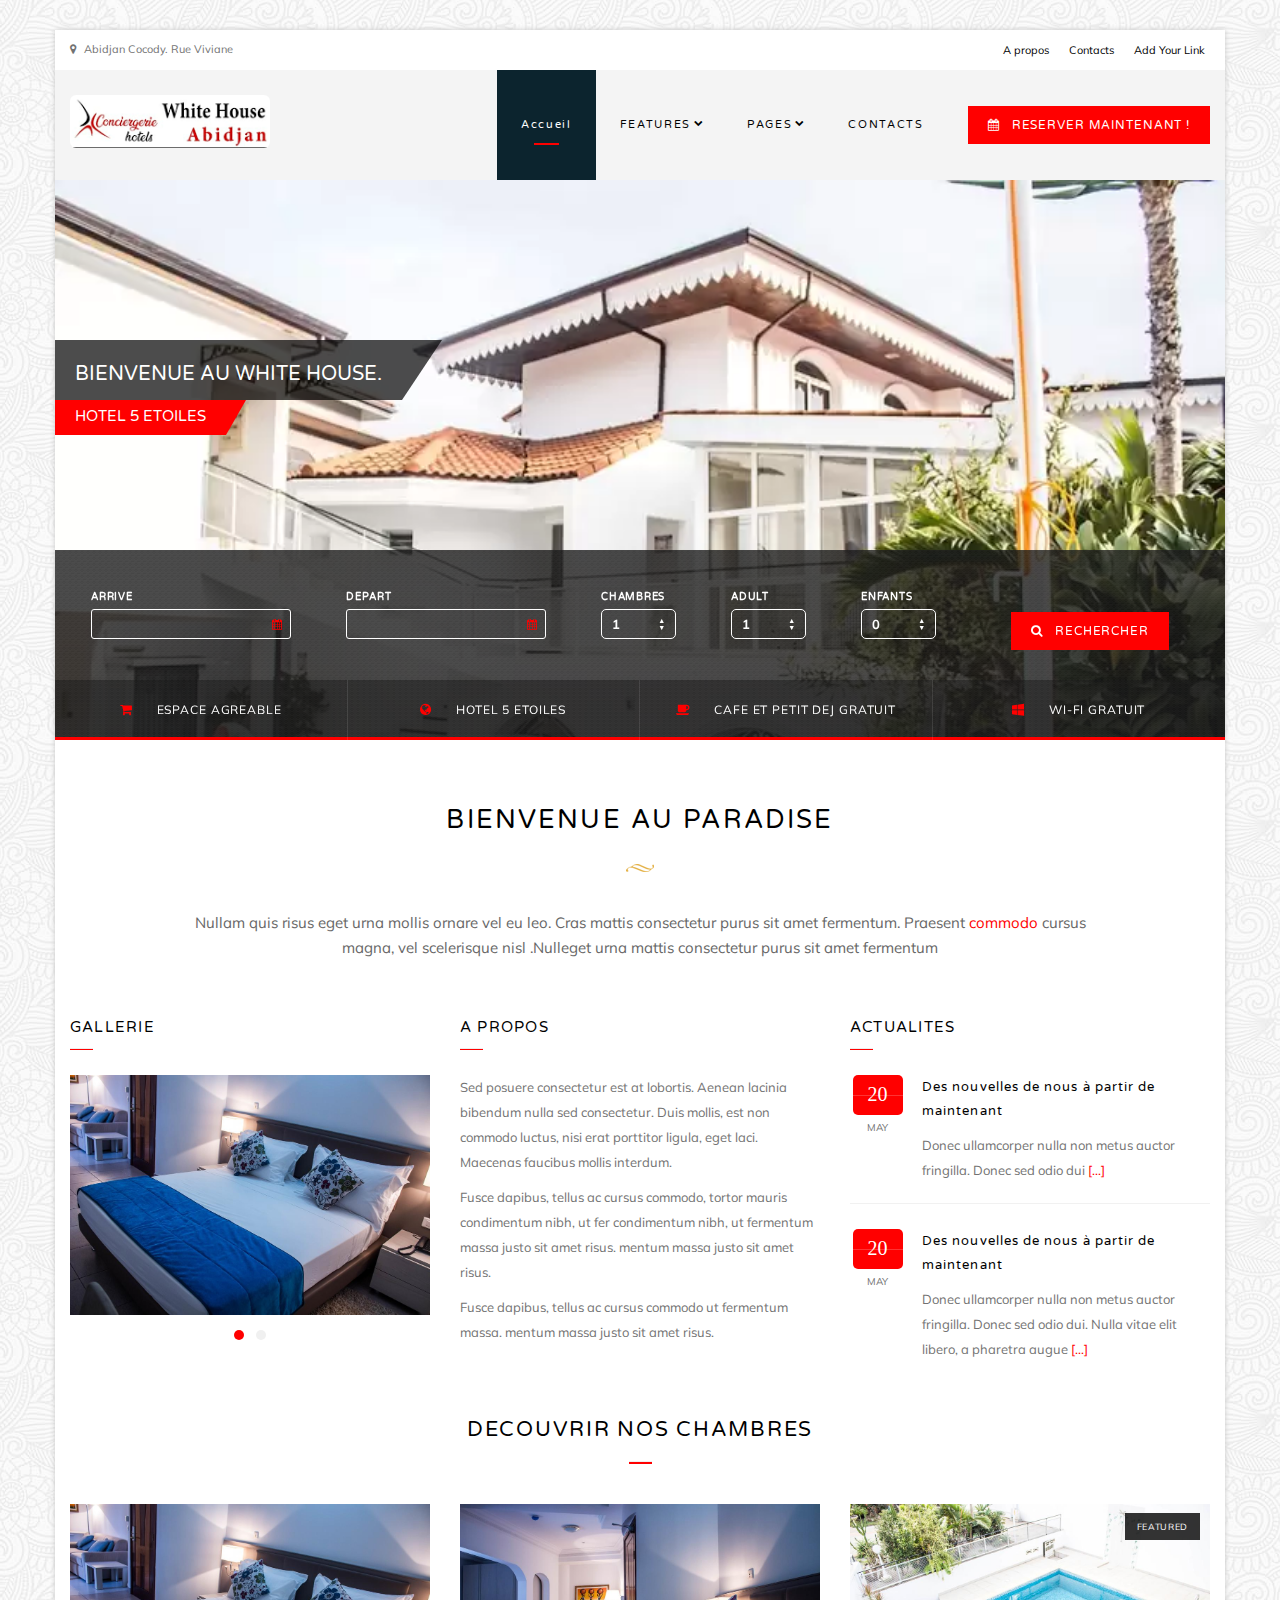
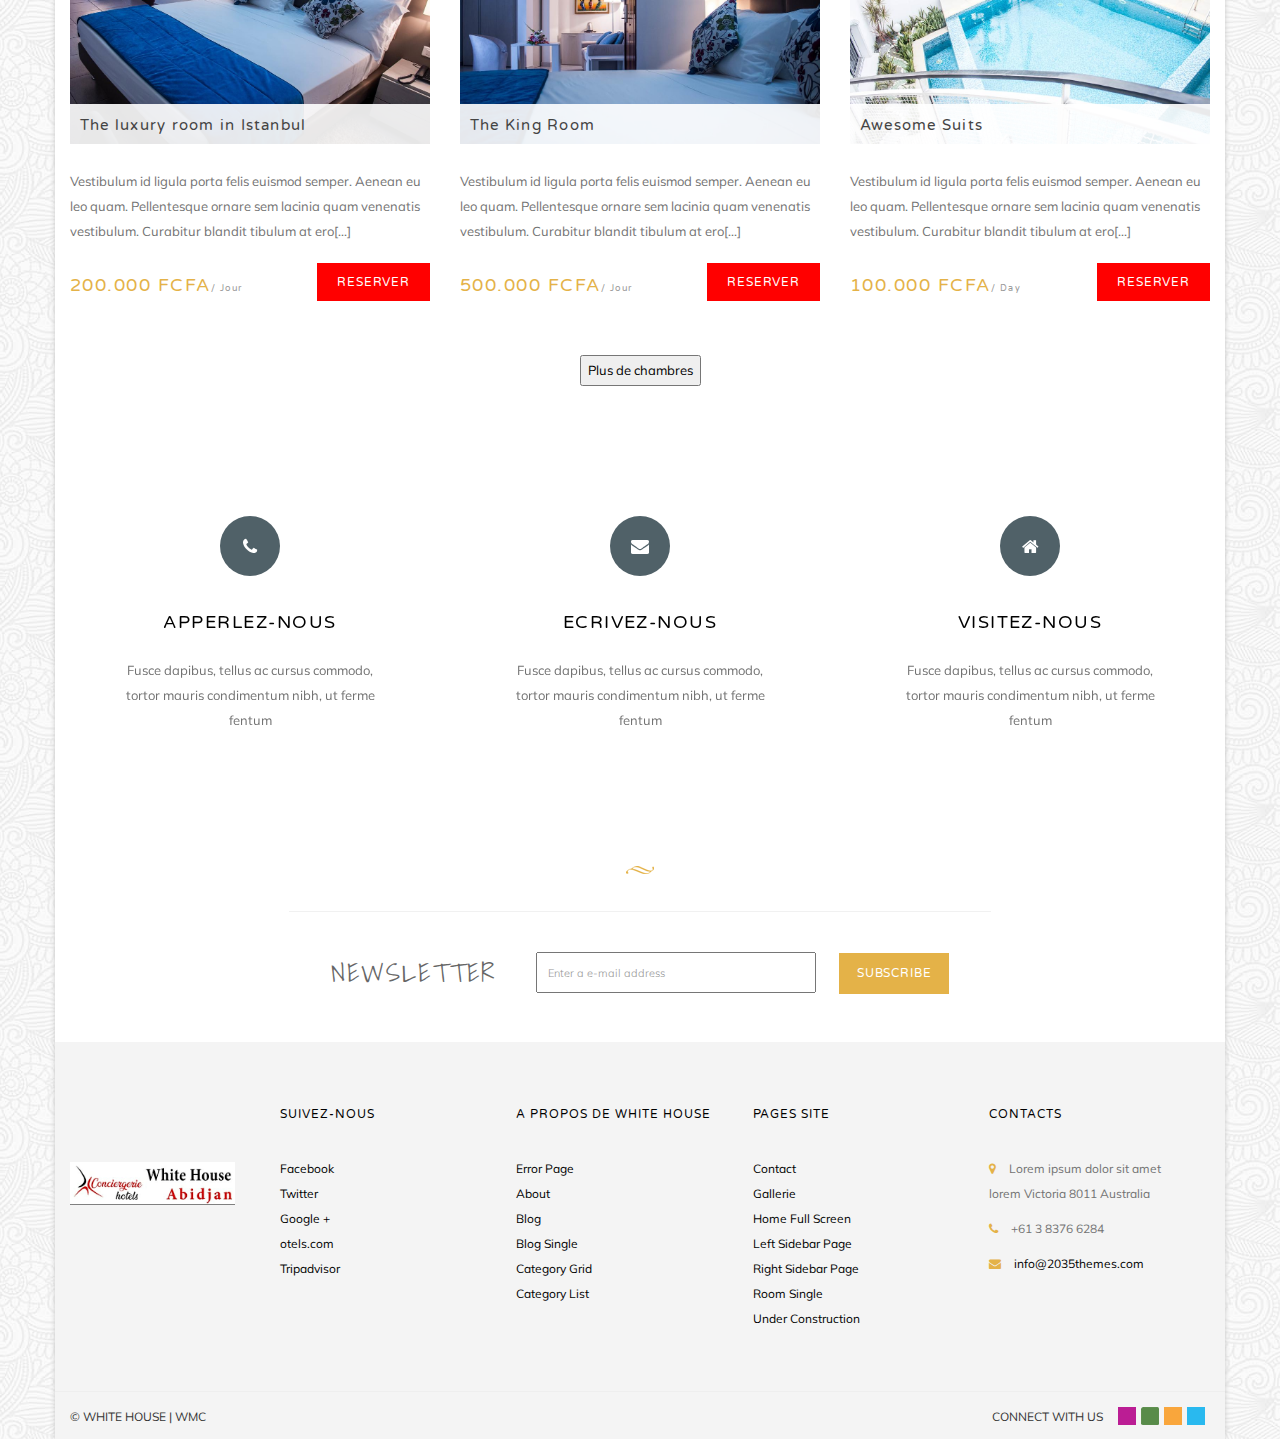
<file: index.html>
<!DOCTYPE html>
<!--[if lt IE 7]>      <html class="no-js lt-ie9 lt-ie8 lt-ie7"> <![endif]-->
<!--[if IE 7]>         <html class="no-js lt-ie9 lt-ie8"> <![endif]-->
<!--[if IE 8]>         <html class="no-js lt-ie9"> <![endif]-->
<!--[if gt IE 8]><!-->
<html class="no-js"> <!--<![endif]-->
<head>
<meta charset="utf-8">
<meta http-equiv="X-UA-Compatible" content="IE=edge,chrome=1">
<title>Conciegerie Hotel White House</title>
<meta name="description" content="">
<meta name="viewport" content="width=device-width, initial-scale=1, maximum-scale=1" />
<link rel="shortcut icon" href="img/favicon.ico" />
<!-- CSS FILES -->
<link rel="stylesheet" href="css/bootstrap.min.css">
<link rel="stylesheet" href="css/flexslider.css">
<link rel="stylesheet" href="css/prettyPhoto.css">
<link rel="stylesheet" href="css/datepicker.css">
<link rel="stylesheet" href="css/selectordie.css">
<link rel="stylesheet" href="css/main.css">
<link rel="stylesheet" href="css/2035.responsive.css">

<script src="js/vendor/modernizr-2.8.3-respond-1.1.0.min.js"></script>
<!-- Respond.js IE8 support of HTML5 elements and media queries -->
<!--[if lt IE 9]>
  <script src="js/respond.min.js"></script>
<![endif]-->
</head>
<body class="boxed">
<!--[if lt IE 7]>
    <p class="chromeframe">You are using an <strong>outdated</strong> browser. Please <a href="http://browsehappy.com/">upgrade your browser</a> or <a href="http://www.google.com/chromeframe/?redirect=true">activate Google Chrome Frame</a> to improve your experience.</p>
<![endif]-->
<div id="wrapper" class="container">
	<div class="header"><!-- Header Section -->
		<div class="pre-header"><!-- Pre-header -->
			<div class="container">
				<div class="row">
					<div class="pull-left pre-address-b"><p><i class="fa fa-map-marker"></i> Abidjan Cocody. Rue Viviane</p></div>
					<div class="pull-right">
						<div class="pull-left">
							<ul class="pre-link-box">
								<li><a href="about.html">A propos</a></li>
								<li><a href="contact.html">Contacts</a></li>
								<li><a href="#">Add Your Link</a></li>
							</ul>
						</div>
						<div class="pull-right">
							<div class="language-box" style="display: none;">
								<ul>
									<li><a href="#"><img alt="language" src="temp/english.png"><span class="language-text">ENGLISH</span></a></li>
									<li><a href="#"><img alt="language" src="temp/germany.png"><span class="language-text">DEUTSCH</span></a></li>
									<li><a href="#"><img alt="language" src="temp/france.png"><span class="language-text">FRANÇAIS</span></a></li>
									<li><a href="#"><img alt="language" src="temp/poland.png"><span class="language-text">POLSKI</span></a></li>
								</ul>
							</div>
						</div>
					</div>
				</div>
			</div>
		</div>
		<div class="main-header"><!-- Main-header -->
			<div class="container">
				<div class="row">
					<div class="pull-left">
						<div class="logo">
							<a href="index.html"><img alt="Logo" src="img/logo-white.png" width="200" class="img-responsive img-rounded" /></a>
						</div>
					</div>
					<div class="pull-right">
						<div class="pull-left">
							<nav class="nav">
								<ul id="navigate" class="sf-menu navigate">
									<li class="active"><a href="index.html">Accueil</a></li>
									<li class="parent-menu"><a href="#">FEATURES</a>
										<ul>
											<li><a href="#">2 Homepages</a></li>
											<li><a href="#">Ajax/PHP Booking Form</a></li>
											<li><a href="#">Ultra Responsive</a></li>
											<li><a href="under-construction.html">Countdown Page</a></li>
											<li><a href="#">2 Category Pages</a></li>
											<li><a href="404.html">404 Page</a></li>
										</ul>
									</li>
									<li class="parent-menu"><a href="#">PAGES</a>
										<ul>
											<li><a href="about.html">About</a></li>
											<li><a href="category-grid.html">Category Grid</a></li>
											<li><a href="category-list.html">Category List</a></li>
											<li><a href="room-single.html">Room Details</a></li>
											<li><a href="reservation-form-dark.html">Dark Reservation Form</a></li>
											<li><a href="reservation-form-light.html">Light Reservation Form</a></li>
											<li><a href="gallery.html">Gallery</a></li>
											<li><a href="blog.html">Blog</a></li>
											<li><a href="blog-details.html">Blog Single</a></li>
											<li><a href="left-sidebar-page.html">Left Sidebar Page</a></li>
											<li><a href="right-sidebar-page.html">Right Sidebar Page</a></li>
											<li><a href="under-construction.html">Under Construction</a></li>
											<li><a href="404.html">404 Page</a></li>
										</ul>
									</li>
									<!-- <li><a href="blog.html"></a></li> -->
									<li><a href="contact.html">CONTACTS</a></li>
								</ul>
							</nav>
						</div>
						<div class="pull-right">
							<div class="button-style-1 margint45">
								<a href="reservation-form-dark.html"><i class="fa fa-calendar"></i>RESERVER MAINTENANT !</a>
							</div>
						</div>
					</div>
				</div>
			</div>
		</div>
	</div>
	<div class="slider slider-home"><!-- Slider Section -->
		<div class="flexslider slider-loading falsenav">
			<ul class="slides">
				<li>
					<div class="slider-textbox clearfix">
						<div class="container">
							<div class="row">
                    			<div class="slider-bar pull-left">BIENVENUE AU WHITE HOUSE.</div>
                    			<div class="slider-triangle pull-left"></div>
							</div>
						</div>
						<div class="container">
							<div class="row">
                    			<div class="slider-bar-under pull-left">HOTEL 5 ETOILES</div>
                    			<div class="slider-triangle-under pull-left"></div>
							</div>
						</div>
					</div>
					<img alt="Slider 1" class="img-responsive" src="img/img1.jpg" width="1170" height="780" />
				</li>
				<li>
					<div class="slider-textbox clearfix">
						<div class="container">
							<div class="row">
                    			<div class="slider-bar pull-left">BIENVENUE AU WHITE HOUSE.</div>
                    			<div class="slider-triangle pull-left"></div>
							</div>
						</div>
						<div class="container">
							<div class="row">
                    			<div class="slider-bar-under pull-left">HOTEL 5 ETOILES</div>
                    			<div class="slider-triangle-under pull-left"></div>
							</div>
						</div>
					</div>
					<img alt="Slider 1" class="img-responsive" src="img/img2.jpg" width="1170" height="780" />
				</li>
			</ul>
		</div>
		<div class="book-slider">
			<div class="container">
				<div class="row pos-center">
					<div class="reserve-form-area">
						<form action="#" method="post" id="ajax-reservation-form">
							<ul class="clearfix">
								<li class="li-input">
									<label>ARRIVE</label>
									<input type="text" id="dpd1" name="dpd1" class="date-selector" placeholder="&#xf073;" />
								</li>
								<li class="li-input">
									<label>DEPART</label>
									<input type="text" id="dpd2" name="dpd2" class="date-selector" placeholder="&#xf073;" />
								</li>
								<li class="li-select">
									<label>CHAMBRES</label>
									<select name="rooms" class="pretty-select">
										<option selected="selected" value="1" >1</option>
										<option value="2">2</option>
										<option value="3">3</option>
										<option value="4">4</option>
										<option value="5">5</option>
									</select>
								</li>
								<li class="li-select">
									<label>ADULT</label>
									<select name="adult" class="pretty-select">
										<option selected="selected" value="1" >1</option>
										<option value="2">2</option>
										<option value="3">3</option>
										<option value="4">4</option>
										<option value="5">5</option>
									</select>
								</li>
								<li class="li-select">
									<label>ENFANTS</label>
									<select name="children" class="pretty-select">
										<option selected="selected" value="0" >0</option>
										<option value="1">1</option>
										<option value="2">2</option>
										<option value="3">3</option>
										<option value="4">4</option>
										<option value="5">5</option>
									</select>
								</li>
								<li>
									<div class="button-style-1 margint40">
										<a id="res-submit" href="#"><i class="fa fa-search"></i>RECHERCHER</a>
									</div>
								</li>
							</ul>
						</form>
					</div>
				</div>
			</div>
		</div>
		<div class="bottom-book-slider">
			<div class="container">
				<div class="row pos-center">
					<ul>
						<li><i class="fa fa-shopping-cart"></i> ESPACE AGREABLE</li>
						<li><i class="fa fa-globe"></i> HOTEL 5 ETOILES</li>
						<li><i class="fa fa-coffee"></i> CAFE ET PETIT DEJ GRATUIT</li>
						<li><i class="fa fa-windows"></i> WI-FI GRATUIT</li>
					</ul>
				</div>
			</div>
		</div>
	</div>
	<div class="content"><!-- Content Section -->
		<div class="about clearfix"><!-- About Section -->
			<div class="container">
				<div class="row">
					<div class="about-title pos-center">
						<h2>BIENVENUE AU PARADISE</h2>
						<div class="title-shape"><img alt="Shape" src="img/shape.png"></div>
						<p>Nullam quis risus eget urna mollis ornare vel eu leo. Cras mattis consectetur purus sit amet fermentum. Praesent <span class="active-color">commodo</span> cursus magna, vel scelerisque nisl .Nulleget urna mattis consectetur purus sit amet fermentum</p>
					</div>
					<div class="otel-info margint60">
						<div class="col-lg-4 col-sm-12">
							<div class="title-style-1 marginb40">
								<h5>GALLERIE</h5>
								<hr>
							</div>
							<div class="flexslider">
								<ul class="slides">
									<li><img alt="Slider 1" class="img-responsive" src="img/img3.jpg" /></li>
									<li><img alt="Slider 1" class="img-responsive" src="img/img4.jpg" /></li>
								</ul>
							</div>
						</div>
						<div class="col-lg-4 col-sm-6">
							<div class="title-style-1 marginb40">
								<h5>A PROPOS</h5>
								<hr>
							</div>
							<p>Sed posuere consectetur est at lobortis. Aenean lacinia bibendum nulla sed consectetur. Duis mollis, est non commodo luctus, nisi erat porttitor ligula, eget laci. Maecenas faucibus mollis interdum.</p>
							<p>Fusce dapibus, tellus ac cursus commodo, tortor mauris condimentum nibh, ut fer condimentum nibh, ut fermentum massa justo sit amet risus. mentum massa justo sit amet risus.</p>
							<p>Fusce dapibus, tellus ac cursus commodo ut fermentum massa. mentum massa justo sit amet risus.</p>
						</div>
						<div class="col-lg-4 col-sm-6">
							<div class="title-style-1 marginb40">
								<h5>ACTUALITES</h5>
								<hr>
							</div>
							<div class="home-news">
								<div class="news-box clearfix">
									<div class="news-time pull-left">
										<div class="news-date pos-center"><div class="date-day">20<hr /></div>MAY</div>
									</div>
									<div class="news-content pull-left">
										<h6><a href="#">Des nouvelles de nous à partir de maintenant</a></h6>
										<p class="margint10">Donec ullamcorper nulla non metus auctor fringilla. Donec sed odio dui <a class="active-color" href="#">[...]</a></p>
									</div>
								</div>
								<div class="news-box clearfix">
									<div class="news-time pull-left">
										<div class="news-date pos-center"><div class="date-day">20<hr /></div>MAY</div>
									</div>
									<div class="news-content pull-left">
										<h6><a href="#">Des nouvelles de nous à partir de maintenant</a></h6>
										<p class="margint10">Donec ullamcorper nulla non metus auctor fringilla. Donec sed odio dui. Nulla vitae elit libero, a pharetra augue <a class="active-color" href="#">[...]</a></p>
									</div>
								</div>
							</div>
						</div>
					</div>
				</div>
			</div>
		</div>
		<div class="explore-rooms margint30 clearfix"><!-- Explore Rooms Section -->
			<div class="container">
				<div class="row">	
					<div class="title-style-2 marginb40 pos-center">
						<h3>DECOUVRIR NOS CHAMBRES</h3>
						<hr>
					</div>
					<div class="col-lg-4 col-sm-6">
						<div class="home-room-box">
							<div class="room-image">
								<img alt="Room Images" class="img-responsive" src="img/img3.jpg">
								<div class="home-room-details">
									<h5><a href="#">The luxury room in Istanbul</a></h5>
									<div class="pull-left">
										<ul>
											<li><i class="fa fa-calendar"></i></li>
											<li><i class="fa fa-flask"></i></li>
											<li><i class="fa fa-umbrella"></i></li>
											<li><i class="fa fa-laptop"></i></li>
										</ul>
									</div>
									<div class="pull-right room-rating">
										<ul>
											<li><i class="fa fa-star"></i></li>
											<li><i class="fa fa-star"></i></li>
											<li><i class="fa fa-star"></i></li>
											<li><i class="fa fa-star"></i></li>
											<li><i class="fa fa-star inactive"></i></li>
										</ul>
									</div>
								</div>
							</div>
							<div class="room-details">
								<p>Vestibulum id ligula porta felis euismod semper. Aenean eu leo quam. Pellentesque ornare sem lacinia quam venenatis vestibulum. Curabitur blandit tibulum at ero[...]</p>
							</div>
							<div class="room-bottom">
								<div class="pull-left"><h4>200.000 FCFA<span class="room-bottom-time">/ Jour</span></h4></div>
								<div class="pull-right">
									<div class="button-style-1">
										<a href="#">RESERVER</a>
									</div>
								</div>
							</div>
						</div>
					</div>
					<div class="col-lg-4 col-sm-6">
						<div class="home-room-box">
							<div class="room-image">
								<img alt="Room Images" class="img-responsive" src="img/img4.jpg">
								<div class="home-room-details">
									<h5><a href="#">The King Room</a></h5>
									<div class="pull-left">
										<ul>
											<li><i class="fa fa-calendar"></i></li>
											<li><i class="fa fa-flask"></i></li>
											<li><i class="fa fa-umbrella"></i></li>
											<li><i class="fa fa-laptop"></i></li>
										</ul>
									</div>
									<div class="pull-right room-rating">
										<ul>
											<li><i class="fa fa-star"></i></li>
											<li><i class="fa fa-star"></i></li>
											<li><i class="fa fa-star"></i></li>
											<li><i class="fa fa-star"></i></li>
											<li><i class="fa fa-star inactive"></i></li>
										</ul>
									</div>
								</div>
							</div>
							<div class="room-details">
								<p>Vestibulum id ligula porta felis euismod semper. Aenean eu leo quam. Pellentesque ornare sem lacinia quam venenatis vestibulum. Curabitur blandit tibulum at ero[...]</p>
							</div>
							<div class="room-bottom">
								<div class="pull-left"><h4>500.000 FCFA<span class="room-bottom-time">/ Jour</span></h4></div>
								<div class="pull-right">
									<div class="button-style-1">
										<a href="#">RESERVER</a>
									</div>
								</div>
							</div>
						</div>
					</div>
					<div class="col-lg-4 col-sm-6">
						<div class="home-room-box">
							<div class="room-image">
								<div class="room-features">FEATURED</div>
								<img alt="Room Images" class="img-responsive" src="img/img5.jpg">
								<div class="home-room-details">
									<h5><a href="#">Awesome Suits</a></h5>
									<div class="pull-left">
										<ul>
											<li><i class="fa fa-calendar"></i></li>
											<li><i class="fa fa-flask"></i></li>
											<li><i class="fa fa-umbrella"></i></li>
											<li><i class="fa fa-laptop"></i></li>
										</ul>
									</div>
									<div class="pull-right room-rating">
										<ul>
											<li><i class="fa fa-star"></i></li>
											<li><i class="fa fa-star"></i></li>
											<li><i class="fa fa-star"></i></li>
											<li><i class="fa fa-star"></i></li>
											<li><i class="fa fa-star inactive"></i></li>
										</ul>
									</div>
								</div>
							</div>
							<div class="room-details">
								<p>Vestibulum id ligula porta felis euismod semper. Aenean eu leo quam. Pellentesque ornare sem lacinia quam venenatis vestibulum. Curabitur blandit tibulum at ero[...]</p>
							</div>
							<div class="room-bottom">
								<div class="pull-left"><h4>100.000 FCFA<span class="room-bottom-time">/ Day</span></h4></div>
								<div class="pull-right">
									<div class="button-style-1">
										<a href="#">RESERVER</a>
									</div>
								</div>
							</div>
						</div>
					</div>
				</div>
			</div>
			<br>
			<br>
			<div class="text-center">
				<a href="reservation-form-dark.html">
					<button class="button-style-1">Plus de chambres</button>
				</a>
			</div>
		</div>
		<div id="parallax123" class="parallax parallax-one clearfix margint60"><!-- Parallax Section -->
			<div class="support-section">
				<div class="container">
					<div class="row">
						<div class="col-lg-4 col-sm-4">
							<div class="flip-container" ontouchstart="this.classList.toggle('hover');">
								<div class="flipper">
									<div class="support-box pos-center front">
										<div class="support-box-title"><i class="fa fa-phone"></i></div>
										<h4>APPERLEZ-NOUS</h4>
										<p class="margint20">Fusce dapibus, tellus ac cursus commodo, tortor mauris condimentum nibh, ut ferme fentum</p>
									</div>
									<div class="support-box pos-center back">
										<div class="support-box-title"><i class="fa fa-phone"></i></div>
										<h4>NUMERO DE TELEPHONE</h4>
										<p class="margint20">Lorem ipsum dolor sit amet, consectetur adipisicing elit. Minima, et.<br />+61 3 8376 6284</p>
									</div>
								</div>
							</div>
						</div>
						<div class="col-lg-4 col-sm-4">
							<div class="flip-container" ontouchstart="this.classList.toggle('hover');">
								<div class="flipper">
									<div class="support-box pos-center front">
										<div class="support-box-title"><i class="fa fa-envelope"></i></div>
										<h4>ECRIVEZ-NOUS</h4>
										<p class="margint20">Fusce dapibus, tellus ac cursus commodo, tortor mauris condimentum nibh, ut ferme fentum</p>
									</div>
									<div class="support-box pos-center back">
										<div class="support-box-title"><i class="fa fa-envelope"></i></div>
										<h4>E-MAIL ADDRESS</h4>
										<p class="margint20">Lorem ipsum dolor sit amet, consectetur adipisicing elit. Minima, et.<br />luxen@2035themes.com</p>
									</div>
								</div>
							</div>
						</div>
						<div class="col-lg-4 col-sm-4">
							<div class="flip-container" ontouchstart="this.classList.toggle('hover');">
								<div class="flipper">
									<div class="support-box pos-center front">
										<div class="support-box-title"><i class="fa fa-home"></i></div>
										<h4>VISITEZ-NOUS</h4>
										<p class="margint20">Fusce dapibus, tellus ac cursus commodo, tortor mauris condimentum nibh, ut ferme fentum</p>
									</div>
									<div class="support-box pos-center back">
										<div class="support-box-title"><i class="fa fa-home"></i></div>
										<h4>ADDRESSE</h4>
										<p class="margint20">Lorem ipsum dolor sit amet, consectetur adipisicing elit. Minima, et.<br />Abidjan, Cocody. Rue Viviane</p>
									</div>
								</div>
							</div>
						</div>
					</div>
				</div>
			</div>
		</div>
		<div class="newsletter-section"><!-- Newsletter Section -->
			<div class="container">
				<div class="row">
					<div class="newsletter-top pos-center margint30">
						<img alt="Shape Image" src="img/shape.png" >
					</div>
					<div class="newsletter-form margint40 pos-center">
						<div class="newsletter-wrapper">
							<div class="pull-left">
								<h2>NEWSLETTER</h2>
							</div>
							<div class="pull-left">
								<form action="#" method="post" id="ajax-contact-form">
									<input type="text" placeholder="Enter a e-mail address">
									<input type="submit" value="SUBSCRIBE" >
								</form>
							</div>
						</div>
					</div>
				</div>
			</div>
		</div>
		<div class="footer margint40"><!-- Footer Section -->
			<div class="main-footer">
				<div class="container">
					<div class="row">
						<div class="col-lg-2 col-sm-2 footer-logo">
							<img alt="Logo" src="img/logo-white.png" class="img-responsive" >
						</div>
						<div class="col-lg-10 col-sm-10">
							<div class="col-lg-3 col-sm-3">
								<h6>SUIVEZ-NOUS</h6>
								<ul class="footer-links">
									<li><a href="#">Facebook</a></li>
									<li><a href="#">Twitter</a></li>
									<li><a href="#">Google +</a></li>
									<li><a href="#">otels.com</a></li>
									<li><a href="#">Tripadvisor</a></li>
								</ul>
							</div>
							<div class="col-lg-3 col-sm-3">
								<h6>A PROPOS DE WHITE HOUSE</h6>
								<ul class="footer-links">
									<li><a href="404.html">Error Page</a></li>
									<li><a href="about.html">About</a></li>
									<li><a href="blog.html">Blog</a></li>
									<li><a href="blog-details.html">Blog Single</a></li>
									<li><a href="category-grid.html">Category Grid</a></li>
									<li><a href="category-list.html">Category List</a></li>
								</ul>
							</div>
							<div class="col-lg-3 col-sm-3">
								<h6>PAGES SITE</h6>
								<ul class="footer-links">
									<li><a href="contact.html">Contact</a></li>
									<li><a href="gallery.html">Gallerie</a></li>
									<li><a href="index-full-screen.html">Home Full Screen</a></li>
									<li><a href="left-sidebar-page.html">Left Sidebar Page</a></li>
									<li><a href="right-sidebar-page.html">Right Sidebar Page</a></li>
									<li><a href="room-single.html">Room Single</a></li>
									<li><a href="under-construction.html">Under Construction</a></li>
								</ul>
							</div>
							<div class="col-lg-3 col-sm-3">
								<h6>CONTACTS</h6>
								<ul class="footer-links">
									<li><p><i class="fa fa-map-marker"></i> Lorem ipsum dolor sit amet lorem Victoria 8011 Australia </p></li>
									<li><p><i class="fa fa-phone"></i> +61 3 8376 6284 </p></li>
									<li><p><i class="fa fa-envelope"></i> <a href="mailto:info@2035themes.com">info@2035themes.com</a></p></li>
								</ul>
							</div>
						</div>
					</div>
				</div>
			</div>
			<div class="pre-footer">
				<div class="container">
					<div class="row">
						<div class="pull-left"><p>© WHITE HOUSE | WMC</p></div>
						<div class="pull-right">
							<ul>
								<li><p>CONNECT WITH US</p></li>
								<li><a><img alt="Facebook" src="temp/orkut.png" ></a></li>
								<li><a><img alt="Tripadvisor" src="temp/tripadvisor.png" ></a></li>
								<li><a><img alt="Yelp" src="temp/hyves.png" ></a></li>
								<li><a><img alt="Twitter" src="temp/skype.png" ></a></li>
							</ul>
						</div>
					</div>
				</div>
			</div>
		</div>
	</div>
</div>
<!-- JS FILES -->
<script src="js/vendor/jquery-1.11.1.min.js"></script>
<script src="js/vendor/bootstrap.min.js"></script>
<script src="js/retina-1.1.0.min.js"></script>
<script src="js/jquery.flexslider-min.js"></script>
<script src="js/superfish.pack.1.4.1.js"></script>
<script src="js/jquery.prettyPhoto.js"></script>
<script src="js/bootstrap-datepicker.js"></script>
<script src="js/selectordie.min.js"></script>
<script src="js/jquery.slicknav.min.js"></script>
<script src="js/jquery.parallax-1.1.3.js"></script>
<script src="js/main.js"></script>

<script>
    var _gaq=[['_setAccount','UA-XXXXX-X'],['_trackPageview']];
    (function(d,t){var g=d.createElement(t),s=d.getElementsByTagName(t)[0];
    g.src='//www.google-analytics.com/ga.js';
    s.parentNode.insertBefore(g,s)}(document,'script'));
</script>

</body>
</html>
</file>
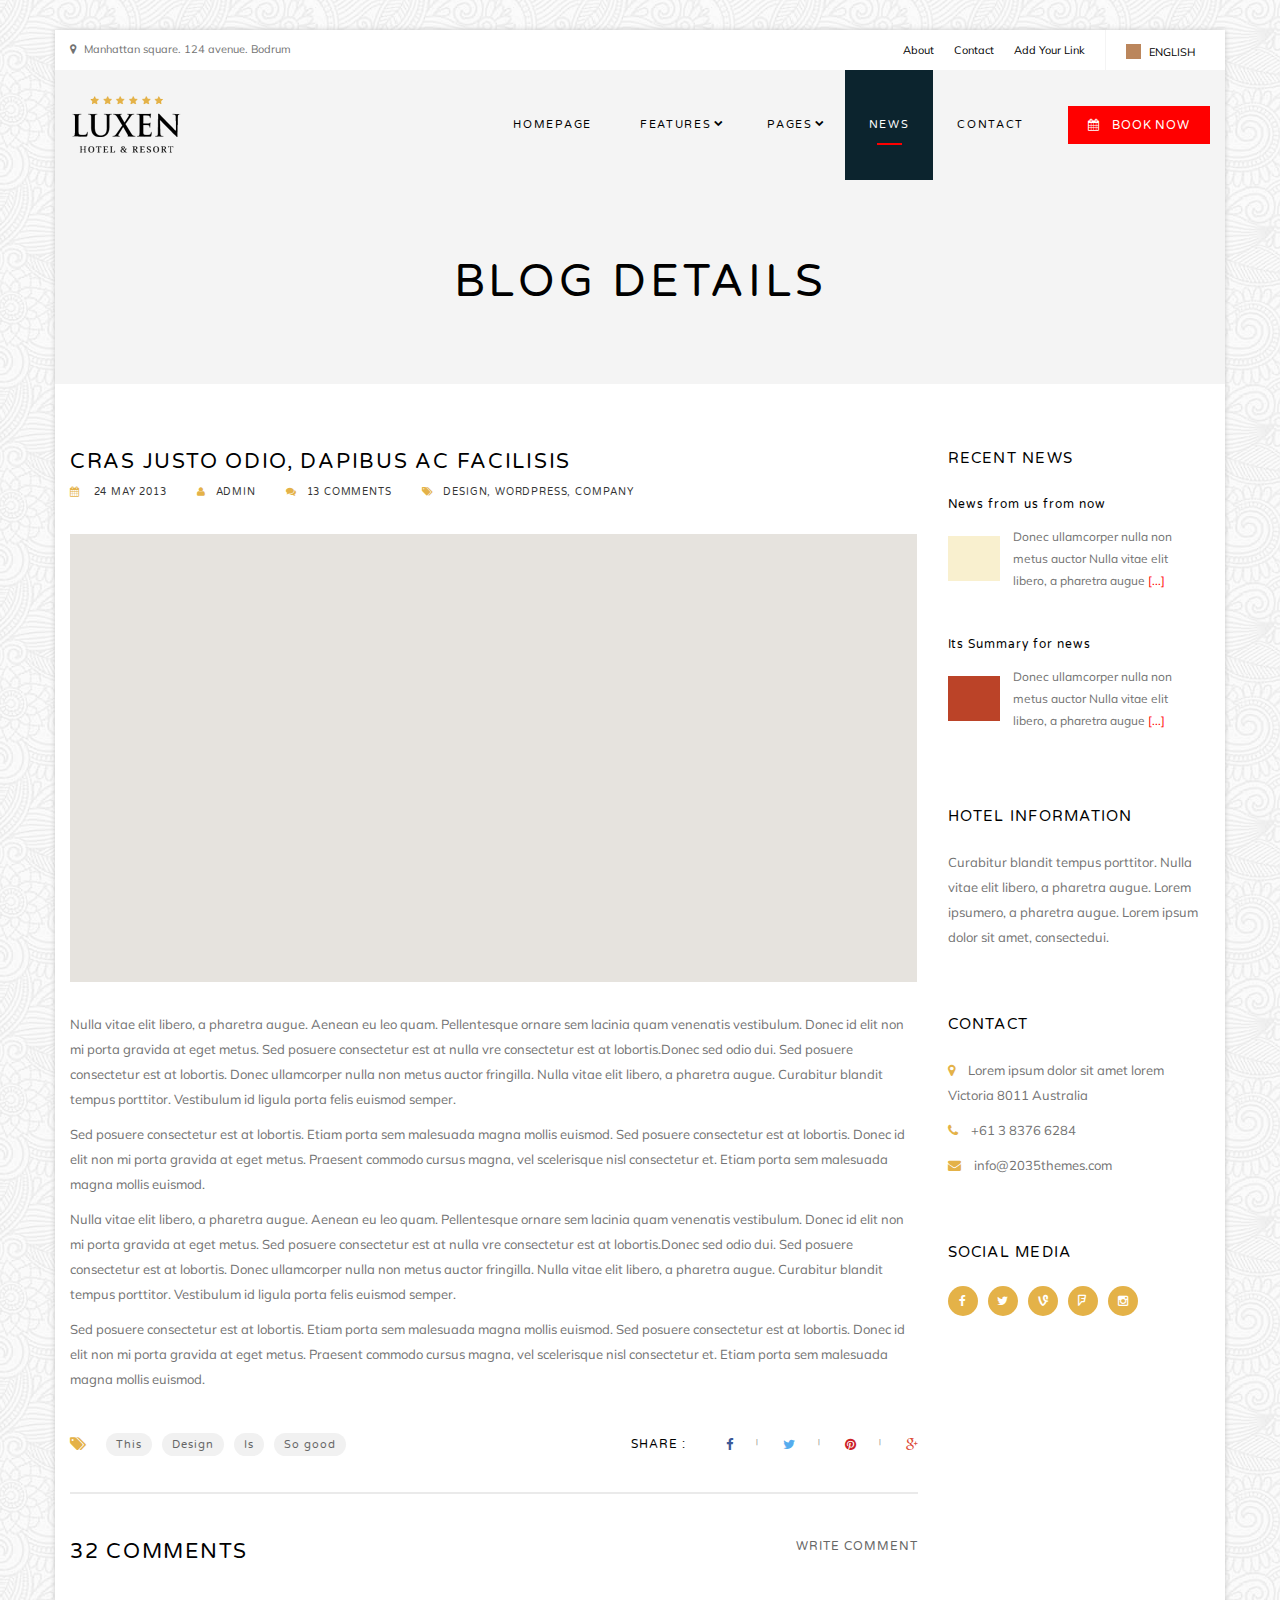
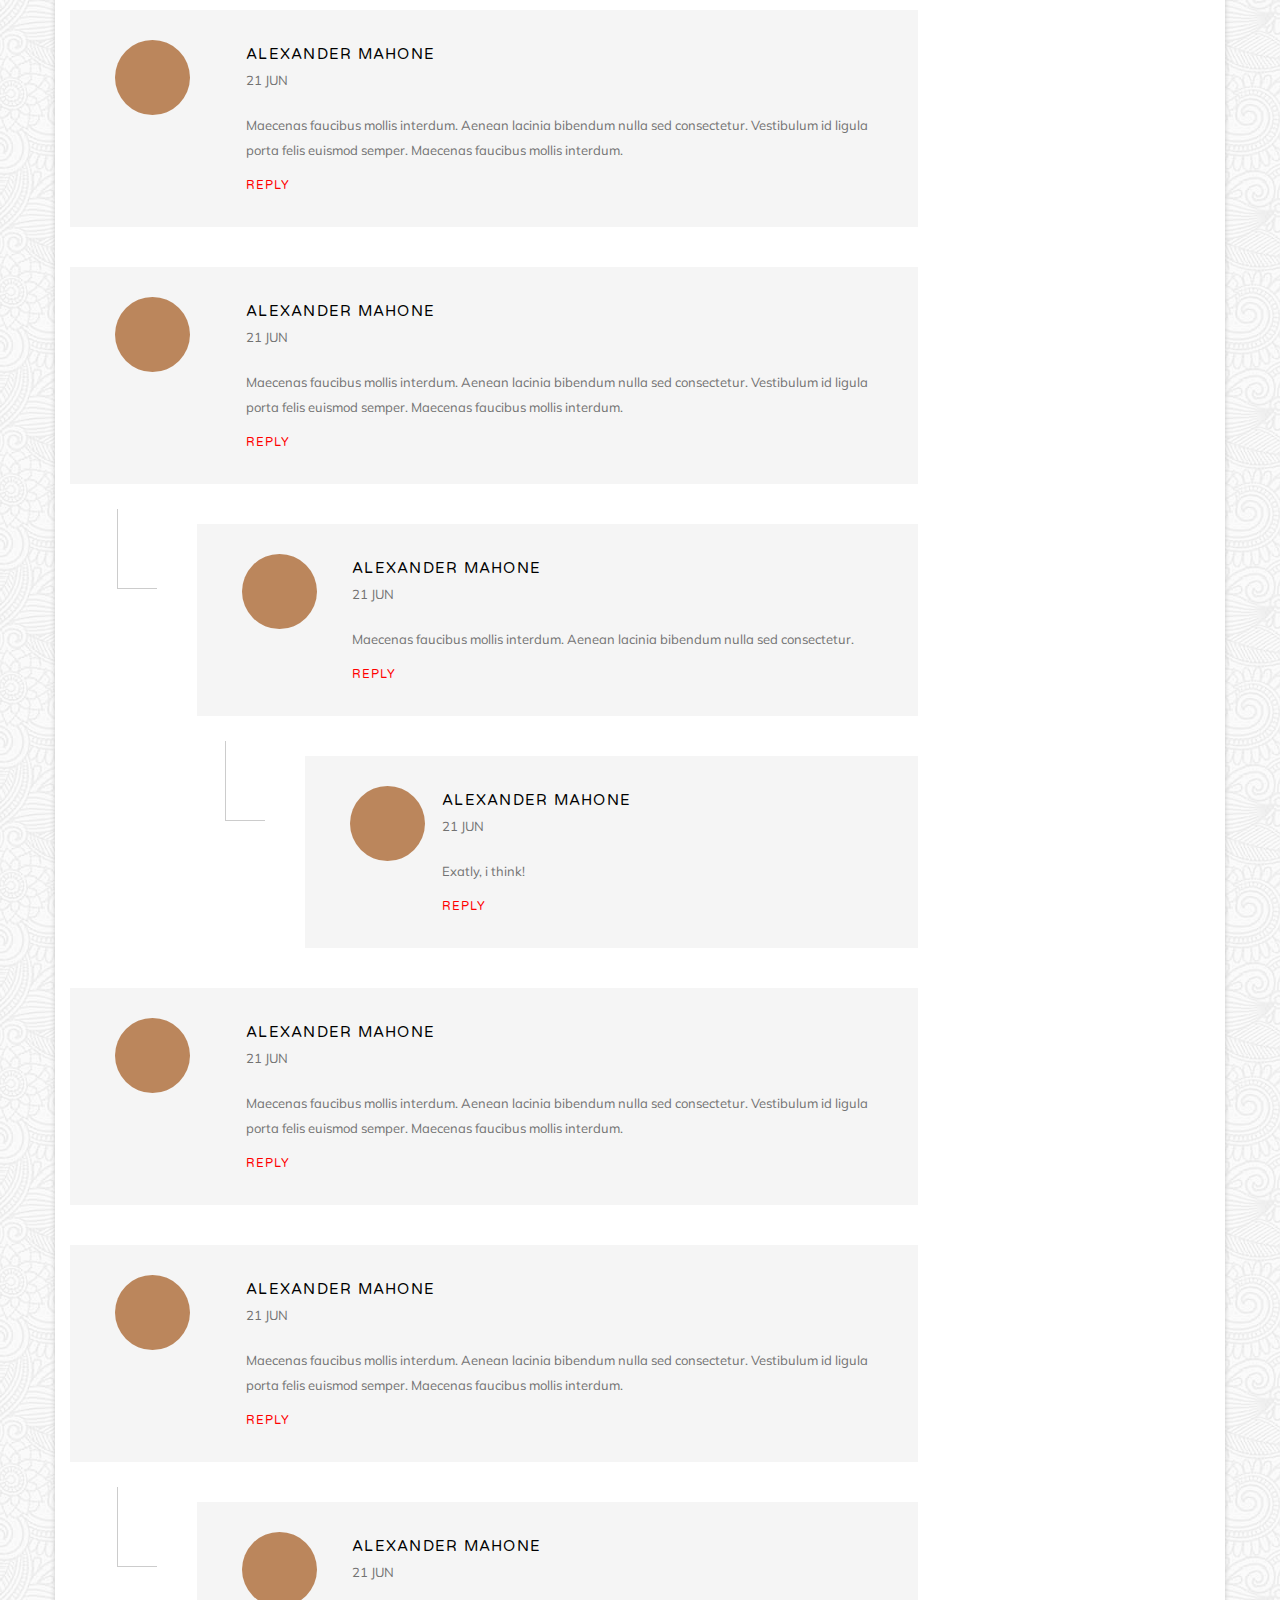
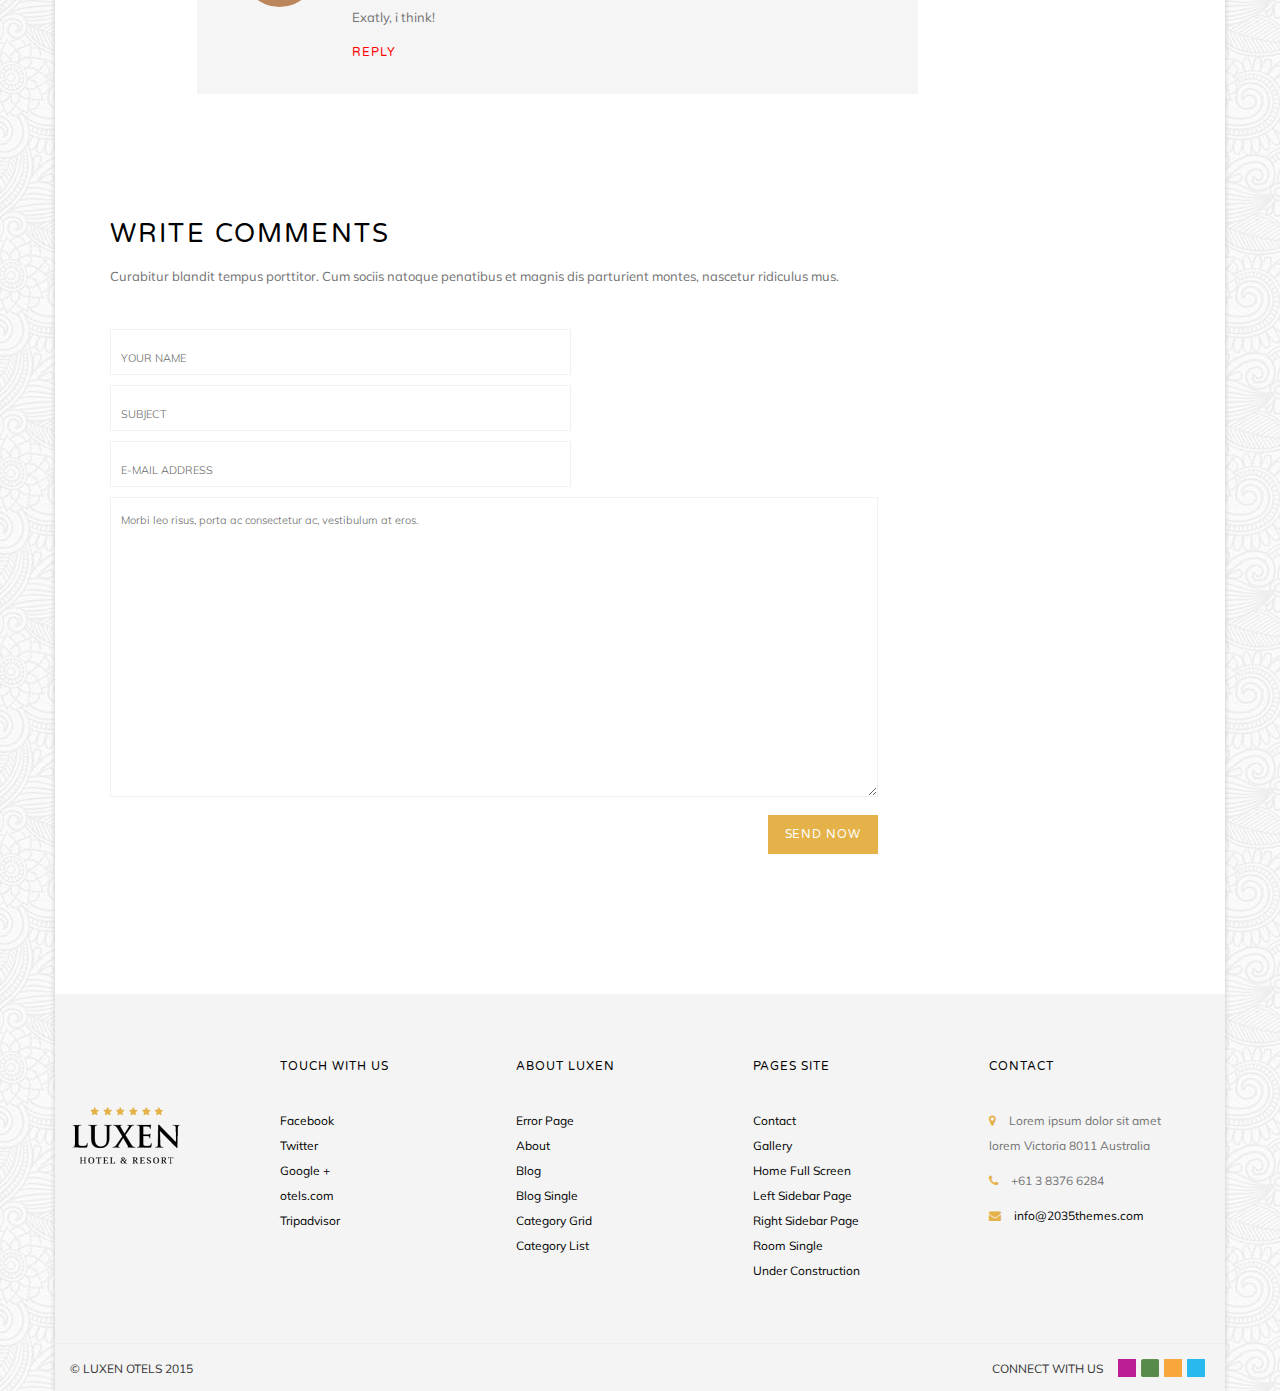
<file: blog-details.html>
<!DOCTYPE html>
<!--[if lt IE 7]>      <html class="no-js lt-ie9 lt-ie8 lt-ie7"> <![endif]-->
<!--[if IE 7]>         <html class="no-js lt-ie9 lt-ie8"> <![endif]-->
<!--[if IE 8]>         <html class="no-js lt-ie9"> <![endif]-->
<!--[if gt IE 8]><!-->
<html class="no-js"> <!--<![endif]-->
<head>
<meta charset="utf-8">
<meta http-equiv="X-UA-Compatible" content="IE=edge,chrome=1">
<title>Blog Details | Luxen Premium Hotel Template</title>
<meta name="description" content="">
<meta name="viewport" content="width=device-width, initial-scale=1, maximum-scale=1" />
<link rel="shortcut icon" href="img/favicon.ico" />
<!-- CSS FILES -->
<link rel="stylesheet" href="css/bootstrap.min.css">
<link rel="stylesheet" href="css/flexslider.css">
<link rel="stylesheet" href="css/prettyPhoto.css">
<link rel="stylesheet" href="css/main.css">
<link rel="stylesheet" href="css/2035.responsive.css">

<script src="js/vendor/modernizr-2.8.3-respond-1.1.0.min.js"></script>
<!-- Respond.js IE8 support of HTML5 elements and media queries -->
<!--[if lt IE 9]>
  <script src="js/respond.min.js"></script>
<![endif]-->
</head>
<body class="boxed">
<!--[if lt IE 7]>
    <p class="chromeframe">You are using an <strong>outdated</strong> browser. Please <a href="http://browsehappy.com/">upgrade your browser</a> or <a href="http://www.google.com/chromeframe/?redirect=true">activate Google Chrome Frame</a> to improve your experience.</p>
<![endif]-->
<div id="wrapper" class="container fitvids">
	<div class="header"><!-- Header Section -->
		<div class="pre-header"><!-- Pre-header -->
			<div class="container">
				<div class="row">
					<div class="pull-left pre-address-b"><p><i class="fa fa-map-marker"></i> Manhattan square. 124 avenue. Bodrum</p></div>
					<div class="pull-right">
						<div class="pull-left">
							<ul class="pre-link-box">
								<li><a href="about.html">About</a></li>
								<li><a href="contact.html">Contact</a></li>
								<li><a href="#">Add Your Link</a></li>
							</ul>
						</div>
						<div class="pull-right">
							<div class="language-box">
								<ul>
									<li><a href="#"><img alt="language" src="temp/english.png"><span class="language-text">ENGLISH</span></a></li>
									<li><a href="#"><img alt="language" src="temp/germany.png"><span class="language-text">DEUTSCH</span></a></li>
									<li><a href="#"><img alt="language" src="temp/france.png"><span class="language-text">FRANÇAIS</span></a></li>
									<li><a href="#"><img alt="language" src="temp/poland.png"><span class="language-text">POLSKI</span></a></li>
								</ul>
							</div>
						</div>
					</div>
				</div>
			</div>
		</div>
		<div class="main-header"><!-- Main-header -->
			<div class="container">
				<div class="row">
					<div class="pull-left">
						<div class="logo">
							<a href="index.html"><img alt="Logo" src="img/logo.png" class="img-responsive" /></a>
						</div>
					</div>
					<div class="pull-right">
						<div class="pull-left">
							<nav class="nav">
								<ul id="navigate" class="sf-menu navigate">
									<li><a href="index.html">HOMEPAGE</a></li>
									<li class="parent-menu"><a href="#">FEATURES</a>
										<ul>
											<li><a href="#">2 Homepages</a></li>
											<li><a href="#">Ajax/PHP Booking Form</a></li>
											<li><a href="#">Ultra Responsive</a></li>
											<li><a href="under-construction.html">Countdown Page</a></li>
											<li><a href="#">2 Category Pages</a></li>
											<li><a href="404.html">404 Page</a></li>
										</ul>
									</li>
									<li class="parent-menu"><a href="#">PAGES</a>
										<ul>
											<li><a href="about.html">About</a></li>
											<li><a href="category-grid.html">Category Grid</a></li>
											<li><a href="category-list.html">Category List</a></li>
											<li><a href="room-single.html">Room Details</a></li>
											<li><a href="reservation-form-dark.html">Dark Reservation Form</a></li>
											<li><a href="reservation-form-light.html">Light Reservation Form</a></li>
											<li><a href="gallery.html">Gallery</a></li>
											<li><a href="blog.html">Blog</a></li>
											<li><a href="blog-details.html">Blog Single</a></li>
											<li><a href="left-sidebar-page.html">Left Sidebar Page</a></li>
											<li><a href="right-sidebar-page.html">Right Sidebar Page</a></li>
											<li><a href="under-construction.html">Under Construction</a></li>
											<li><a href="404.html">404 Page</a></li>
										</ul>
									</li>
									<li class="active"><a href="blog.html">NEWS</a></li>
									<li><a href="contact.html">CONTACT</a></li>
								</ul>
							</nav>
						</div>
						<div class="pull-right">
							<div class="button-style-1 margint45">
								<a href="reservation-form-dark.html"><i class="fa fa-calendar"></i>BOOK NOW</a>
							</div>
						</div>
					</div>
				</div>
			</div>
		</div>
	</div>
	<div class="breadcrumb breadcrumb-1 pos-center">
		<h1>BLOG DETAILS</h1>
	</div>
	<div class="content"><!-- Content Section -->
		<div class="container">
			<div class="row">
				<div class="col-lg-9 col-sm-8 blog-post-contents">
		            <div class="blog-post"><!-- Blog Post -->
                        <h3><a href="blog-details.html">CRAS JUSTO ODIO, DAPIBUS AC FACILISIS</a></h3>
						<div class="post-materials  clearfix">
                            <ul>                                
                            	<li><h6><a href="#"><i class="fa fa-calendar"></i> 24 MAY 2013</a></h6></li>
                                <li><h6><a href="#"><i class="fa fa-user"></i>ADMIN</a></h6></li>
                                <li><h6><a href="#"><i class="fa fa-comments"></i>13 COMMENTS</a></h6></li>
                                <li><h6><a href="#"><i class="fa fa-tags"></i>DESIGN, WORDPRESS, COMPANY</a></h6></li>
                            </ul>
                        </div>
                        <div class="blog-image marginb30 margint30">
                            <img alt="Blog Image 2" class="img-responsive" src="temp/blog-image-1.jpg" >
                        </div>
                        <div class="post-content margint10">
                            <p>Nulla vitae elit libero, a pharetra augue. Aenean eu leo quam. Pellentesque ornare sem lacinia quam venenatis vestibulum. Donec id elit non mi porta gravida at eget metus. Sed posuere consectetur est at nulla vre consectetur est at lobortis.Donec sed odio dui. Sed posuere consectetur est at lobortis. Donec ullamcorper nulla non metus auctor fringilla. Nulla vitae elit libero, a pharetra augue. Curabitur blandit tempus porttitor. Vestibulum id ligula porta felis euismod semper.</p>

							<p>Sed posuere consectetur est at lobortis. Etiam porta sem malesuada magna mollis euismod. Sed posuere consectetur est at lobortis. Donec id elit non mi porta gravida at eget metus. Praesent commodo cursus magna, vel scelerisque nisl consectetur et. Etiam porta sem malesuada magna mollis euismod.</p>

                            <p>Nulla vitae elit libero, a pharetra augue. Aenean eu leo quam. Pellentesque ornare sem lacinia quam venenatis vestibulum. Donec id elit non mi porta gravida at eget metus. Sed posuere consectetur est at nulla vre consectetur est at lobortis.Donec sed odio dui. Sed posuere consectetur est at lobortis. Donec ullamcorper nulla non metus auctor fringilla. Nulla vitae elit libero, a pharetra augue. Curabitur blandit tempus porttitor. Vestibulum id ligula porta felis euismod semper.</p>

							<p>Sed posuere consectetur est at lobortis. Etiam porta sem malesuada magna mollis euismod. Sed posuere consectetur est at lobortis. Donec id elit non mi porta gravida at eget metus. Praesent commodo cursus magna, vel scelerisque nisl consectetur et. Etiam porta sem malesuada magna mollis euismod.</p>

                        </div>
                        <div class="blog-share-tags clearfix margint40 marginb40"><!-- Blog Post Share & Tags Section -->
	                    	<div class="pull-left">
	                    		<div class="blog-tags">
	                    			<ul>
	                    				<li class="title"><i class="fa fa-tags"></i></li>
	                    				<li><h6><a href="#">This</a></h6></li>
	                    				<li><h6><a href="#">Design</a></h6></li>
	                    				<li><h6><a href="#">Is</a></h6></li>
	                    				<li><h6><a href="#">So good</a></h6></li>
	                    			</ul>
	                   			</div>
	                   		</div>
	                    	<div class="pull-right">
	                			<div class="blog-share">
	                    			<ul>
	                    				<li class="title darkest-color"><h6>SHARE :</h6></li>
	                    				<li><a href="http://www.facebook.com/sharer.php?u=http://www.2035themes/evenmore/html" onclick="javascript:window.open(this.href, '', 'menubar=no,toolbar=no,resizable=yes,scrollbars=yes,height=300,width=600');return false;" target="_blank" title="Share on Facebook">
	                    				<i class="fa fa-facebook"></i></a></li>
	                    				<li><a href="https://twitter.com/share?url=http://www.2035themes/evenmore/html" onclick="javascript:window.open(this.href, '', 'menubar=no,toolbar=no,resizable=yes,scrollbars=yes,height=300,width=600');return false;" target="_blank" title="Share on Twitter">
	                    				<i class="fa fa-twitter"></i></a></li>
	                    				<li><a href="http://pinterest.com/pin/create/button/?source_url=http://www.2035themes/evenmore/html" onclick="javascript:window.open(this.href, '', 'menubar=no,toolbar=no,resizable=yes,scrollbars=yes,height=300,width=600');return false;" target="_blank" title="Share on Pinterest">
	                    				<i class="fa fa-pinterest"></i></a></li>
	                    				<li><a href="https://plus.google.com/share?url=http://www.2035themes/evenmore/html" onclick="javascript:window.open(this.href, '', 'menubar=no,toolbar=no,resizable=yes,scrollbars=yes,height=300,width=600');return false;" target="_blank" title="Share on Google Plus">
	                    				<i class="fa fa-google-plus"></i></a></li>
	                    			</ul>
	                   			</div>
	                    	</div>
	                    </div>
	                    <div class="comment-number clearfix"><!-- Blog Comment Number Section -->
							<div class="pull-left">
								<h3>32 COMMENTS</h3>
							</div>
							<div class="pull-right write-comment">
								<h6><a href="#write-comment">WRITE COMMENT</a></h6>
							</div>
	                    </div>
	                    <div class="comments-container clearfix"><!-- Blog Comments Section -->
	                    	<ul>
		                    	<li class="comment-box clearfix margint40">
		                    		<div class="col-lg-2 comment-author-image">
		                    			<img alt="Blog Comments Image 1" class="img-circle" src="temp/customer-image-1.jpg">
		                    		</div>
		                    		<div class="col-lg-10">
		                    			<h5>ALEXANDER MAHONE</h5>
		                    			<div class="date marginb20">21 JUN</div>
		                    			<p>Maecenas faucibus mollis interdum. Aenean lacinia bibendum nulla sed consectetur. Vestibulum id ligula porta felis euismod semper. Maecenas faucibus mollis interdum.</p>
		                    			<div class="comment-reply">
		                    				<h6><a class="active-color" href="#write-comment">REPLY</a></h6>
		                    			</div>
		                    		</div>
		                    	</li>
		                    	<li class="comment-box clearfix margint40">
		                    		<div class="col-lg-2 comment-author-image">
		                    			<img alt="Blog Comments Image 2" class="img-circle" src="temp/customer-image-2.jpg">
		                    		</div>
		                    		<div class="col-lg-10">
		                    			<h5>ALEXANDER MAHONE</h5>
		                    			<div class="date marginb20">21 JUN</div>
		                    			<p>Maecenas faucibus mollis interdum. Aenean lacinia bibendum nulla sed consectetur. Vestibulum id ligula porta felis euismod semper. Maecenas faucibus mollis interdum.</p>
		                    			<div class="comment-reply">
		                    				<h6><a class="active-color" href="#write-comment">REPLY</a></h6>
		                    			</div>
		                    		</div>
		                    	</li>
		                    	<li>
									<ul class="children clearfix">
										<li class="comment-box clearfix margint40">
		                    				<div class="clearfix">
		                    					<div class="col-lg-2 comment-author-image">
					                    			<img alt="Blog Comments Image 2" class="img-circle" src="temp/customer-image-3.jpg">
					                    		</div>
					                    		<div class="col-lg-10">
					                    			<h5>ALEXANDER MAHONE</h5>
					                    			<div class="date marginb20">21 JUN</div>
					                    			<p>Maecenas faucibus mollis interdum. Aenean lacinia bibendum nulla sed consectetur.</p>
					                    			<div class="comment-reply">
					                    				<h6><a class="active-color" href="#write-comment">REPLY</a></h6>
					                    			</div>
					                    		</div>
				                    		</div>
				                    	</li>
				                    	<li>
					                    	<ul class="children clearfix">
												<li class="comment-box clearfix margint40">
				                    				<div class="clearfix">
				                    					<div class="col-lg-2 comment-author-image">
							                    			<img alt="Blog Comments Image 2" class="img-circle" src="temp/customer-image-2.jpg">
							                    		</div>
							                    		<div class="col-lg-10">
							                    			<h5>ALEXANDER MAHONE</h5>
							                    			<div class="date marginb20">21 JUN</div>
							                    			<p>Exatly, i think!</p>
							                    			<div class="comment-reply">
							                    				<h6><a class="active-color" href="#write-comment">REPLY</a></h6>
							                    			</div>
							                    		</div>
						                    		</div>
						                    	</li>
											</ul>
										</li>
									</ul>
								</li>
								<li class="comment-box clearfix margint40">
		                    		<div class="col-lg-2 comment-author-image">
		                    			<img alt="Blog Comments Image 1" class="img-circle" src="temp/customer-image-2.jpg">
		                    		</div>
		                    		<div class="col-lg-10">
		                    			<h5>ALEXANDER MAHONE</h5>
		                    			<div class="date marginb20">21 JUN</div>
		                    			<p>Maecenas faucibus mollis interdum. Aenean lacinia bibendum nulla sed consectetur. Vestibulum id ligula porta felis euismod semper. Maecenas faucibus mollis interdum.</p>
		                    			<div class="comment-reply">
		                    				<h6><a class="active-color" href="#write-comment">REPLY</a></h6>
		                    			</div>
		                    		</div>
		                    	</li>
		                    	<li class="comment-box clearfix margint40">
		                    		<div class="col-lg-2 comment-author-image">
		                    			<img alt="Blog Comments Image 2" class="img-circle" src="temp/customer-image-3.jpg">
		                    		</div>
		                    		<div class="col-lg-10">
		                    			<h5>ALEXANDER MAHONE</h5>
		                    			<div class="date marginb20">21 JUN</div>
		                    			<p>Maecenas faucibus mollis interdum. Aenean lacinia bibendum nulla sed consectetur. Vestibulum id ligula porta felis euismod semper. Maecenas faucibus mollis interdum.</p>
		                    			<div class="comment-reply">
		                    				<h6><a class="active-color" href="#write-comment">REPLY</a></h6>
		                    			</div>
		                    		</div>
		                    	</li>
		                    	<li>
			                    	<ul class="children clearfix">
										<li class="comment-box clearfix margint40">
		                    				<div class="clearfix">
		                    					<div class="col-lg-2 comment-author-image">
					                    			<img alt="Blog Comments Image 2" class="img-circle" src="temp/customer-image-2.jpg">
					                    		</div>
					                    		<div class="col-lg-10">
					                    			<h5>ALEXANDER MAHONE</h5>
					                    			<div class="date marginb20">21 JUN</div>
					                    			<p>Exatly, i think!</p>
					                    			<div class="comment-reply">
					                    				<h6><a class="active-color" href="#write-comment">REPLY</a></h6>
					                    			</div>
					                    		</div>
				                    		</div>
				                    	</li>
									</ul>
								</li>
		                    </ul>
	                    </div>
	                    <div class="margint80"><!-- Write Comment -->
	                    	<div id="write-comment" class="write-comment-box padt60 marginb60 clearfix"><!-- Write Comment Section -->
		                    	<h2>WRITE COMMENTS</h2>
		                    	<p class="margint10">Curabitur blandit tempus porttitor. Cum sociis natoque penatibus et magnis dis parturient montes, nascetur ridiculus mus.</p>
			                    <div class="contact-form margint40">
									<form action="#" method="post" id="mini-contact-form">
						                <input type="text" placeholder="YOUR NAME">
						                <input type="text" placeholder="SUBJECT">
						                <input type="text" placeholder="E-MAIL ADDRESS">
						                <textarea placeholder="Morbi leo risus, porta ac consectetur ac, vestibulum at eros."></textarea>
						                <input class="margint10" type="submit" value="SEND NOW">
						            </form>			
								</div>
		                    </div>
	                    </div>
                	</div>
				</div>
				<div class="col-lg-3 col-sm-4 margint60"><!-- Sidebar -->
					<div class="luxen-widget news-widget">
						<div class="title">
							<h5>RECENT NEWS</h5>
						</div>
						<ul class="sidebar-recent">
							<li class="clearfix">
								<h6><a href="#">News from us from now</a></h6>
								<div class="pull-left blg-img margint20">
									<img src="temp/sidebar-news-image-1.jpg" class="img-responsive" alt="">
								</div>
								<div class="pull-left blg-txt">
									<p>Donec ullamcorper nulla non metus auctor Nulla vitae elit libero, a pharetra augue <a class="active-color" href="#">[...]</a></p>
								</div>
							</li>
							<li class="clearfix">
								<h6><a href="#">Its Summary for news</a></h6>
								<div class="pull-left blg-img margint20">
									<img src="temp/sidebar-news-image-2.jpg" class="img-responsive" alt="">
								</div>
								<div class="pull-left blg-txt">
									<p>Donec ullamcorper nulla non metus auctor Nulla vitae elit libero, a pharetra augue <a class="active-color" href="#">[...]</a></p>
								</div>
							</li>
						</ul>
					</div>
					<div class="luxen-widget news-widget">
						<div class="title">
							<h5>HOTEL INFORMATION</h5>
						</div>
						<p>Curabitur blandit tempus porttitor. Nulla vitae elit libero, a pharetra augue. Lorem ipsumero, a pharetra augue. Lorem ipsum dolor sit amet, consectedui.</p>
					</div>
					<div class="luxen-widget news-widget">
						<div class="title">
							<h5>CONTACT</h5>
						</div>
						<ul class="footer-links">
							<li><p><i class="fa fa-map-marker"></i> Lorem ipsum dolor sit amet lorem Victoria 8011 Australia </p></li>
							<li><p><i class="fa fa-phone"></i> +61 3 8376 6284 </p></li>
							<li><p><i class="fa fa-envelope"></i> info@2035themes.com</p></li>
						</ul>
					</div>
					<div class="luxen-widget news-widget">
						<div class="title">
							<h5>SOCIAL MEDIA</h5>
						</div>
						<ul class="social-links">
							<li><a href="http://facebook.com/2035themes"><i class="fa fa-facebook"></i></a></li>
							<li><a href="http://twitter.com/2035themes"><i class="fa fa-twitter"></i></a></li>
							<li><a href="http://vine.com/2035themes"><i class="fa fa-vine"></i></a></li>
							<li><a href="http://foursquare.com/2035themes"><i class="fa fa-foursquare"></i></a></li>
							<li><a href="http://instagram.com/2035themes"><i class="fa fa-instagram"></i></a></li>
						</ul>
					</div>
				</div>
			</div>
		</div>
	</div>
	<div class="footer margint40"><!-- Footer Section -->
		<div class="main-footer">
			<div class="container">
				<div class="row">
					<div class="col-lg-2 col-sm-2 footer-logo">
						<img alt="Logo" src="img/logo.png" class="img-responsive" >
					</div>
					<div class="col-lg-10 col-sm-10">
						<div class="col-lg-3 col-sm-3">
							<h6>TOUCH WITH US</h6>
							<ul class="footer-links">
								<li><a href="#">Facebook</a></li>
								<li><a href="#">Twitter</a></li>
								<li><a href="#">Google +</a></li>
								<li><a href="#">otels.com</a></li>
								<li><a href="#">Tripadvisor</a></li>
							</ul>
						</div>
						<div class="col-lg-3 col-sm-3">
							<h6>ABOUT LUXEN</h6>
							<ul class="footer-links">
								<li><a href="404.html">Error Page</a></li>
								<li><a href="about.html">About</a></li>
								<li><a href="blog.html">Blog</a></li>
								<li><a href="blog-details.html">Blog Single</a></li>
								<li><a href="category-grid.html">Category Grid</a></li>
								<li><a href="category-list.html">Category List</a></li>
							</ul>
						</div>
						<div class="col-lg-3 col-sm-3">
							<h6>PAGES SITE</h6>
							<ul class="footer-links">
								<li><a href="contact.html">Contact</a></li>
								<li><a href="gallery.html">Gallery</a></li>
								<li><a href="index-full-screen.html">Home Full Screen</a></li>
								<li><a href="left-sidebar-page.html">Left Sidebar Page</a></li>
								<li><a href="right-sidebar-page.html">Right Sidebar Page</a></li>
								<li><a href="room-single.html">Room Single</a></li>
								<li><a href="under-construction.html">Under Construction</a></li>
							</ul>
						</div>
						<div class="col-lg-3 col-sm-3">
							<h6>CONTACT</h6>
							<ul class="footer-links">
								<li><p><i class="fa fa-map-marker"></i> Lorem ipsum dolor sit amet lorem Victoria 8011 Australia </p></li>
								<li><p><i class="fa fa-phone"></i> +61 3 8376 6284 </p></li>
								<li><p><i class="fa fa-envelope"></i> <a href="mailto:info@2035themes.com">info@2035themes.com</a></p></li>
							</ul>
						</div>
					</div>
				</div>
			</div>
		</div>
		<div class="pre-footer">
			<div class="container">
				<div class="row">
					<div class="pull-left"><p>© LUXEN OTELS 2015</p></div>
					<div class="pull-right">
						<ul>
							<li><p>CONNECT WITH US</p></li>
							<li><a><img alt="Facebook" src="temp/orkut.png" ></a></li>
							<li><a><img alt="Tripadvisor" src="temp/tripadvisor.png" ></a></li>
							<li><a><img alt="Yelp" src="temp/hyves.png" ></a></li>
							<li><a><img alt="Twitter" src="temp/skype.png" ></a></li>
						</ul>
					</div>
				</div>
			</div>
		</div>
	</div>
</div>
<!-- JS FILES -->
<script src="js/vendor/jquery-1.11.1.min.js"></script>
<script src="js/vendor/bootstrap.min.js"></script>
<script src="js/retina-1.1.0.min.js"></script>
<script src="js/retina-1.1.0.min.js"></script>
<script src="js/jquery.flexslider-min.js"></script>
<script src="js/superfish.pack.1.4.1.js"></script>
<script src="js/jquery.slicknav.min.js"></script>
<script src="js/jquery.prettyPhoto.js"></script>
<script src="js/jquery.parallax-1.1.3.js"></script>
<script src="js/fitvids.js"></script>
<script src="js/main.js"></script>
<!--
<script>
    var _gaq=[['_setAccount','UA-XXXXX-X'],['_trackPageview']];
    (function(d,t){var g=d.createElement(t),s=d.getElementsByTagName(t)[0];
    g.src='//www.google-analytics.com/ga.js';
    s.parentNode.insertBefore(g,s)}(document,'script'));
</script>
-->
</body>
</html>
</file>
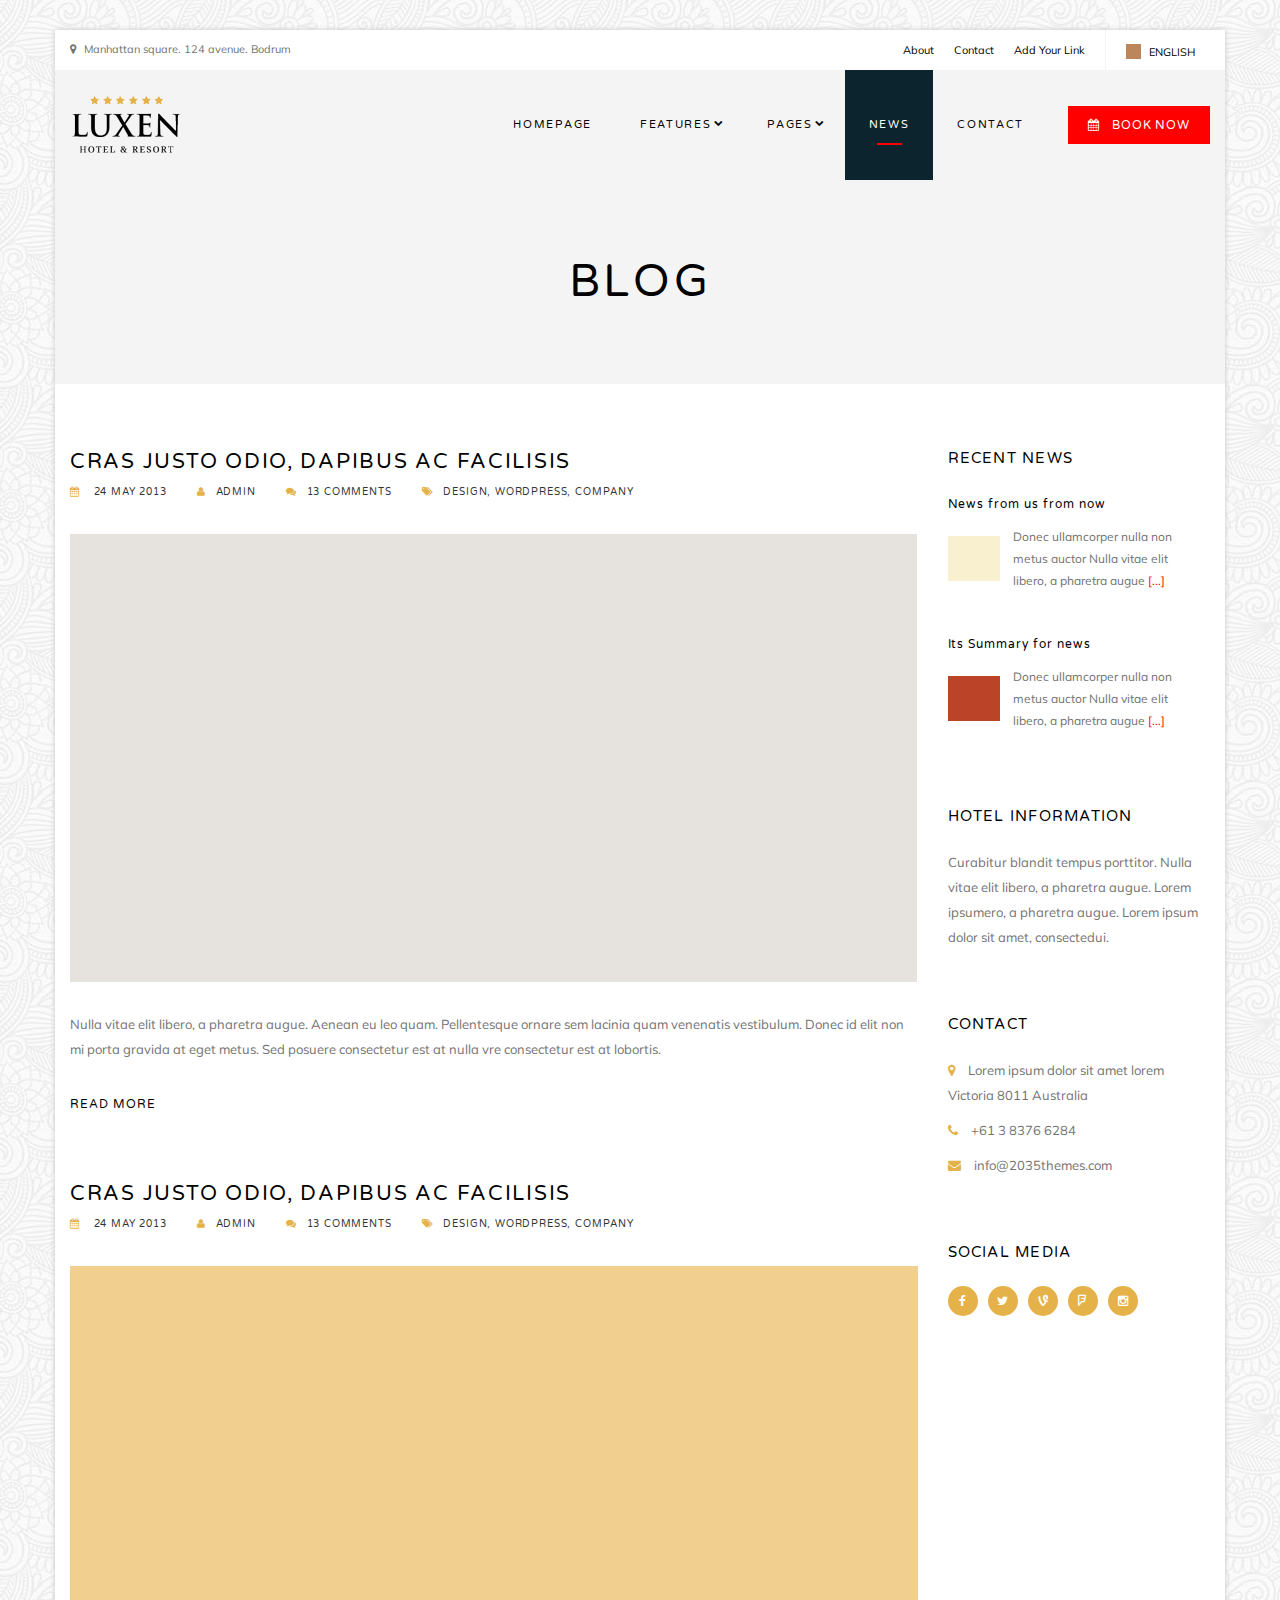
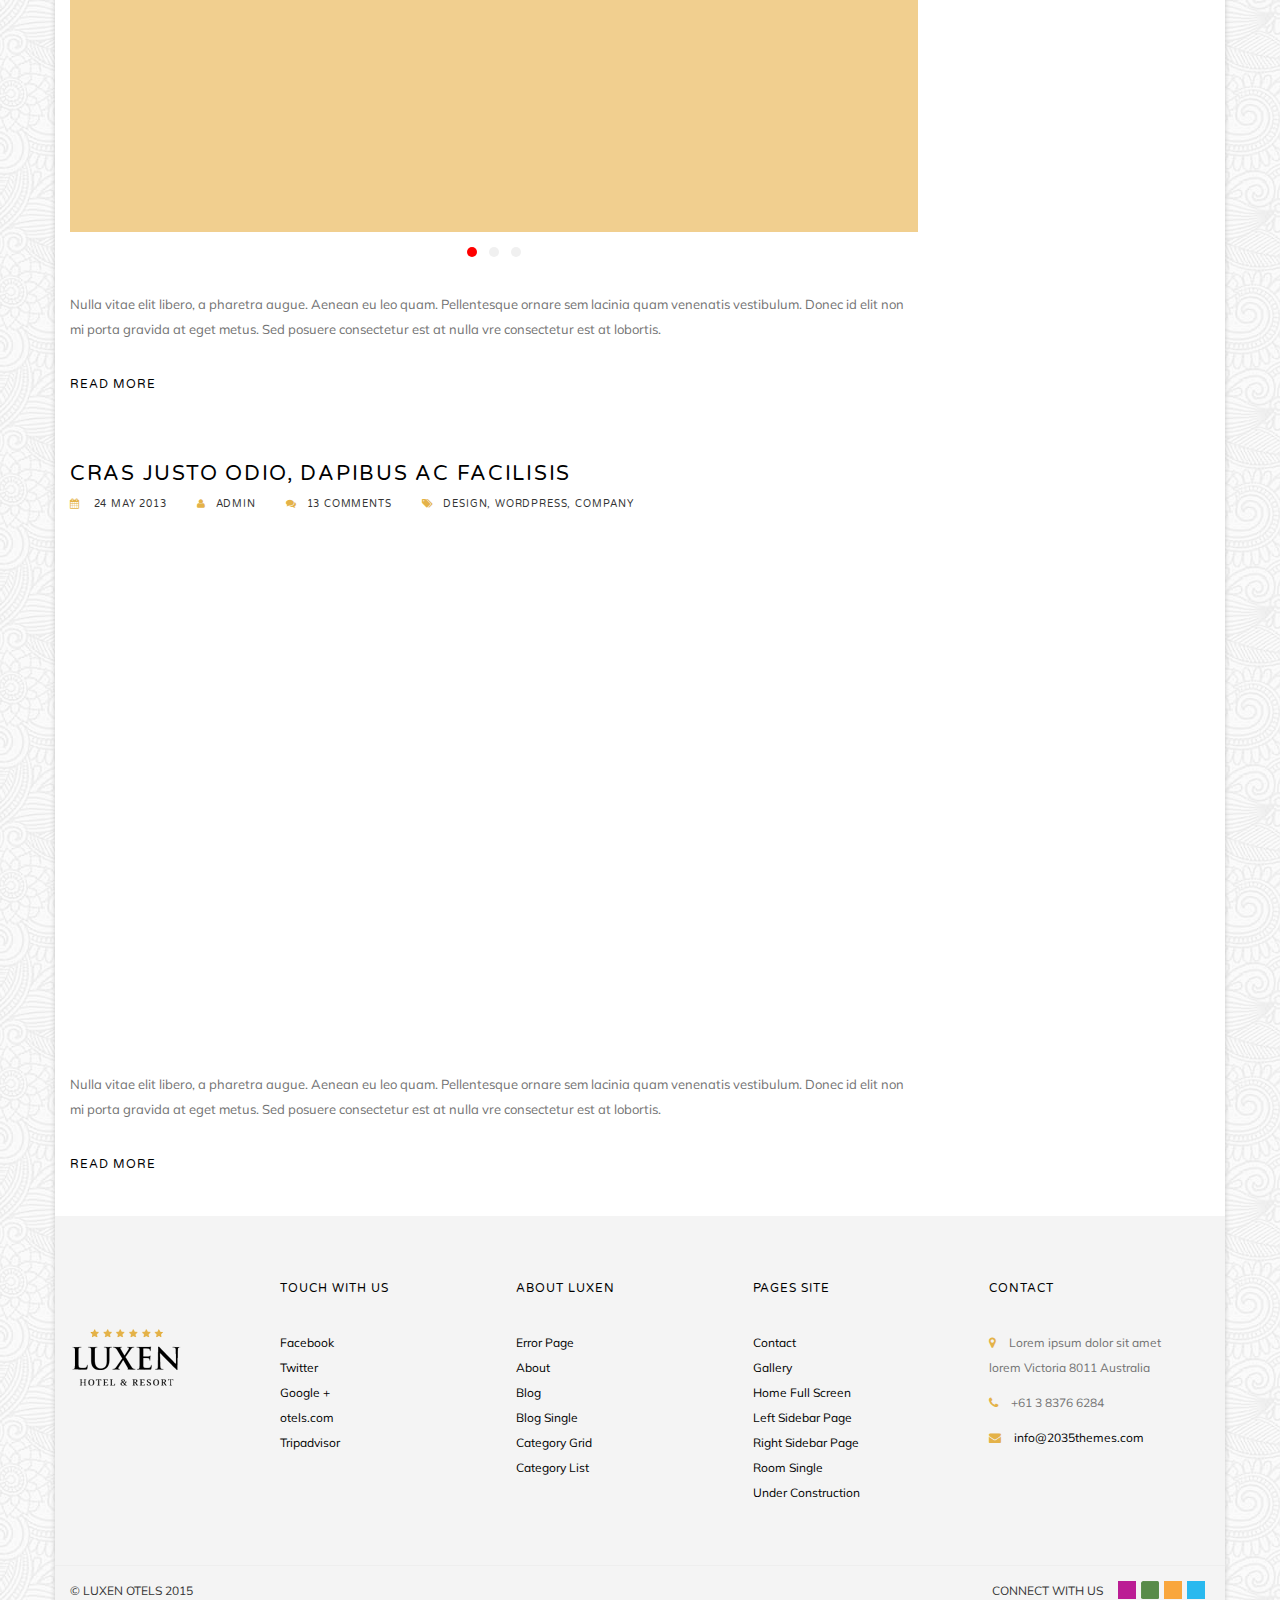
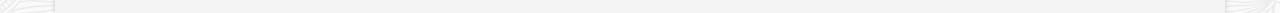
<file: blog.html>
<!DOCTYPE html>
<!--[if lt IE 7]>      <html class="no-js lt-ie9 lt-ie8 lt-ie7"> <![endif]-->
<!--[if IE 7]>         <html class="no-js lt-ie9 lt-ie8"> <![endif]-->
<!--[if IE 8]>         <html class="no-js lt-ie9"> <![endif]-->
<!--[if gt IE 8]><!-->
<html class="no-js"> <!--<![endif]-->
<head>
<meta charset="utf-8">
<meta http-equiv="X-UA-Compatible" content="IE=edge,chrome=1">
<title>Blog | Luxen Premium Hotel Template</title>
<meta name="description" content="">
<meta name="viewport" content="width=device-width, initial-scale=1, maximum-scale=1" />
<link rel="shortcut icon" href="img/favicon.ico" />
<!-- CSS FILES -->
<link rel="stylesheet" href="css/bootstrap.min.css">
<link rel="stylesheet" href="css/flexslider.css">
<link rel="stylesheet" href="css/prettyPhoto.css">
<link rel="stylesheet" href="css/main.css">
<link rel="stylesheet" href="css/2035.responsive.css">

<script src="js/vendor/modernizr-2.8.3-respond-1.1.0.min.js"></script>
<!-- Respond.js IE8 support of HTML5 elements and media queries -->
<!--[if lt IE 9]>
  <script src="js/respond.min.js"></script>
<![endif]-->
</head>
<body class="boxed">
<!--[if lt IE 7]>
    <p class="chromeframe">You are using an <strong>outdated</strong> browser. Please <a href="http://browsehappy.com/">upgrade your browser</a> or <a href="http://www.google.com/chromeframe/?redirect=true">activate Google Chrome Frame</a> to improve your experience.</p>
<![endif]-->
<div id="wrapper" class="container fitvids">
	<div class="header"><!-- Header Section -->
		<div class="pre-header"><!-- Pre-header -->
			<div class="container">
				<div class="row">
					<div class="pull-left pre-address-b"><p><i class="fa fa-map-marker"></i> Manhattan square. 124 avenue. Bodrum</p></div>
					<div class="pull-right">
						<div class="pull-left">
							<ul class="pre-link-box">
								<li><a href="about.html">About</a></li>
								<li><a href="contact.html">Contact</a></li>
								<li><a href="#">Add Your Link</a></li>
							</ul>
						</div>
						<div class="pull-right">
							<div class="language-box">
								<ul>
									<li><a href="#"><img alt="language" src="temp/english.png"><span class="language-text">ENGLISH</span></a></li>
									<li><a href="#"><img alt="language" src="temp/germany.png"><span class="language-text">DEUTSCH</span></a></li>
									<li><a href="#"><img alt="language" src="temp/france.png"><span class="language-text">FRANÇAIS</span></a></li>
									<li><a href="#"><img alt="language" src="temp/poland.png"><span class="language-text">POLSKI</span></a></li>
								</ul>
							</div>
						</div>
					</div>
				</div>
			</div>
		</div>
		<div class="main-header"><!-- Main-header -->
			<div class="container">
				<div class="row">
					<div class="pull-left">
						<div class="logo">
							<a href="index.html"><img alt="Logo" src="img/logo.png" class="img-responsive" /></a>
						</div>
					</div>
					<div class="pull-right">
						<div class="pull-left">
							<nav class="nav">
								<ul id="navigate" class="sf-menu navigate">
									<li><a href="index.html">HOMEPAGE</a></li>
									<li class="parent-menu"><a href="#">FEATURES</a>
										<ul>
											<li><a href="#">2 Homepages</a></li>
											<li><a href="#">Ajax/PHP Booking Form</a></li>
											<li><a href="#">Ultra Responsive</a></li>
											<li><a href="under-construction.html">Countdown Page</a></li>
											<li><a href="#">2 Category Pages</a></li>
											<li><a href="404.html">404 Page</a></li>
										</ul>
									</li>
									<li class="parent-menu"><a href="#">PAGES</a>
										<ul>
											<li><a href="about.html">About</a></li>
											<li><a href="category-grid.html">Category Grid</a></li>
											<li><a href="category-list.html">Category List</a></li>
											<li><a href="room-single.html">Room Details</a></li>
											<li><a href="reservation-form-dark.html">Dark Reservation Form</a></li>
											<li><a href="reservation-form-light.html">Light Reservation Form</a></li>
											<li><a href="gallery.html">Gallery</a></li>
											<li><a href="blog.html">Blog</a></li>
											<li><a href="blog-details.html">Blog Single</a></li>
											<li><a href="left-sidebar-page.html">Left Sidebar Page</a></li>
											<li><a href="right-sidebar-page.html">Right Sidebar Page</a></li>
											<li><a href="under-construction.html">Under Construction</a></li>
											<li><a href="404.html">404 Page</a></li>
										</ul>
									</li>
									<li class="active"><a href="blog.html">NEWS</a></li>
									<li><a href="contact.html">CONTACT</a></li>
								</ul>
							</nav>
						</div>
						<div class="pull-right">
							<div class="button-style-1 margint45">
								<a href="reservation-form-dark.html"><i class="fa fa-calendar"></i>BOOK NOW</a>
							</div>
						</div>
					</div>
				</div>
			</div>
		</div>
	</div>
	<div class="breadcrumb breadcrumb-1 pos-center">
		<h1>BLOG</h1>
	</div>
	<div class="content"><!-- Content Section -->
		<div class="container">
			<div class="row">
				<div class="col-lg-9 col-sm-8 blog-post-contents">
		            <div class="blog-post"><!-- Blog Post -->
                        <h3><a href="blog-details.html">CRAS JUSTO ODIO, DAPIBUS AC FACILISIS</a></h3>
						<div class="post-materials  clearfix">
                            <ul>                                
                            	<li><h6><a href="#"><i class="fa fa-calendar"></i> 24 MAY 2013</a></h6></li>
                                <li><h6><a href="#"><i class="fa fa-user"></i>ADMIN</a></h6></li>
                                <li><h6><a href="#"><i class="fa fa-comments"></i>13 COMMENTS</a></h6></li>
                                <li><h6><a href="#"><i class="fa fa-tags"></i>DESIGN, WORDPRESS, COMPANY</a></h6></li>
                            </ul>
                        </div>
                        <div class="blog-image marginb30 margint30">
                            <img alt="Blog Image 2" class="img-responsive" src="temp/blog-image-1.jpg" >
                        </div>
                        <div class="post-content margint10">
                            <p>Nulla vitae elit libero, a pharetra augue. Aenean eu leo quam. Pellentesque ornare sem lacinia quam venenatis vestibulum. Donec id elit non mi porta gravida at eget metus. Sed posuere consectetur est at nulla vre consectetur est at lobortis.</p>
                        </div>
                        <div class="button mini-button button-style-2 margint30"><h6><a href="blog-details.html">READ MORE</a></h6></div>
                    </div>
		            <div class="blog-post">
                        <h3><a href="blog-details.html">CRAS JUSTO ODIO, DAPIBUS AC FACILISIS</a></h3>
						<div class="post-materials  clearfix">
                            <ul>
                                <li><h6><a href="#"><i class="fa fa-calendar"></i> 24 MAY 2013</a></h6></li>
                                <li><h6><a href="#"><i class="fa fa-user"></i>ADMIN</a></h6></li>
                                <li><h6><a href="#"><i class="fa fa-comments"></i>13 COMMENTS</a></h6></li>
                                <li><h6><a href="#"><i class="fa fa-tags"></i>DESIGN, WORDPRESS, COMPANY</a></h6></li>
                            </ul>
                        </div>
                        <div class="blog-image marginb30 margint30">
                            <div class="flexslider">
							  <ul class="slides">
							    <li><img alt="Blog Image 3" class="img-responsive" src="temp/slider-1.jpg"  /> </li>
							    <li><img alt="Blog Image 3" class="img-responsive" src="temp/slider-2.jpg"  /></li>
							    <li> <img alt="Blog Image 3" class="img-responsive" src="temp/slider-3.jpg"  /></li>
							  </ul>
							</div>
                        </div>
                        <div class="post-content margint10">
                            <p>Nulla vitae elit libero, a pharetra augue. Aenean eu leo quam. Pellentesque ornare sem lacinia quam venenatis vestibulum. Donec id elit non mi porta gravida at eget metus. Sed posuere consectetur est at nulla vre consectetur est at lobortis.</p>
                        </div>
                        <div class="button mini-button button-style-2 margint30"><h6><a href="blog-details.html">READ MORE</a></h6></div>
                    </div>
		            <div class="blog-post">
                        <h3><a href="blog-details.html">CRAS JUSTO ODIO, DAPIBUS AC FACILISIS</a></h3>
						<div class="post-materials  clearfix">
                            <ul>
                                <li><h6><a href="#"><i class="fa fa-calendar"></i> 24 MAY 2013</a></h6></li>
                                <li><h6><a href="#"><i class="fa fa-user"></i>ADMIN</a></h6></li>
                                <li><h6><a href="#"><i class="fa fa-comments"></i>13 COMMENTS</a></h6></li>
                                <li><h6><a href="#"><i class="fa fa-tags"></i>DESIGN, WORDPRESS, COMPANY</a></h6></li>
                            </ul>
                        </div>
                        <div class="blog-image marginb30 margint30">
                            <iframe width="1280" height="750" src="//www.youtube.com/embed/gS333UQnaP4" frameborder="0" allowfullscreen></iframe>
                        </div>
                        <div class="post-content margint10">
                            <p>Nulla vitae elit libero, a pharetra augue. Aenean eu leo quam. Pellentesque ornare sem lacinia quam venenatis vestibulum. Donec id elit non mi porta gravida at eget metus. Sed posuere consectetur est at nulla vre consectetur est at lobortis.</p>
                        </div>
                        <div class="button mini-button button-style-2 margint30"><h6><a href="blog-details.html">READ MORE</a></h6></div>
                    </div>
				</div>
				<div class="col-lg-3 col-sm-4 margint60"><!-- Sidebar -->
					<div class="luxen-widget news-widget">
						<div class="title">
							<h5>RECENT NEWS</h5>
						</div>
						<ul class="sidebar-recent">
							<li class="clearfix">
								<h6><a href="#">News from us from now</a></h6>
								<div class="pull-left blg-img margint20">
									<img src="temp/sidebar-news-image-1.jpg" class="img-responsive" alt="">
								</div>
								<div class="pull-left blg-txt">
									<p>Donec ullamcorper nulla non metus auctor Nulla vitae elit libero, a pharetra augue <a class="active-color" href="#">[...]</a></p>
								</div>
							</li>
							<li class="clearfix">
								<h6><a href="#">Its Summary for news</a></h6>
								<div class="pull-left blg-img margint20">
									<img src="temp/sidebar-news-image-2.jpg" class="img-responsive" alt="">
								</div>
								<div class="pull-left blg-txt">
									<p>Donec ullamcorper nulla non metus auctor Nulla vitae elit libero, a pharetra augue <a class="active-color" href="#">[...]</a></p>
								</div>
							</li>
						</ul>
					</div>
					<div class="luxen-widget news-widget">
						<div class="title">
							<h5>HOTEL INFORMATION</h5>
						</div>
						<p>Curabitur blandit tempus porttitor. Nulla vitae elit libero, a pharetra augue. Lorem ipsumero, a pharetra augue. Lorem ipsum dolor sit amet, consectedui.</p>
					</div>
					<div class="luxen-widget news-widget">
						<div class="title">
							<h5>CONTACT</h5>
						</div>
						<ul class="footer-links">
							<li><p><i class="fa fa-map-marker"></i> Lorem ipsum dolor sit amet lorem Victoria 8011 Australia </p></li>
							<li><p><i class="fa fa-phone"></i> +61 3 8376 6284 </p></li>
							<li><p><i class="fa fa-envelope"></i> info@2035themes.com</p></li>
						</ul>
					</div>
					<div class="luxen-widget news-widget">
						<div class="title">
							<h5>SOCIAL MEDIA</h5>
						</div>
						<ul class="social-links">
							<li><a href="http://facebook.com/2035themes"><i class="fa fa-facebook"></i></a></li>
							<li><a href="http://twitter.com/2035themes"><i class="fa fa-twitter"></i></a></li>
							<li><a href="http://vine.com/2035themes"><i class="fa fa-vine"></i></a></li>
							<li><a href="http://foursquare.com/2035themes"><i class="fa fa-foursquare"></i></a></li>
							<li><a href="http://instagram.com/2035themes"><i class="fa fa-instagram"></i></a></li>
						</ul>
					</div>
				</div>
			</div>
		</div>
	</div>
	<div class="footer margint40"><!-- Footer Section -->
		<div class="main-footer">
			<div class="container">
				<div class="row">
					<div class="col-lg-2 col-sm-2 footer-logo">
						<img alt="Logo" src="img/logo.png" class="img-responsive" >
					</div>
					<div class="col-lg-10 col-sm-10">
						<div class="col-lg-3 col-sm-3">
							<h6>TOUCH WITH US</h6>
							<ul class="footer-links">
								<li><a href="#">Facebook</a></li>
								<li><a href="#">Twitter</a></li>
								<li><a href="#">Google +</a></li>
								<li><a href="#">otels.com</a></li>
								<li><a href="#">Tripadvisor</a></li>
							</ul>
						</div>
						<div class="col-lg-3 col-sm-3">
							<h6>ABOUT LUXEN</h6>
							<ul class="footer-links">
								<li><a href="404.html">Error Page</a></li>
								<li><a href="about.html">About</a></li>
								<li><a href="blog.html">Blog</a></li>
								<li><a href="blog-details.html">Blog Single</a></li>
								<li><a href="category-grid.html">Category Grid</a></li>
								<li><a href="category-list.html">Category List</a></li>
							</ul>
						</div>
						<div class="col-lg-3 col-sm-3">
							<h6>PAGES SITE</h6>
							<ul class="footer-links">
								<li><a href="contact.html">Contact</a></li>
								<li><a href="gallery.html">Gallery</a></li>
								<li><a href="index-full-screen.html">Home Full Screen</a></li>
								<li><a href="left-sidebar-page.html">Left Sidebar Page</a></li>
								<li><a href="right-sidebar-page.html">Right Sidebar Page</a></li>
								<li><a href="room-single.html">Room Single</a></li>
								<li><a href="under-construction.html">Under Construction</a></li>
							</ul>
						</div>
						<div class="col-lg-3 col-sm-3">
							<h6>CONTACT</h6>
							<ul class="footer-links">
								<li><p><i class="fa fa-map-marker"></i> Lorem ipsum dolor sit amet lorem Victoria 8011 Australia </p></li>
								<li><p><i class="fa fa-phone"></i> +61 3 8376 6284 </p></li>
								<li><p><i class="fa fa-envelope"></i> <a href="mailto:info@2035themes.com">info@2035themes.com</a></p></li>
							</ul>
						</div>
					</div>
				</div>
			</div>
		</div>
		<div class="pre-footer">
			<div class="container">
				<div class="row">
					<div class="pull-left"><p>© LUXEN OTELS 2015</p></div>
					<div class="pull-right">
						<ul>
							<li><p>CONNECT WITH US</p></li>
							<li><a><img alt="Facebook" src="temp/orkut.png" ></a></li>
							<li><a><img alt="Tripadvisor" src="temp/tripadvisor.png" ></a></li>
							<li><a><img alt="Yelp" src="temp/hyves.png" ></a></li>
							<li><a><img alt="Twitter" src="temp/skype.png" ></a></li>
						</ul>
					</div>
				</div>
			</div>
		</div>
	</div>
</div>
<!-- JS FILES -->
<script src="js/vendor/jquery-1.11.1.min.js"></script>
<script src="js/vendor/bootstrap.min.js"></script>
<script src="js/retina-1.1.0.min.js"></script>
<script src="js/jquery.flexslider-min.js"></script>
<script src="js/superfish.pack.1.4.1.js"></script>
<script src="js/jquery.slicknav.min.js"></script>
<script src="js/jquery.prettyPhoto.js"></script>
<script src="js/jquery.parallax-1.1.3.js"></script>
<script src="js/fitvids.js"></script>
<script src="js/main.js"></script>
<!--
<script>
    var _gaq=[['_setAccount','UA-XXXXX-X'],['_trackPageview']];
    (function(d,t){var g=d.createElement(t),s=d.getElementsByTagName(t)[0];
    g.src='//www.google-analytics.com/ga.js';
    s.parentNode.insertBefore(g,s)}(document,'script'));
</script>
-->
</body>
</html>
</file>
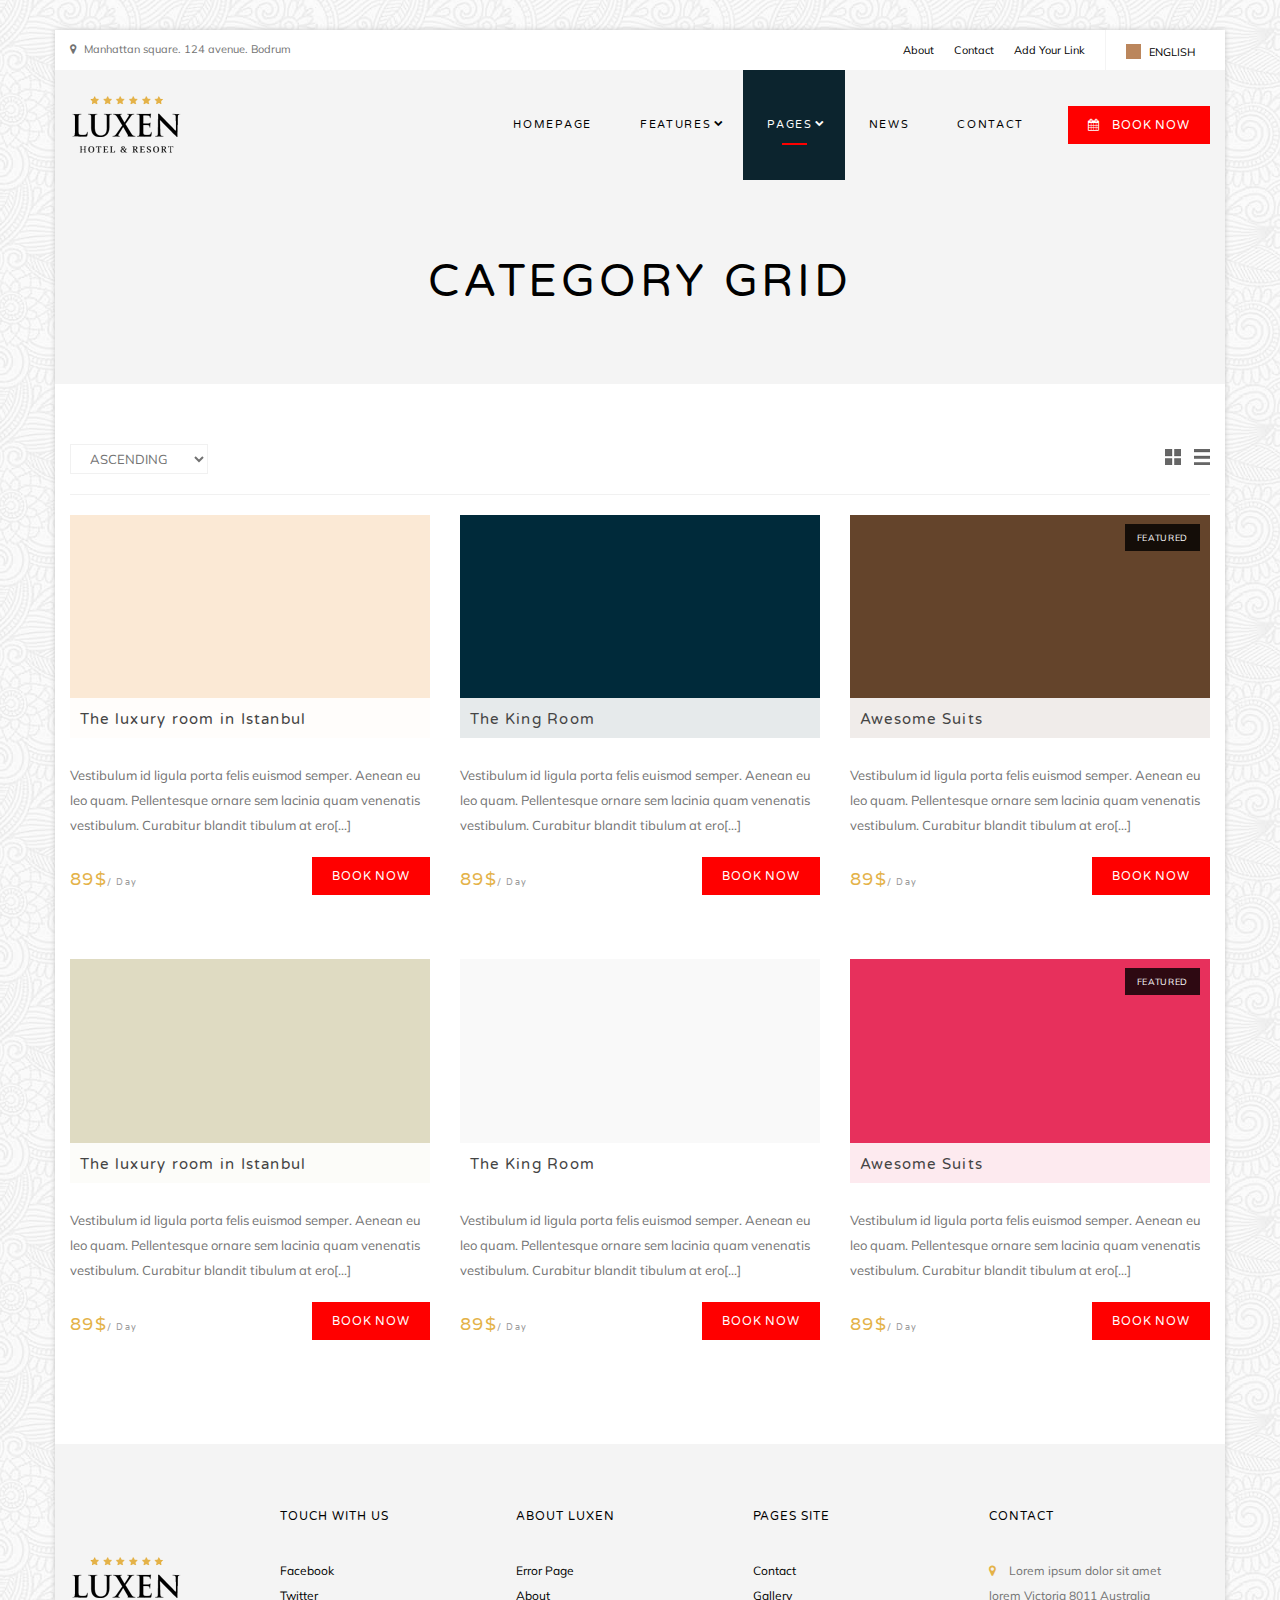
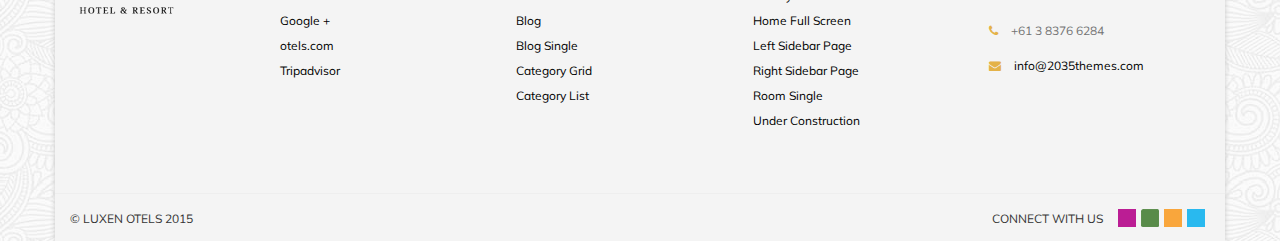
<file: category-grid.html>
<!DOCTYPE html>
<!--[if lt IE 7]>      <html class="no-js lt-ie9 lt-ie8 lt-ie7"> <![endif]-->
<!--[if IE 7]>         <html class="no-js lt-ie9 lt-ie8"> <![endif]-->
<!--[if IE 8]>         <html class="no-js lt-ie9"> <![endif]-->
<!--[if gt IE 8]><!-->
<html class="no-js"> <!--<![endif]-->
<head>
<meta charset="utf-8">
<meta http-equiv="X-UA-Compatible" content="IE=edge,chrome=1">
<title>Category Grid | Luxen Premium Hotel Template</title>
<meta name="description" content="">
<meta name="viewport" content="width=device-width, initial-scale=1, maximum-scale=1" />
<link rel="shortcut icon" href="img/favicon.ico" />
<!-- CSS FILES -->
<link rel="stylesheet" href="css/bootstrap.min.css">
<link rel="stylesheet" href="css/flexslider.css">
<link rel="stylesheet" href="css/prettyPhoto.css">
<link rel="stylesheet" href="css/main.css">
<link rel="stylesheet" href="css/2035.responsive.css">

<script src="js/vendor/modernizr-2.8.3-respond-1.1.0.min.js"></script>
<!-- Respond.js IE8 support of HTML5 elements and media queries -->
<!--[if lt IE 9]>
  <script src="js/respond.min.js"></script>
<![endif]-->
</head>
<body class="boxed">
<!--[if lt IE 7]>
    <p class="chromeframe">You are using an <strong>outdated</strong> browser. Please <a href="http://browsehappy.com/">upgrade your browser</a> or <a href="http://www.google.com/chromeframe/?redirect=true">activate Google Chrome Frame</a> to improve your experience.</p>
<![endif]-->
<div id="wrapper" class="container">
	<div class="header"><!-- Header Section -->
		<div class="pre-header"><!-- Pre-header -->
			<div class="container">
				<div class="row">
					<div class="pull-left pre-address-b"><p><i class="fa fa-map-marker"></i> Manhattan square. 124 avenue. Bodrum</p></div>
					<div class="pull-right">
						<div class="pull-left">
							<ul class="pre-link-box">
								<li><a href="about.html">About</a></li>
								<li><a href="contact.html">Contact</a></li>
								<li><a href="#">Add Your Link</a></li>
							</ul>
						</div>
						<div class="pull-right">
							<div class="language-box">
								<ul>
									<li><a href="#"><img alt="language" src="temp/english.png"><span class="language-text">ENGLISH</span></a></li>
									<li><a href="#"><img alt="language" src="temp/germany.png"><span class="language-text">DEUTSCH</span></a></li>
									<li><a href="#"><img alt="language" src="temp/france.png"><span class="language-text">FRANÇAIS</span></a></li>
									<li><a href="#"><img alt="language" src="temp/poland.png"><span class="language-text">POLSKI</span></a></li>
								</ul>
							</div>
						</div>
					</div>
				</div>
			</div>
		</div>
		<div class="main-header"><!-- Main-header -->
			<div class="container">
				<div class="row">
					<div class="pull-left">
						<div class="logo">
							<a href="index.html"><img alt="Logo" src="img/logo.png" class="img-responsive" /></a>
						</div>
					</div>
					<div class="pull-right">
						<div class="pull-left">
							<nav class="nav">
								<ul id="navigate" class="sf-menu navigate">
									<li><a href="index.html">HOMEPAGE</a></li>
									<li class="parent-menu"><a href="#">FEATURES</a>
										<ul>
											<li><a href="#">2 Homepages</a></li>
											<li><a href="#">Ajax/PHP Booking Form</a></li>
											<li><a href="#">Ultra Responsive</a></li>
											<li><a href="under-construction.html">Countdown Page</a></li>
											<li><a href="#">2 Category Pages</a></li>
											<li><a href="404.html">404 Page</a></li>
										</ul>
									</li>
									<li class="parent-menu active"><a href="#">PAGES</a>
										<ul>
											<li><a href="about.html">About</a></li>
											<li><a href="category-grid.html">Category Grid</a></li>
											<li><a href="category-list.html">Category List</a></li>
											<li><a href="room-single.html">Room Details</a></li>
											<li><a href="reservation-form-dark.html">Dark Reservation Form</a></li>
											<li><a href="reservation-form-light.html">Light Reservation Form</a></li>
											<li><a href="gallery.html">Gallery</a></li>
											<li><a href="blog.html">Blog</a></li>
											<li><a href="blog-details.html">Blog Single</a></li>
											<li><a href="left-sidebar-page.html">Left Sidebar Page</a></li>
											<li><a href="right-sidebar-page.html">Right Sidebar Page</a></li>
											<li><a href="under-construction.html">Under Construction</a></li>
											<li><a href="404.html">404 Page</a></li>
										</ul>
									</li>
									<li><a href="blog.html">NEWS</a></li>
									<li><a href="contact.html">CONTACT</a></li>
								</ul>
							</nav>
						</div>
						<div class="pull-right">
							<div class="button-style-1 margint45">
								<a href="reservation-form-dark.html"><i class="fa fa-calendar"></i>BOOK NOW</a>
							</div>
						</div>
					</div>
				</div>
			</div>
		</div>
	</div>
	<div class="breadcrumb breadcrumb-1 pos-center">
		<h1>CATEGORY GRID</h1>
	</div>
	<div class="content"><!-- Content Section -->
		<div class="container margint60">
			<div class="row">
				<div class="col-lg-12 marginb20"><!-- Room Sort -->
					<div class="sortby clearfix">
						<div class="pull-left">
							<select>
								<option selected="selected">ASCENDING</option>
								<option>DESCENDING</option>
							</select>
						</div>
						<div class="pull-right sort-icon">
							<a class="fright" href="category-grid.html"><img src="temp/grid-icon.png" alt=""></a> 
							<a class="fright" href="category-list.html"><img src="temp/list-icon.png" alt=""></a>
						</div>
					</div>	
				</div>
				<div class="col-lg-4 col-sm-6 clearfix"><!-- Explore Rooms -->
					<div class="home-room-box clearfix">
						<div class="room-image">
							<img alt="Room Images" class="img-responsive" src="temp/room-image-1.jpg">
							<div class="home-room-details">
								<h5><a href="#">The luxury room in Istanbul</a></h5>
								<div class="pull-left">
									<ul>
										<li><i class="fa fa-calendar"></i></li>
										<li><i class="fa fa-flask"></i></li>
										<li><i class="fa fa-umbrella"></i></li>
										<li><i class="fa fa-laptop"></i></li>
									</ul>
								</div>
								<div class="pull-right room-rating">
									<ul>
										<li><i class="fa fa-star"></i></li>
										<li><i class="fa fa-star"></i></li>
										<li><i class="fa fa-star"></i></li>
										<li><i class="fa fa-star"></i></li>
										<li><i class="fa fa-star inactive"></i></li>
									</ul>
								</div>
							</div>
						</div>
						<div class="room-details">
							<p>Vestibulum id ligula porta felis euismod semper. Aenean eu leo quam. Pellentesque ornare sem lacinia quam venenatis vestibulum. Curabitur blandit tibulum at ero[...]</p>
						</div>
						<div class="room-bottom">
							<div class="pull-left"><h4>89$<span class="room-bottom-time">/ Day</span></h4></div>
							<div class="pull-right">
								<div class="button-style-1">
									<a href="#">BOOK NOW</a>
								</div>
							</div>
						</div>
					</div>
				</div>
				<div class="col-lg-4 col-sm-6 clearfix">
					<div class="home-room-box clearfix">
						<div class="room-image">
							<img alt="Room Images" class="img-responsive" src="temp/room-image-2.jpg">
							<div class="home-room-details">
								<h5><a href="#">The King Room</a></h5>
								<div class="pull-left">
									<ul>
										<li><i class="fa fa-calendar"></i></li>
										<li><i class="fa fa-flask"></i></li>
										<li><i class="fa fa-umbrella"></i></li>
										<li><i class="fa fa-laptop"></i></li>
									</ul>
								</div>
								<div class="pull-right room-rating">
									<ul>
										<li><i class="fa fa-star"></i></li>
										<li><i class="fa fa-star"></i></li>
										<li><i class="fa fa-star"></i></li>
										<li><i class="fa fa-star"></i></li>
										<li><i class="fa fa-star inactive"></i></li>
									</ul>
								</div>
							</div>
						</div>
						<div class="room-details">
							<p>Vestibulum id ligula porta felis euismod semper. Aenean eu leo quam. Pellentesque ornare sem lacinia quam venenatis vestibulum. Curabitur blandit tibulum at ero[...]</p>
						</div>
						<div class="room-bottom">
							<div class="pull-left"><h4>89$<span class="room-bottom-time">/ Day</span></h4></div>
							<div class="pull-right">
								<div class="button-style-1">
									<a href="#">BOOK NOW</a>
								</div>
							</div>
						</div>
					</div>
				</div>
				<div class="col-lg-4 col-sm-6 clearfix">
					<div class="home-room-box clearfix">
						<div class="room-image">
							<div class="room-features">FEATURED</div>
							<img alt="Room Images" class="img-responsive" src="temp/room-image-3.jpg">
							<div class="home-room-details">
								<h5><a href="#">Awesome Suits</a></h5>
								<div class="pull-left">
									<ul>
										<li><i class="fa fa-calendar"></i></li>
										<li><i class="fa fa-flask"></i></li>
										<li><i class="fa fa-umbrella"></i></li>
										<li><i class="fa fa-laptop"></i></li>
									</ul>
								</div>
								<div class="pull-right room-rating">
									<ul>
										<li><i class="fa fa-star"></i></li>
										<li><i class="fa fa-star"></i></li>
										<li><i class="fa fa-star"></i></li>
										<li><i class="fa fa-star"></i></li>
										<li><i class="fa fa-star inactive"></i></li>
									</ul>
								</div>
							</div>
						</div>
						<div class="room-details">
							<p>Vestibulum id ligula porta felis euismod semper. Aenean eu leo quam. Pellentesque ornare sem lacinia quam venenatis vestibulum. Curabitur blandit tibulum at ero[...]</p>
						</div>
						<div class="room-bottom">
							<div class="pull-left"><h4>89$<span class="room-bottom-time">/ Day</span></h4></div>
							<div class="pull-right">
								<div class="button-style-1">
									<a href="#">BOOK NOW</a>
								</div>
							</div>
						</div>
					</div>
				</div>		
				<div class="col-lg-4 col-sm-6 clearfix">
					<div class="home-room-box clearfix">
						<div class="room-image">
							<img alt="Room Images" class="img-responsive" src="temp/room-image-4.jpg">
							<div class="home-room-details">
								<h5><a href="#">The luxury room in Istanbul</a></h5>
								<div class="pull-left">
									<ul>
										<li><i class="fa fa-calendar"></i></li>
										<li><i class="fa fa-flask"></i></li>
										<li><i class="fa fa-umbrella"></i></li>
										<li><i class="fa fa-laptop"></i></li>
									</ul>
								</div>
								<div class="pull-right room-rating">
									<ul>
										<li><i class="fa fa-star"></i></li>
										<li><i class="fa fa-star"></i></li>
										<li><i class="fa fa-star"></i></li>
										<li><i class="fa fa-star"></i></li>
										<li><i class="fa fa-star inactive"></i></li>
									</ul>
								</div>
							</div>
						</div>
						<div class="room-details">
							<p>Vestibulum id ligula porta felis euismod semper. Aenean eu leo quam. Pellentesque ornare sem lacinia quam venenatis vestibulum. Curabitur blandit tibulum at ero[...]</p>
						</div>
						<div class="room-bottom">
							<div class="pull-left"><h4>89$<span class="room-bottom-time">/ Day</span></h4></div>
							<div class="pull-right">
								<div class="button-style-1">
									<a href="#">BOOK NOW</a>
								</div>
							</div>
						</div>
					</div>
				</div>
				<div class="col-lg-4 col-sm-6 clearfix">
					<div class="home-room-box clearfix">
						<div class="room-image">
							<img alt="Room Images" class="img-responsive" src="temp/room-image-5.jpg">
							<div class="home-room-details">
								<h5><a href="#">The King Room</a></h5>
								<div class="pull-left">
									<ul>
										<li><i class="fa fa-calendar"></i></li>
										<li><i class="fa fa-flask"></i></li>
										<li><i class="fa fa-umbrella"></i></li>
										<li><i class="fa fa-laptop"></i></li>
									</ul>
								</div>
								<div class="pull-right room-rating">
									<ul>
										<li><i class="fa fa-star"></i></li>
										<li><i class="fa fa-star"></i></li>
										<li><i class="fa fa-star"></i></li>
										<li><i class="fa fa-star"></i></li>
										<li><i class="fa fa-star inactive"></i></li>
									</ul>
								</div>
							</div>
						</div>
						<div class="room-details">
							<p>Vestibulum id ligula porta felis euismod semper. Aenean eu leo quam. Pellentesque ornare sem lacinia quam venenatis vestibulum. Curabitur blandit tibulum at ero[...]</p>
						</div>
						<div class="room-bottom">
							<div class="pull-left"><h4>89$<span class="room-bottom-time">/ Day</span></h4></div>
							<div class="pull-right">
								<div class="button-style-1">
									<a href="#">BOOK NOW</a>
								</div>
							</div>
						</div>
					</div>
				</div>
				<div class="col-lg-4 col-sm-6 clearfix">
					<div class="home-room-box clearfix">
						<div class="room-image">
							<div class="room-features">FEATURED</div>
							<img alt="Room Images" class="img-responsive" src="temp/room-image-6.jpg">
							<div class="home-room-details">
								<h5><a href="#">Awesome Suits</a></h5>
								<div class="pull-left">
									<ul>
										<li><i class="fa fa-calendar"></i></li>
										<li><i class="fa fa-flask"></i></li>
										<li><i class="fa fa-umbrella"></i></li>
										<li><i class="fa fa-laptop"></i></li>
									</ul>
								</div>
								<div class="pull-right room-rating">
									<ul>
										<li><i class="fa fa-star"></i></li>
										<li><i class="fa fa-star"></i></li>
										<li><i class="fa fa-star"></i></li>
										<li><i class="fa fa-star"></i></li>
										<li><i class="fa fa-star inactive"></i></li>
									</ul>
								</div>
							</div>
						</div>
						<div class="room-details">
							<p>Vestibulum id ligula porta felis euismod semper. Aenean eu leo quam. Pellentesque ornare sem lacinia quam venenatis vestibulum. Curabitur blandit tibulum at ero[...]</p>
						</div>
						<div class="room-bottom">
							<div class="pull-left"><h4>89$<span class="room-bottom-time">/ Day</span></h4></div>
							<div class="pull-right">
								<div class="button-style-1">
									<a href="#">BOOK NOW</a>
								</div>
							</div>
						</div>
					</div>
				</div>	
			</div>
		</div>
	</div>
	<div class="footer margint40"><!-- Footer Section -->
		<div class="main-footer">
			<div class="container">
				<div class="row">
					<div class="col-lg-2 col-sm-2 footer-logo">
						<img alt="Logo" src="img/logo.png" class="img-responsive" >
					</div>
					<div class="col-lg-10 col-sm-10">
						<div class="col-lg-3 col-sm-3">
							<h6>TOUCH WITH US</h6>
							<ul class="footer-links">
								<li><a href="#">Facebook</a></li>
								<li><a href="#">Twitter</a></li>
								<li><a href="#">Google +</a></li>
								<li><a href="#">otels.com</a></li>
								<li><a href="#">Tripadvisor</a></li>
							</ul>
						</div>
						<div class="col-lg-3 col-sm-3">
							<h6>ABOUT LUXEN</h6>
							<ul class="footer-links">
								<li><a href="404.html">Error Page</a></li>
								<li><a href="about.html">About</a></li>
								<li><a href="blog.html">Blog</a></li>
								<li><a href="blog-details.html">Blog Single</a></li>
								<li><a href="category-grid.html">Category Grid</a></li>
								<li><a href="category-list.html">Category List</a></li>
							</ul>
						</div>
						<div class="col-lg-3 col-sm-3">
							<h6>PAGES SITE</h6>
							<ul class="footer-links">
								<li><a href="contact.html">Contact</a></li>
								<li><a href="gallery.html">Gallery</a></li>
								<li><a href="index-full-screen.html">Home Full Screen</a></li>
								<li><a href="left-sidebar-page.html">Left Sidebar Page</a></li>
								<li><a href="right-sidebar-page.html">Right Sidebar Page</a></li>
								<li><a href="room-single.html">Room Single</a></li>
								<li><a href="under-construction.html">Under Construction</a></li>
							</ul>
						</div>
						<div class="col-lg-3 col-sm-3">
							<h6>CONTACT</h6>
							<ul class="footer-links">
								<li><p><i class="fa fa-map-marker"></i> Lorem ipsum dolor sit amet lorem Victoria 8011 Australia </p></li>
								<li><p><i class="fa fa-phone"></i> +61 3 8376 6284 </p></li>
								<li><p><i class="fa fa-envelope"></i> <a href="mailto:info@2035themes.com">info@2035themes.com</a></p></li>
							</ul>
						</div>
					</div>
				</div>
			</div>
		</div>
		<div class="pre-footer">
			<div class="container">
				<div class="row">
					<div class="pull-left"><p>© LUXEN OTELS 2015</p></div>
					<div class="pull-right">
						<ul>
							<li><p>CONNECT WITH US</p></li>
							<li><a><img alt="Facebook" src="temp/orkut.png" ></a></li>
							<li><a><img alt="Tripadvisor" src="temp/tripadvisor.png" ></a></li>
							<li><a><img alt="Yelp" src="temp/hyves.png" ></a></li>
							<li><a><img alt="Twitter" src="temp/skype.png" ></a></li>
						</ul>
					</div>
				</div>
			</div>
		</div>
	</div>
</div>
<!-- JS FILES -->
<script src="js/vendor/jquery-1.11.1.min.js"></script>
<script src="js/vendor/bootstrap.min.js"></script>
<script src="js/retina-1.1.0.min.js"></script>
<script src="js/jquery.flexslider-min.js"></script>
<script src="js/superfish.pack.1.4.1.js"></script>
<script src="js/jquery.slicknav.min.js"></script>
<script src="js/jquery.prettyPhoto.js"></script>
<script src="js/jquery.parallax-1.1.3.js"></script>
<script src="js/main.js"></script>
<!--
<script>
    var _gaq=[['_setAccount','UA-XXXXX-X'],['_trackPageview']];
    (function(d,t){var g=d.createElement(t),s=d.getElementsByTagName(t)[0];
    g.src='//www.google-analytics.com/ga.js';
    s.parentNode.insertBefore(g,s)}(document,'script'));
</script>
-->
</body>
</html>
</file>
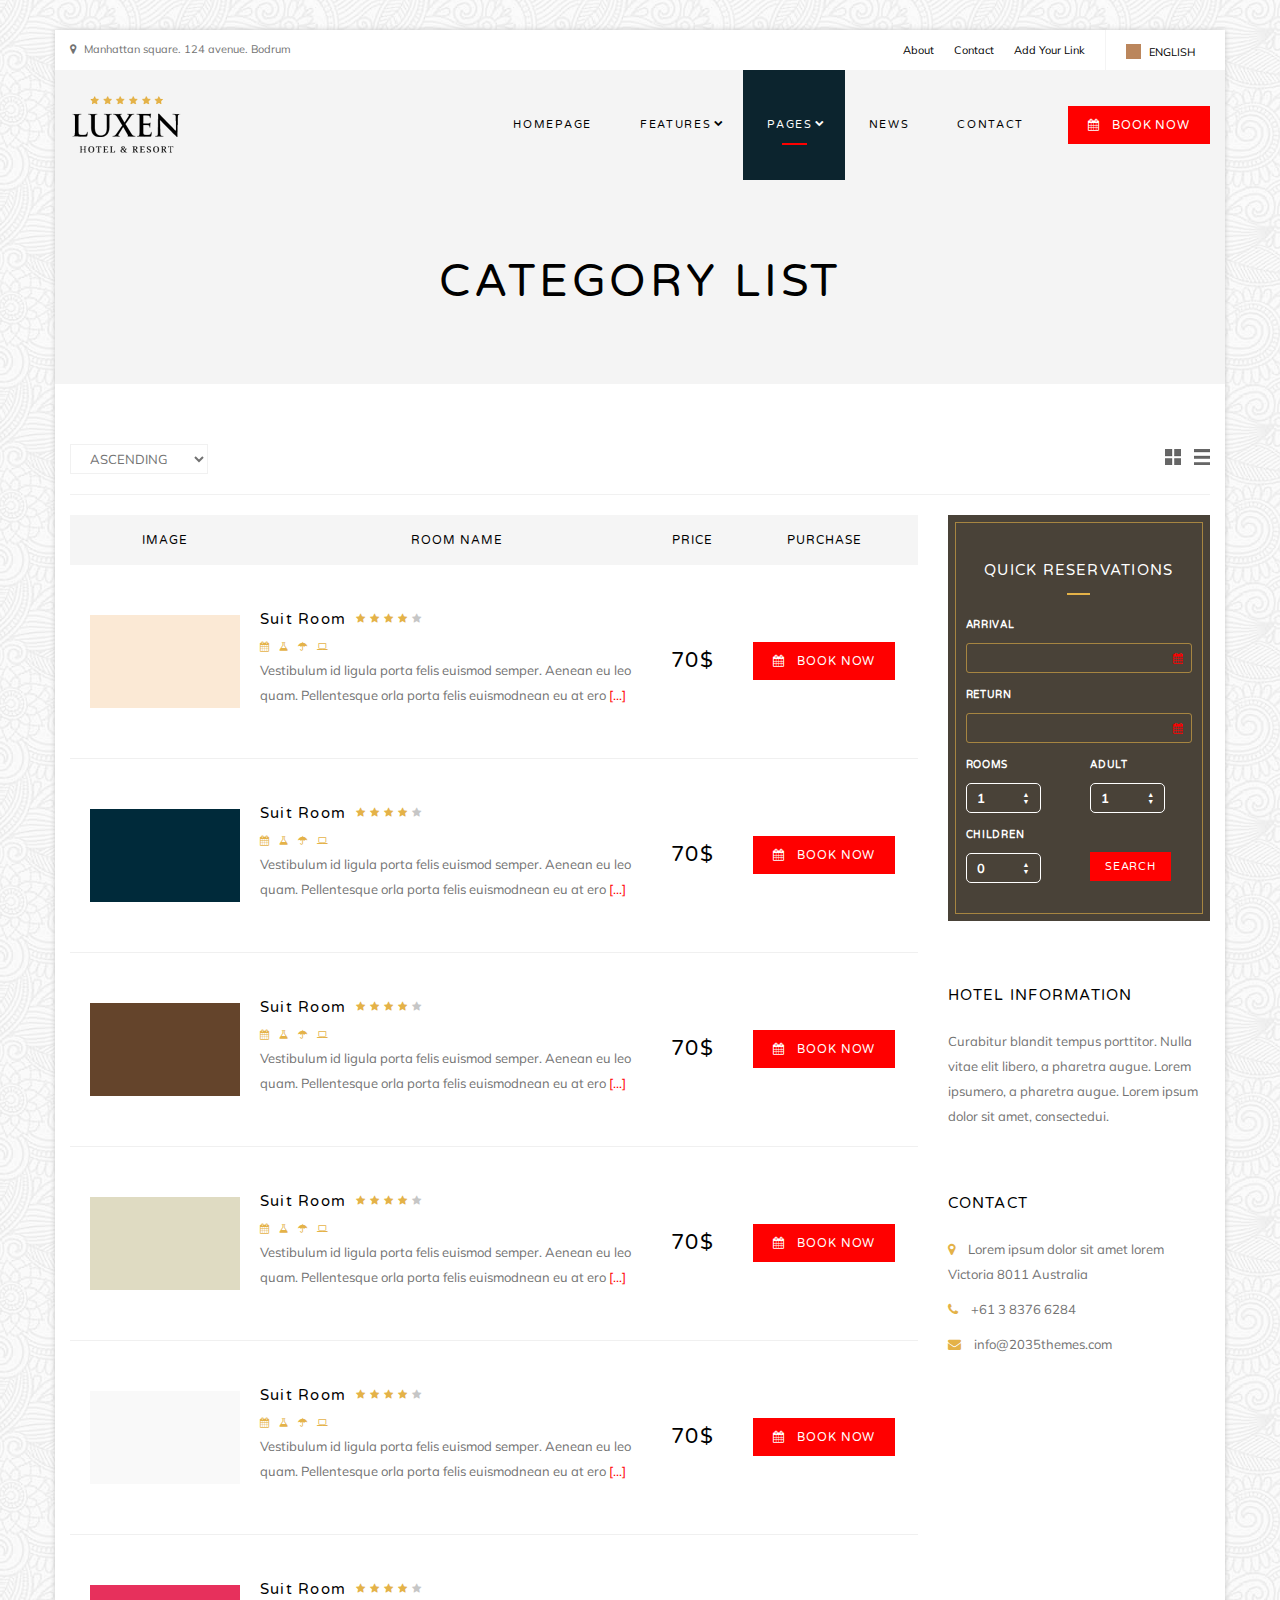
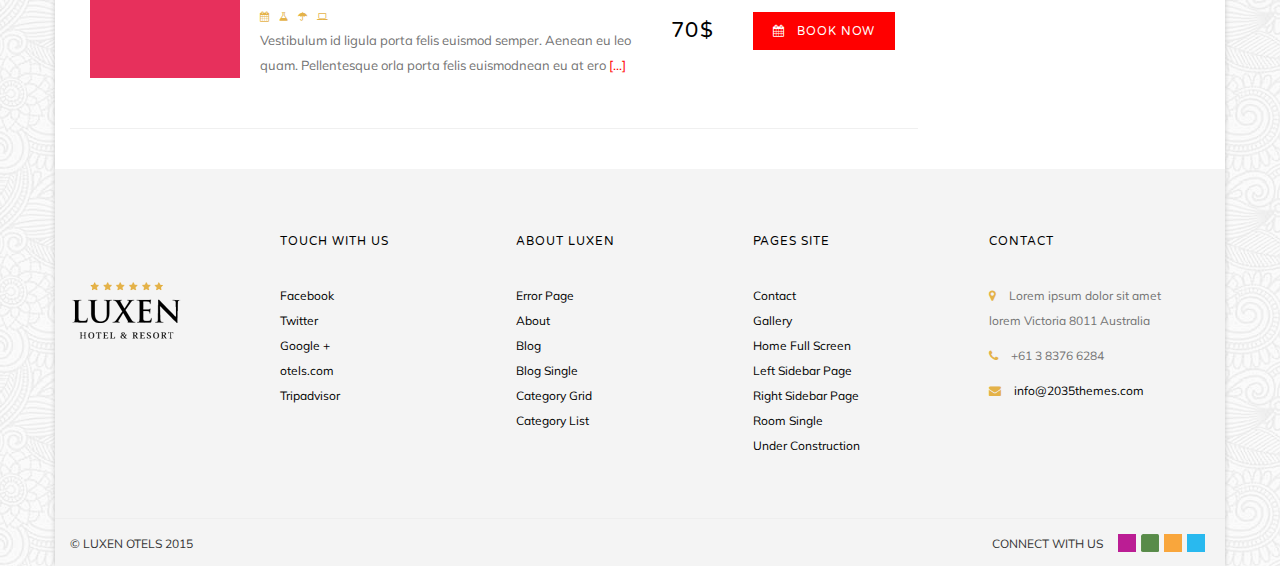
<file: category-list.html>
<!DOCTYPE html>
<!--[if lt IE 7]>      <html class="no-js lt-ie9 lt-ie8 lt-ie7"> <![endif]-->
<!--[if IE 7]>         <html class="no-js lt-ie9 lt-ie8"> <![endif]-->
<!--[if IE 8]>         <html class="no-js lt-ie9"> <![endif]-->
<!--[if gt IE 8]><!-->
<html class="no-js"> <!--<![endif]-->
<head>
<meta charset="utf-8">
<meta http-equiv="X-UA-Compatible" content="IE=edge,chrome=1">
<title>Category List | Luxen Premium Hotel Template</title>
<meta name="description" content="">
<meta name="viewport" content="width=device-width, initial-scale=1, maximum-scale=1" />
<link rel="shortcut icon" href="img/favicon.ico" />
<!-- CSS FILES -->
<link rel="stylesheet" href="css/bootstrap.min.css">
<link rel="stylesheet" href="css/flexslider.css">
<link rel="stylesheet" href="css/prettyPhoto.css">
<link rel="stylesheet" href="css/datepicker.css">
<link rel="stylesheet" href="css/selectordie.css">
<link rel="stylesheet" href="css/main.css">
<link rel="stylesheet" href="css/2035.responsive.css">

<script src="js/vendor/modernizr-2.8.3-respond-1.1.0.min.js"></script>
<!-- Respond.js IE8 support of HTML5 elements and media queries -->
<!--[if lt IE 9]>
  <script src="js/respond.min.js"></script>
<![endif]-->
</head>
<body class="boxed">
<!--[if lt IE 7]>
    <p class="chromeframe">You are using an <strong>outdated</strong> browser. Please <a href="http://browsehappy.com/">upgrade your browser</a> or <a href="http://www.google.com/chromeframe/?redirect=true">activate Google Chrome Frame</a> to improve your experience.</p>
<![endif]-->
<div id="wrapper" class="container">
	<div class="header"><!-- Header Section -->
		<div class="pre-header"><!-- Pre-header -->
			<div class="container">
				<div class="row">
					<div class="pull-left pre-address-b"><p><i class="fa fa-map-marker"></i> Manhattan square. 124 avenue. Bodrum</p></div>
					<div class="pull-right">
						<div class="pull-left">
							<ul class="pre-link-box">
								<li><a href="about.html">About</a></li>
								<li><a href="contact.html">Contact</a></li>
								<li><a href="#">Add Your Link</a></li>
							</ul>
						</div>
						<div class="pull-right">
							<div class="language-box">
								<ul>
									<li><a href="#"><img alt="language" src="temp/english.png"><span class="language-text">ENGLISH</span></a></li>
									<li><a href="#"><img alt="language" src="temp/germany.png"><span class="language-text">DEUTSCH</span></a></li>
									<li><a href="#"><img alt="language" src="temp/france.png"><span class="language-text">FRANÇAIS</span></a></li>
									<li><a href="#"><img alt="language" src="temp/poland.png"><span class="language-text">POLSKI</span></a></li>
								</ul>
							</div>
						</div>
					</div>
				</div>
			</div>
		</div>
		<div class="main-header"><!-- Main-header -->
			<div class="container">
				<div class="row">
					<div class="pull-left">
						<div class="logo">
							<a href="index.html"><img alt="Logo" src="img/logo.png" class="img-responsive" /></a>
						</div>
					</div>
					<div class="pull-right">
						<div class="pull-left">
							<nav class="nav">
								<ul id="navigate" class="sf-menu navigate">
									<li><a href="index.html">HOMEPAGE</a></li>
									<li class="parent-menu"><a href="#">FEATURES</a>
										<ul>
											<li><a href="#">2 Homepages</a></li>
											<li><a href="#">Ajax/PHP Booking Form</a></li>
											<li><a href="#">Ultra Responsive</a></li>
											<li><a href="under-construction.html">Countdown Page</a></li>
											<li><a href="#">2 Category Pages</a></li>
											<li><a href="404.html">404 Page</a></li>
										</ul>
									</li>
									<li class="parent-menu active"><a href="#">PAGES</a>
										<ul>
											<li><a href="about.html">About</a></li>
											<li><a href="category-grid.html">Category Grid</a></li>
											<li><a href="category-list.html">Category List</a></li>
											<li><a href="room-single.html">Room Details</a></li>
											<li><a href="reservation-form-dark.html">Dark Reservation Form</a></li>
											<li><a href="reservation-form-light.html">Light Reservation Form</a></li>
											<li><a href="gallery.html">Gallery</a></li>
											<li><a href="blog.html">Blog</a></li>
											<li><a href="blog-details.html">Blog Single</a></li>
											<li><a href="left-sidebar-page.html">Left Sidebar Page</a></li>
											<li><a href="right-sidebar-page.html">Right Sidebar Page</a></li>
											<li><a href="under-construction.html">Under Construction</a></li>
											<li><a href="404.html">404 Page</a></li>
										</ul>
									</li>
									<li><a href="blog.html">NEWS</a></li>
									<li><a href="contact.html">CONTACT</a></li>
								</ul>
							</nav>
						</div>
						<div class="pull-right">
							<div class="button-style-1 margint45">
								<a href="reservation-form-dark.html"><i class="fa fa-calendar"></i>BOOK NOW</a>
							</div>
						</div>
					</div>
				</div>
			</div>
		</div>
	</div>
	<div class="breadcrumb breadcrumb-1 pos-center">
		<h1>CATEGORY LIST</h1>
	</div>
	<div class="content"><!-- Content Section -->
		<div class="container margint60">
			<div class="row">
				<div class="col-lg-12 marginb20"><!-- Room Sort -->
					<div class="sortby clearfix">
						<div class="pull-left">
							<select>
								<option selected="selected">ASCENDING</option>
								<option>DESCENDING</option>
							</select>
						</div>
						<div class="pull-right sort-icon">
							<a class="fright" href="category-grid.html"><img src="temp/grid-icon.png" alt=""></a> 
							<a class="fright" href="category-list.html"><img src="temp/list-icon.png" alt=""></a>
						</div>
					</div>	
				</div>
				<div class="col-lg-9"><!-- Explore Rooms -->
					<table>
						<tr class="products-title">
							<td class="table-products-image pos-center"><h6>IMAGE</h6></td>
							<td class="table-products-name pos-center"><h6>ROOM NAME</h6></td>
							<td class="table-products-price pos-center"><h6>PRICE</h6></td>
							<td class="table-products-total pos-center"><h6>PURCHASE</h6></td>
						</tr>
						<tr class="table-products-list pos-center">
							<td class="products-image-table"><img alt="Products Image 1" src="temp/room-image-1.jpg" class="img-responsive"></td>
							<td class="title-table">
								<div class="room-details-list clearfix">
									<div class="pull-left">
										<h5>Suit Room</h5>
									</div>
									<div class="pull-left room-rating">
										<ul>
											<li><i class="fa fa-star"></i></li>
											<li><i class="fa fa-star"></i></li>
											<li><i class="fa fa-star"></i></li>
											<li><i class="fa fa-star"></i></li>
											<li><i class="fa fa-star inactive"></i></li>
										</ul>
									</div>
								</div>
								<div class="list-room-icons clearfix">
									<ul>
										<li><i class="fa fa-calendar"></i></li>
										<li><i class="fa fa-flask"></i></li>
										<li><i class="fa fa-umbrella"></i></li>
										<li><i class="fa fa-laptop"></i></li>
									</ul>
								</div>
								<p>Vestibulum id ligula porta felis euismod semper. Aenean eu leo quam. Pellentesque orla porta felis euismodnean eu at ero <a class="active-color" href="#">[...]</a> </p>
							</td>
							<td><h3>70$</h3></td>
							<td><div class="button-style-1"><a href="#"><i class="fa fa-calendar"></i><span class="mobile-visibility">BOOK NOW</span></a></div></td>
						</tr>
						<tr class="table-products-list pos-center">
							<td class="products-image-table"><img alt="Products Image 2" src="temp/room-image-2.jpg" class="img-responsive"></td>
							<td class="title-table">
								<div class="room-details-list clearfix">
									<div class="pull-left">
										<h5>Suit Room</h5>
									</div>
									<div class="pull-left room-rating">
										<ul>
											<li><i class="fa fa-star"></i></li>
											<li><i class="fa fa-star"></i></li>
											<li><i class="fa fa-star"></i></li>
											<li><i class="fa fa-star"></i></li>
											<li><i class="fa fa-star inactive"></i></li>
										</ul>
									</div>
								</div>
								<div class="list-room-icons clearfix">
									<ul>
										<li><i class="fa fa-calendar"></i></li>
										<li><i class="fa fa-flask"></i></li>
										<li><i class="fa fa-umbrella"></i></li>
										<li><i class="fa fa-laptop"></i></li>
									</ul>
								</div>
								<p>Vestibulum id ligula porta felis euismod semper. Aenean eu leo quam. Pellentesque orla porta felis euismodnean eu at ero <a class="active-color" href="#">[...]</a> </p>
							</td>
							<td><h3>70$</h3></td>
							<td><div class="button-style-1"><a href="#"><i class="fa fa-calendar"></i><span class="mobile-visibility">BOOK NOW</span></a></div></td>
						</tr>
						<tr class="table-products-list pos-center">
							<td class="products-image-table"><img alt="Products Image 1" src="temp/room-image-3.jpg" class="img-responsive"></td>
							<td class="title-table">
								<div class="room-details-list clearfix">
									<div class="pull-left">
										<h5>Suit Room</h5>
									</div>
									<div class="pull-left room-rating">
										<ul>
											<li><i class="fa fa-star"></i></li>
											<li><i class="fa fa-star"></i></li>
											<li><i class="fa fa-star"></i></li>
											<li><i class="fa fa-star"></i></li>
											<li><i class="fa fa-star inactive"></i></li>
										</ul>
									</div>
								</div>
								<div class="list-room-icons clearfix">
									<ul>
										<li><i class="fa fa-calendar"></i></li>
										<li><i class="fa fa-flask"></i></li>
										<li><i class="fa fa-umbrella"></i></li>
										<li><i class="fa fa-laptop"></i></li>
									</ul>
								</div>
								<p>Vestibulum id ligula porta felis euismod semper. Aenean eu leo quam. Pellentesque orla porta felis euismodnean eu at ero <a class="active-color" href="#">[...]</a> </p>
							</td>
							<td><h3>70$</h3></td>
							<td><div class="button-style-1"><a href="#"><i class="fa fa-calendar"></i><span class="mobile-visibility">BOOK NOW</span></a></div></td>
						</tr>
						<tr class="table-products-list pos-center">
							<td class="products-image-table"><img alt="Products Image 2" src="temp/room-image-4.jpg" class="img-responsive"></td>
							<td class="title-table">
								<div class="room-details-list clearfix">
									<div class="pull-left">
										<h5>Suit Room</h5>
									</div>
									<div class="pull-left room-rating">
										<ul>
											<li><i class="fa fa-star"></i></li>
											<li><i class="fa fa-star"></i></li>
											<li><i class="fa fa-star"></i></li>
											<li><i class="fa fa-star"></i></li>
											<li><i class="fa fa-star inactive"></i></li>
										</ul>
									</div>
								</div>
								<div class="list-room-icons clearfix">
									<ul>
										<li><i class="fa fa-calendar"></i></li>
										<li><i class="fa fa-flask"></i></li>
										<li><i class="fa fa-umbrella"></i></li>
										<li><i class="fa fa-laptop"></i></li>
									</ul>
								</div>
								<p>Vestibulum id ligula porta felis euismod semper. Aenean eu leo quam. Pellentesque orla porta felis euismodnean eu at ero <a class="active-color" href="#">[...]</a> </p>
							</td>
							<td><h3>70$</h3></td>
							<td><div class="button-style-1"><a href="#"><i class="fa fa-calendar"></i><span class="mobile-visibility">BOOK NOW</span></a></div></td>
						</tr>
						<tr class="table-products-list pos-center">
							<td class="products-image-table"><img alt="Products Image 1" src="temp/room-image-5.jpg" class="img-responsive"></td>
							<td class="title-table">
								<div class="room-details-list clearfix">
									<div class="pull-left">
										<h5>Suit Room</h5>
									</div>
									<div class="pull-left room-rating">
										<ul>
											<li><i class="fa fa-star"></i></li>
											<li><i class="fa fa-star"></i></li>
											<li><i class="fa fa-star"></i></li>
											<li><i class="fa fa-star"></i></li>
											<li><i class="fa fa-star inactive"></i></li>
										</ul>
									</div>
								</div>
								<div class="list-room-icons clearfix">
									<ul>
										<li><i class="fa fa-calendar"></i></li>
										<li><i class="fa fa-flask"></i></li>
										<li><i class="fa fa-umbrella"></i></li>
										<li><i class="fa fa-laptop"></i></li>
									</ul>
								</div>
								<p>Vestibulum id ligula porta felis euismod semper. Aenean eu leo quam. Pellentesque orla porta felis euismodnean eu at ero <a class="active-color" href="#">[...]</a> </p>
							</td>
							<td><h3>70$</h3></td>
							<td><div class="button-style-1"><a href="#"><i class="fa fa-calendar"></i><span class="mobile-visibility">BOOK NOW</span></a></div></td>
						</tr>
						<tr class="table-products-list pos-center">
							<td class="products-image-table"><img alt="Products Image 2" src="temp/room-image-6.jpg" class="img-responsive"></td>
							<td class="title-table">
								<div class="room-details-list clearfix">
									<div class="pull-left">
										<h5>Suit Room</h5>
									</div>
									<div class="pull-left room-rating">
										<ul>
											<li><i class="fa fa-star"></i></li>
											<li><i class="fa fa-star"></i></li>
											<li><i class="fa fa-star"></i></li>
											<li><i class="fa fa-star"></i></li>
											<li><i class="fa fa-star inactive"></i></li>
										</ul>
									</div>
								</div>
								<div class="list-room-icons clearfix">
									<ul>
										<li><i class="fa fa-calendar"></i></li>
										<li><i class="fa fa-flask"></i></li>
										<li><i class="fa fa-umbrella"></i></li>
										<li><i class="fa fa-laptop"></i></li>
									</ul>
								</div>
								<p>Vestibulum id ligula porta felis euismod semper. Aenean eu leo quam. Pellentesque orla porta felis euismodnean eu at ero <a class="active-color" href="#">[...]</a> </p>
							</td>
							<td><h3>70$</h3></td>
							<td><div class="button-style-1"><a href="#"><i class="fa fa-calendar"></i><span class="mobile-visibility">BOOK NOW</span></a></div></td>
						</tr>
					</table>
				</div>
				<div class="col-lg-3"><!-- Sidebar -->
					<div class="quick-reservation-container">
						<div class="quick-reservation clearfix">
							<div class="title-quick pos-center margint30">
								<h5>QUICK RESERVATIONS</h5>
								<div class="line"></div>
							</div>
							<div class="reserve-form-area">
								<form action="#" method="post" id="ajax-reservation-form">
									<label>ARRIVAL</label>
									<input type="text" id="dpd1" name="dpd1" class="date-selector" placeholder="&#xf073;" />
									<label>RETURN</label>
									<input type="text" id="dpd2" name="dpd2" class="date-selector" placeholder="&#xf073;" />
									<div class="pull-left children clearfix">
										<label>ROOMS</label>
										<select name="rooms" class="pretty-select">
											<option selected="selected" value="1" >1</option>
											<option value="2">2</option>
											<option value="3">3</option>
											<option value="4">4</option>
											<option value="5">5</option>
										</select>
									</div>
									<div class="pull-left type clearfix">
										<label>ADULT</label>
										<select name="adult" class="pretty-select">
											<option selected="selected" value="1" >1</option>
											<option value="2">2</option>
											<option value="3">3</option>
											<option value="4">4</option>
											<option value="5">5</option>
									</select>
									</div>
									<div class="pull-left rooms clearfix">
										<label>CHILDREN</label>
										<select name="children" class="pretty-select">
											<option selected="selected" value="0" >0</option>
											<option value="1">1</option>
											<option value="2">2</option>
											<option value="3">3</option>
											<option value="4">4</option>
											<option value="5">5</option>
										</select>
									</div>
									<div class="pull-left search-button clearfix">
										<div class="button-style-1">
											<a id="res-submit" href="#">SEARCH</a>
										</div>
									</div>
								</form>
							</div>
						</div>
					</div>
					<div class="luxen-widget news-widget">
						<div class="title-quick marginb20">
							<h5>HOTEL INFORMATION</h5>
						</div>
						<p>Curabitur blandit tempus porttitor. Nulla vitae elit libero, a pharetra augue. Lorem ipsumero, a pharetra augue. Lorem ipsum dolor sit amet, consectedui.</p>
					</div>
					<div class="luxen-widget news-widget">
						<div class="title">
							<h5>CONTACT</h5>
						</div>
						<ul class="footer-links">
							<li><p><i class="fa fa-map-marker"></i> Lorem ipsum dolor sit amet lorem Victoria 8011 Australia </p></li>
							<li><p><i class="fa fa-phone"></i> +61 3 8376 6284 </p></li>
							<li><p><i class="fa fa-envelope"></i> info@2035themes.com</p></li>
						</ul>
					</div>
				</div>
			</div>
		</div>
	</div>
	<div class="footer margint40"><!-- Footer Section -->
		<div class="main-footer">
			<div class="container">
				<div class="row">
					<div class="col-lg-2 col-sm-2 footer-logo">
						<img alt="Logo" src="img/logo.png" class="img-responsive" >
					</div>
					<div class="col-lg-10 col-sm-10">
						<div class="col-lg-3 col-sm-3">
							<h6>TOUCH WITH US</h6>
							<ul class="footer-links">
								<li><a href="#">Facebook</a></li>
								<li><a href="#">Twitter</a></li>
								<li><a href="#">Google +</a></li>
								<li><a href="#">otels.com</a></li>
								<li><a href="#">Tripadvisor</a></li>
							</ul>
						</div>
						<div class="col-lg-3 col-sm-3">
							<h6>ABOUT LUXEN</h6>
							<ul class="footer-links">
								<li><a href="404.html">Error Page</a></li>
								<li><a href="about.html">About</a></li>
								<li><a href="blog.html">Blog</a></li>
								<li><a href="blog-details.html">Blog Single</a></li>
								<li><a href="category-grid.html">Category Grid</a></li>
								<li><a href="category-list.html">Category List</a></li>
							</ul>
						</div>
						<div class="col-lg-3 col-sm-3">
							<h6>PAGES SITE</h6>
							<ul class="footer-links">
								<li><a href="contact.html">Contact</a></li>
								<li><a href="gallery.html">Gallery</a></li>
								<li><a href="index-full-screen.html">Home Full Screen</a></li>
								<li><a href="left-sidebar-page.html">Left Sidebar Page</a></li>
								<li><a href="right-sidebar-page.html">Right Sidebar Page</a></li>
								<li><a href="room-single.html">Room Single</a></li>
								<li><a href="under-construction.html">Under Construction</a></li>
							</ul>
						</div>
						<div class="col-lg-3 col-sm-3">
							<h6>CONTACT</h6>
							<ul class="footer-links">
								<li><p><i class="fa fa-map-marker"></i> Lorem ipsum dolor sit amet lorem Victoria 8011 Australia </p></li>
								<li><p><i class="fa fa-phone"></i> +61 3 8376 6284 </p></li>
								<li><p><i class="fa fa-envelope"></i> <a href="mailto:info@2035themes.com">info@2035themes.com</a></p></li>
							</ul>
						</div>
					</div>
				</div>
			</div>
		</div>
		<div class="pre-footer">
			<div class="container">
				<div class="row">
					<div class="pull-left"><p>© LUXEN OTELS 2015</p></div>
					<div class="pull-right">
						<ul>
							<li><p>CONNECT WITH US</p></li>
							<li><a><img alt="Facebook" src="temp/orkut.png" ></a></li>
							<li><a><img alt="Tripadvisor" src="temp/tripadvisor.png" ></a></li>
							<li><a><img alt="Yelp" src="temp/hyves.png" ></a></li>
							<li><a><img alt="Twitter" src="temp/skype.png" ></a></li>
						</ul>
					</div>
				</div>
			</div>
		</div>
	</div>
</div>
<!-- JS FILES -->
<script src="js/vendor/jquery-1.11.1.min.js"></script>
<script src="js/vendor/bootstrap.min.js"></script>
<script src="js/retina-1.1.0.min.js"></script>
<script src="js/jquery.flexslider-min.js"></script>
<script src="js/superfish.pack.1.4.1.js"></script>
<script src="js/jquery.slicknav.min.js"></script>
<script src="js/jquery.prettyPhoto.js"></script>
<script src="js/bootstrap-datepicker.js"></script>
<script src="js/selectordie.min.js"></script>
<script src="js/jquery.parallax-1.1.3.js"></script>
<script src="js/main.js"></script>
<!--
<script>
    var _gaq=[['_setAccount','UA-XXXXX-X'],['_trackPageview']];
    (function(d,t){var g=d.createElement(t),s=d.getElementsByTagName(t)[0];
    g.src='//www.google-analytics.com/ga.js';
    s.parentNode.insertBefore(g,s)}(document,'script'));
</script>
-->
</body>
</html>
</file>
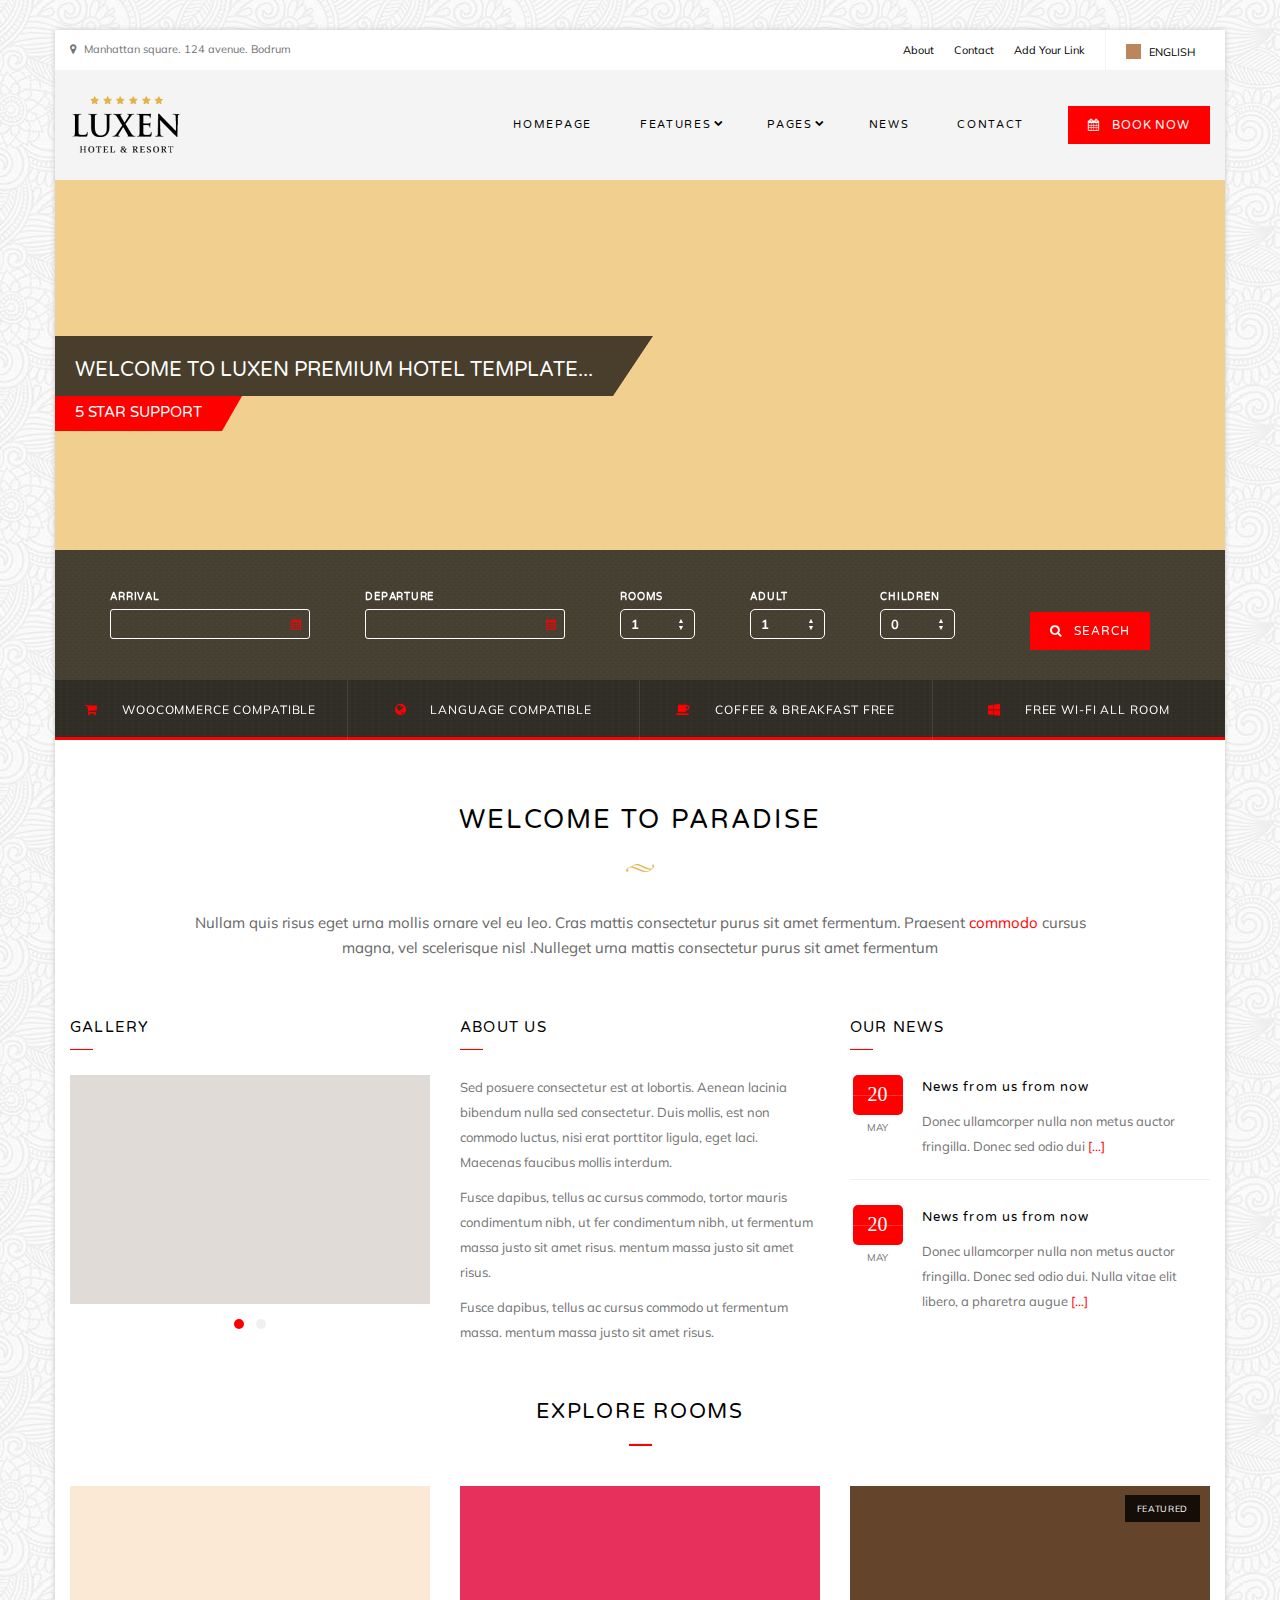
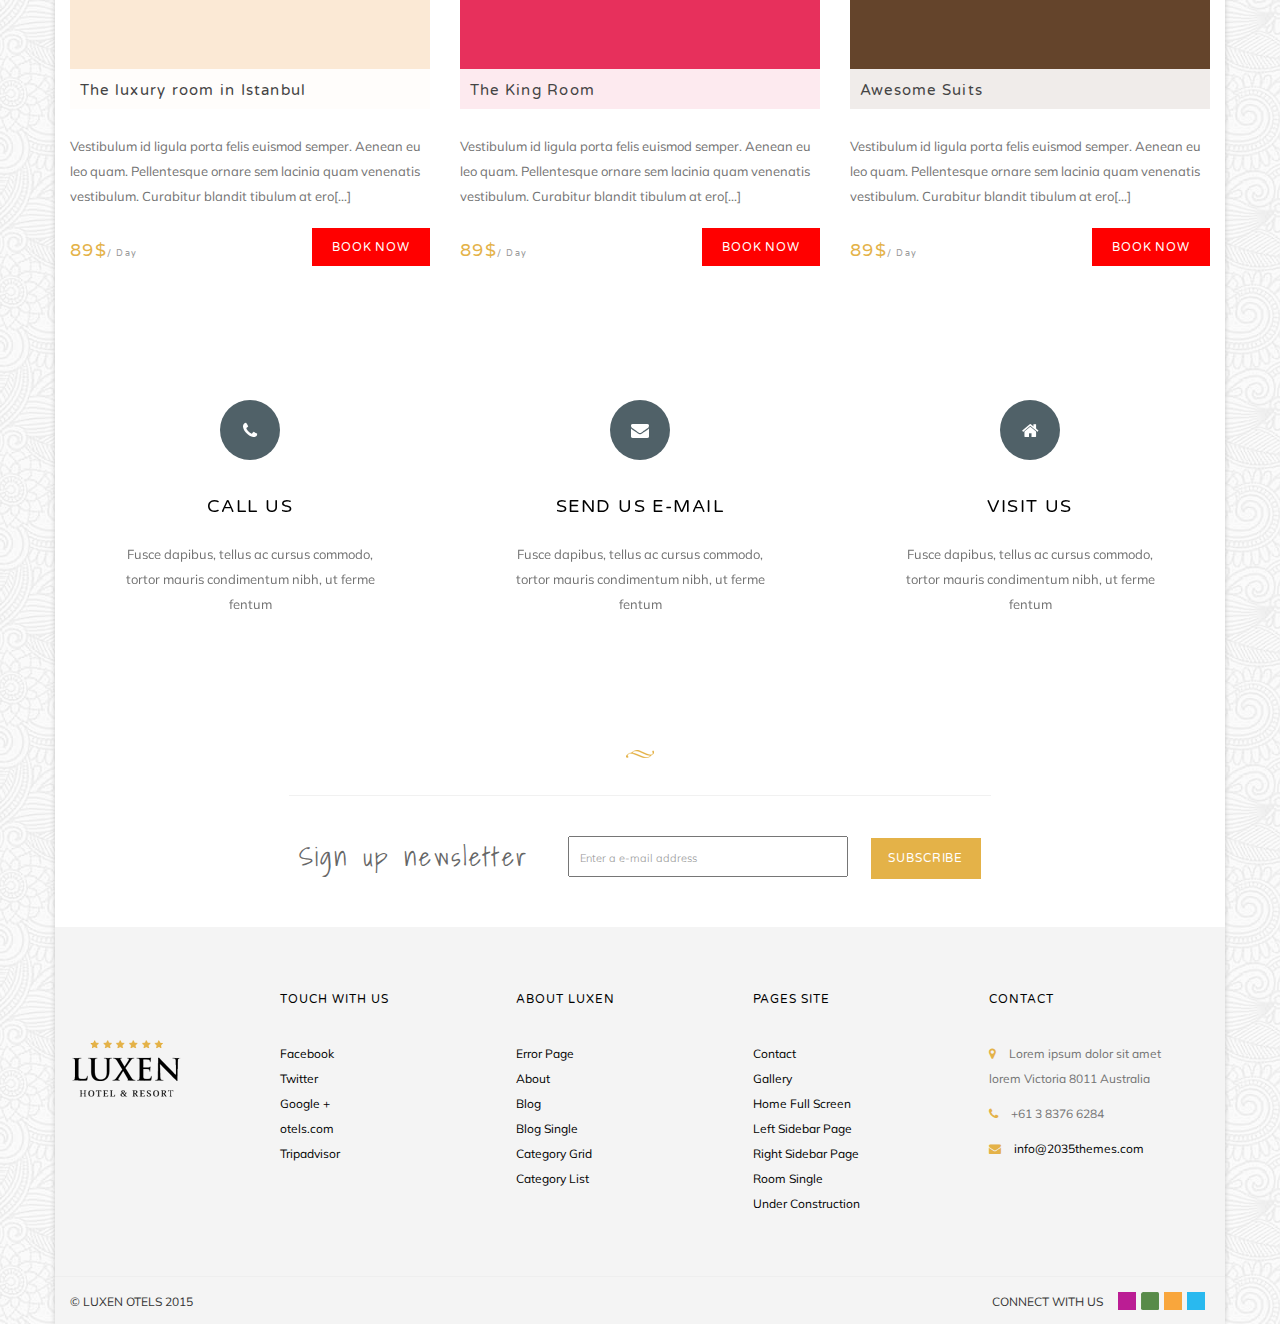
<file: index-mailchimp.html>
<!DOCTYPE html>
<!--[if lt IE 7]>      <html class="no-js lt-ie9 lt-ie8 lt-ie7"> <![endif]-->
<!--[if IE 7]>         <html class="no-js lt-ie9 lt-ie8"> <![endif]-->
<!--[if IE 8]>         <html class="no-js lt-ie9"> <![endif]-->
<!--[if gt IE 8]><!-->
<html class="no-js"> <!--<![endif]-->
<head>
<meta charset="utf-8">
<meta http-equiv="X-UA-Compatible" content="IE=edge,chrome=1">
<title>Luxen Premium Hotel Template</title>
<meta name="description" content="">
<meta name="viewport" content="width=device-width, initial-scale=1, maximum-scale=1" />
<link rel="shortcut icon" href="img/favicon.ico" />
<!-- CSS FILES -->
<link rel="stylesheet" href="css/bootstrap.min.css">
<link rel="stylesheet" href="css/flexslider.css">
<link rel="stylesheet" href="css/prettyPhoto.css">
<link rel="stylesheet" href="css/datepicker.css">
<link rel="stylesheet" href="css/selectordie.css">
<link rel="stylesheet" href="css/main.css">
<link rel="stylesheet" href="css/2035.responsive.css">

<script src="js/vendor/modernizr-2.8.3-respond-1.1.0.min.js"></script>
<!-- Respond.js IE8 support of HTML5 elements and media queries -->
<!--[if lt IE 9]>
  <script src="js/respond.min.js"></script>
<![endif]-->
</head>
<body class="boxed">
<!--[if lt IE 7]>
    <p class="chromeframe">You are using an <strong>outdated</strong> browser. Please <a href="http://browsehappy.com/">upgrade your browser</a> or <a href="http://www.google.com/chromeframe/?redirect=true">activate Google Chrome Frame</a> to improve your experience.</p>
<![endif]-->
<div id="wrapper" class="container">
	<div class="header"><!-- Header Section -->
		<div class="pre-header"><!-- Pre-header -->
			<div class="container">
				<div class="row">
					<div class="pull-left pre-address-b"><p><i class="fa fa-map-marker"></i> Manhattan square. 124 avenue. Bodrum</p></div>
					<div class="pull-right">
						<div class="pull-left">
							<ul class="pre-link-box">
								<li><a href="about.html">About</a></li>
								<li><a href="contact.html">Contact</a></li>
								<li><a href="#">Add Your Link</a></li>
							</ul>
						</div>
						<div class="pull-right">
							<div class="language-box">
								<ul>
									<li><a href="#"><img alt="language" src="temp/english.png"><span class="language-text">ENGLISH</span></a></li>
									<li><a href="#"><img alt="language" src="temp/germany.png"><span class="language-text">DEUTSCH</span></a></li>
									<li><a href="#"><img alt="language" src="temp/france.png"><span class="language-text">FRANÇAIS</span></a></li>
									<li><a href="#"><img alt="language" src="temp/poland.png"><span class="language-text">POLSKI</span></a></li>
								</ul>
							</div>
						</div>
					</div>
				</div>
			</div>
		</div>
		<div class="main-header"><!-- Main-header -->
			<div class="container">
				<div class="row">
					<div class="pull-left">
						<div class="logo">
							<a href="index.html"><img alt="Logo" src="img/logo.png" class="img-responsive" /></a>
						</div>
					</div>
					<div class="pull-right">
						<div class="pull-left">
							<nav class="nav">
								<ul id="navigate" class="sf-menu navigate">
									<li><a href="index.html">HOMEPAGE</a></li>
									<li class="parent-menu"><a href="#">FEATURES</a>
										<ul>
											<li><a href="#">2 Homepages</a></li>
											<li><a href="#">Ajax/PHP Booking Form</a></li>
											<li><a href="#">Ultra Responsive</a></li>
											<li><a href="under-construction.html">Countdown Page</a></li>
											<li><a href="#">2 Category Pages</a></li>
											<li><a href="404.html">404 Page</a></li>
										</ul>
									</li>
									<li class="parent-menu"><a href="#">PAGES</a>
										<ul>
											<li><a href="about.html">About</a></li>
											<li><a href="category-grid.html">Category Grid</a></li>
											<li><a href="category-list.html">Category List</a></li>
											<li><a href="room-single.html">Room Details</a></li>
											<li><a href="reservation-form-dark.html">Dark Reservation Form</a></li>
											<li><a href="reservation-form-light.html">Light Reservation Form</a></li>
											<li><a href="gallery.html">Gallery</a></li>
											<li><a href="blog.html">Blog</a></li>
											<li><a href="blog-details.html">Blog Single</a></li>
											<li><a href="left-sidebar-page.html">Left Sidebar Page</a></li>
											<li><a href="right-sidebar-page.html">Right Sidebar Page</a></li>
											<li><a href="under-construction.html">Under Construction</a></li>
											<li><a href="404.html">404 Page</a></li>
										</ul>
									</li>
									<li><a href="blog.html">NEWS</a></li>
									<li><a href="contact.html">CONTACT</a></li>
								</ul>
							</nav>
						</div>
						<div class="pull-right">
							<div class="button-style-1 margint45">
								<a href="reservation-form-dark.html"><i class="fa fa-calendar"></i>BOOK NOW</a>
							</div>
						</div>
					</div>
				</div>
			</div>
		</div>
	</div>
	<div class="slider slider-home"><!-- Slider Section -->
		<div class="flexslider slider-loading falsenav">
			<ul class="slides">
				<li>
					<div class="slider-textbox clearfix">
						<div class="container">
							<div class="row">
                    			<div class="slider-bar pull-left">WELCOME TO LUXEN PREMIUM HOTEL TEMPLATE...</div>
                    			<div class="slider-triangle pull-left"></div>
							</div>
						</div>
						<div class="container">
							<div class="row">
                    			<div class="slider-bar-under pull-left">5 STAR SUPPORT</div>
                    			<div class="slider-triangle-under pull-left"></div>
							</div>
						</div>
					</div>
					<img alt="Slider 1" class="img-responsive" src="temp/sli-1.jpg" />
				</li>
				<li>
					<div class="slider-textbox clearfix">
						<div class="container">
							<div class="row">
                    			<div class="slider-bar pull-left">WELCOME TO LUXEN PREMIUM HOTEL TEMPLATE...</div>
                    			<div class="slider-triangle pull-left"></div>
							</div>
						</div>
						<div class="container">
							<div class="row">
                    			<div class="slider-bar-under pull-left">5 STAR SUPPORT</div>
                    			<div class="slider-triangle-under pull-left"></div>
							</div>
						</div>
					</div>
					<img alt="Slider 1" class="img-responsive" src="temp/sli-2.jpg" />
				</li>
			</ul>
		</div>
		<div class="book-slider">
			<div class="container">
				<div class="row pos-center">
					<div class="reserve-form-area">
						<form action="#" method="post" id="ajax-reservation-form">
							<ul class="clearfix">
								<li class="li-input">
									<label>ARRIVAL</label>
									<input type="text" id="dpd1" name="dpd1" class="date-selector" placeholder="&#xf073;" />
								</li>
								<li class="li-input">
									<label>DEPARTURE</label>
									<input type="text" id="dpd2" name="dpd2" class="date-selector" placeholder="&#xf073;" />
								</li>
								<li class="li-select">
									<label>ROOMS</label>
									<select name="rooms" class="pretty-select">
										<option selected="selected" value="1" >1</option>
										<option value="2">2</option>
										<option value="3">3</option>
										<option value="4">4</option>
										<option value="5">5</option>
									</select>
								</li>
								<li class="li-select">
									<label>ADULT</label>
									<select name="adult" class="pretty-select">
										<option selected="selected" value="1" >1</option>
										<option value="2">2</option>
										<option value="3">3</option>
										<option value="4">4</option>
										<option value="5">5</option>
									</select>
								</li>
								<li class="li-select">
									<label>CHILDREN</label>
									<select name="children" class="pretty-select">
										<option selected="selected" value="0" >0</option>
										<option value="1">1</option>
										<option value="2">2</option>
										<option value="3">3</option>
										<option value="4">4</option>
										<option value="5">5</option>
									</select>
								</li>
								<li>
									<div class="button-style-1 margint40">
										<a id="res-submit" href="#"><i class="fa fa-search"></i>SEARCH</a>
									</div>
								</li>
							</ul>
						</form>
					</div>
				</div>
			</div>
		</div>
		<div class="bottom-book-slider">
			<div class="container">
				<div class="row pos-center">
					<ul>
						<li><i class="fa fa-shopping-cart"></i> WOOCOMMERCE COMPATIBLE</li>
						<li><i class="fa fa-globe"></i> LANGUAGE COMPATIBLE</li>
						<li><i class="fa fa-coffee"></i> COFFEE & BREAKFAST FREE</li>
						<li><i class="fa fa-windows"></i> FREE WI-FI ALL ROOM</li>
					</ul>
				</div>
			</div>
		</div>
	</div>
	<div class="content"><!-- Content Section -->
		<div class="about clearfix"><!-- About Section -->
			<div class="container">
				<div class="row">
					<div class="about-title pos-center">
						<h2>WELCOME TO PARADISE</h2>
						<div class="title-shape"><img alt="Shape" src="img/shape.png"></div>
						<p>Nullam quis risus eget urna mollis ornare vel eu leo. Cras mattis consectetur purus sit amet fermentum. Praesent <span class="active-color">commodo</span> cursus magna, vel scelerisque nisl .Nulleget urna mattis consectetur purus sit amet fermentum</p>
					</div>
					<div class="otel-info margint60">
						<div class="col-lg-4 col-sm-12">
							<div class="title-style-1 marginb40">
								<h5>GALLERY</h5>
								<hr>
							</div>
							<div class="flexslider">
								<ul class="slides">
									<li><img alt="Slider 1" class="img-responsive" src="temp/otel-info-image-1.jpg" /></li>
									<li><img alt="Slider 1" class="img-responsive" src="temp/otel-info-image-2.jpg" /></li>
								</ul>
							</div>
						</div>
						<div class="col-lg-4 col-sm-6">
							<div class="title-style-1 marginb40">
								<h5>ABOUT US</h5>
								<hr>
							</div>
							<p>Sed posuere consectetur est at lobortis. Aenean lacinia bibendum nulla sed consectetur. Duis mollis, est non commodo luctus, nisi erat porttitor ligula, eget laci. Maecenas faucibus mollis interdum.</p>
							<p>Fusce dapibus, tellus ac cursus commodo, tortor mauris condimentum nibh, ut fer condimentum nibh, ut fermentum massa justo sit amet risus. mentum massa justo sit amet risus.</p>
							<p>Fusce dapibus, tellus ac cursus commodo ut fermentum massa. mentum massa justo sit amet risus.</p>
						</div>
						<div class="col-lg-4 col-sm-6">
							<div class="title-style-1 marginb40">
								<h5>OUR NEWS</h5>
								<hr>
							</div>
							<div class="home-news">
								<div class="news-box clearfix">
									<div class="news-time pull-left">
										<div class="news-date pos-center"><div class="date-day">20<hr /></div>MAY</div>
									</div>
									<div class="news-content pull-left">
										<h6><a href="#">News from us from now</a></h6>
										<p class="margint10">Donec ullamcorper nulla non metus auctor fringilla. Donec sed odio dui <a class="active-color" href="#">[...]</a></p>
									</div>
								</div>
								<div class="news-box clearfix">
									<div class="news-time pull-left">
										<div class="news-date pos-center"><div class="date-day">20<hr /></div>MAY</div>
									</div>
									<div class="news-content pull-left">
										<h6><a href="#">News from us from now</a></h6>
										<p class="margint10">Donec ullamcorper nulla non metus auctor fringilla. Donec sed odio dui. Nulla vitae elit libero, a pharetra augue <a class="active-color" href="#">[...]</a></p>
									</div>
								</div>
							</div>
						</div>
					</div>
				</div>
			</div>
		</div>
		<div class="explore-rooms margint30 clearfix"><!-- Explore Rooms Section -->
			<div class="container">
				<div class="row">	
					<div class="title-style-2 marginb40 pos-center">
						<h3>EXPLORE ROOMS</h3>
						<hr>
					</div>
					<div class="col-lg-4 col-sm-6">
						<div class="home-room-box">
							<div class="room-image">
								<img alt="Room Images" class="img-responsive" src="temp/room-image-1.jpg">
								<div class="home-room-details">
									<h5><a href="#">The luxury room in Istanbul</a></h5>
									<div class="pull-left">
										<ul>
											<li><i class="fa fa-calendar"></i></li>
											<li><i class="fa fa-flask"></i></li>
											<li><i class="fa fa-umbrella"></i></li>
											<li><i class="fa fa-laptop"></i></li>
										</ul>
									</div>
									<div class="pull-right room-rating">
										<ul>
											<li><i class="fa fa-star"></i></li>
											<li><i class="fa fa-star"></i></li>
											<li><i class="fa fa-star"></i></li>
											<li><i class="fa fa-star"></i></li>
											<li><i class="fa fa-star inactive"></i></li>
										</ul>
									</div>
								</div>
							</div>
							<div class="room-details">
								<p>Vestibulum id ligula porta felis euismod semper. Aenean eu leo quam. Pellentesque ornare sem lacinia quam venenatis vestibulum. Curabitur blandit tibulum at ero[...]</p>
							</div>
							<div class="room-bottom">
								<div class="pull-left"><h4>89$<span class="room-bottom-time">/ Day</span></h4></div>
								<div class="pull-right">
									<div class="button-style-1">
										<a href="#">BOOK NOW</a>
									</div>
								</div>
							</div>
						</div>
					</div>
					<div class="col-lg-4 col-sm-6">
						<div class="home-room-box">
							<div class="room-image">
								<img alt="Room Images" class="img-responsive" src="temp/room-image-6.jpg">
								<div class="home-room-details">
									<h5><a href="#">The King Room</a></h5>
									<div class="pull-left">
										<ul>
											<li><i class="fa fa-calendar"></i></li>
											<li><i class="fa fa-flask"></i></li>
											<li><i class="fa fa-umbrella"></i></li>
											<li><i class="fa fa-laptop"></i></li>
										</ul>
									</div>
									<div class="pull-right room-rating">
										<ul>
											<li><i class="fa fa-star"></i></li>
											<li><i class="fa fa-star"></i></li>
											<li><i class="fa fa-star"></i></li>
											<li><i class="fa fa-star"></i></li>
											<li><i class="fa fa-star inactive"></i></li>
										</ul>
									</div>
								</div>
							</div>
							<div class="room-details">
								<p>Vestibulum id ligula porta felis euismod semper. Aenean eu leo quam. Pellentesque ornare sem lacinia quam venenatis vestibulum. Curabitur blandit tibulum at ero[...]</p>
							</div>
							<div class="room-bottom">
								<div class="pull-left"><h4>89$<span class="room-bottom-time">/ Day</span></h4></div>
								<div class="pull-right">
									<div class="button-style-1">
										<a href="#">BOOK NOW</a>
									</div>
								</div>
							</div>
						</div>
					</div>
					<div class="col-lg-4 col-sm-6">
						<div class="home-room-box">
							<div class="room-image">
								<div class="room-features">FEATURED</div>
								<img alt="Room Images" class="img-responsive" src="temp/room-image-3.jpg">
								<div class="home-room-details">
									<h5><a href="#">Awesome Suits</a></h5>
									<div class="pull-left">
										<ul>
											<li><i class="fa fa-calendar"></i></li>
											<li><i class="fa fa-flask"></i></li>
											<li><i class="fa fa-umbrella"></i></li>
											<li><i class="fa fa-laptop"></i></li>
										</ul>
									</div>
									<div class="pull-right room-rating">
										<ul>
											<li><i class="fa fa-star"></i></li>
											<li><i class="fa fa-star"></i></li>
											<li><i class="fa fa-star"></i></li>
											<li><i class="fa fa-star"></i></li>
											<li><i class="fa fa-star inactive"></i></li>
										</ul>
									</div>
								</div>
							</div>
							<div class="room-details">
								<p>Vestibulum id ligula porta felis euismod semper. Aenean eu leo quam. Pellentesque ornare sem lacinia quam venenatis vestibulum. Curabitur blandit tibulum at ero[...]</p>
							</div>
							<div class="room-bottom">
								<div class="pull-left"><h4>89$<span class="room-bottom-time">/ Day</span></h4></div>
								<div class="pull-right">
									<div class="button-style-1">
										<a href="#">BOOK NOW</a>
									</div>
								</div>
							</div>
						</div>
					</div>
				</div>
			</div>
		</div>
		<div id="parallax123" class="parallax parallax-one clearfix margint60"><!-- Parallax Section -->
			<div class="support-section">
				<div class="container">
					<div class="row">
						<div class="col-lg-4 col-sm-4">
							<div class="flip-container" ontouchstart="this.classList.toggle('hover');">
								<div class="flipper">
									<div class="support-box pos-center front">
										<div class="support-box-title"><i class="fa fa-phone"></i></div>
										<h4>CALL US</h4>
										<p class="margint20">Fusce dapibus, tellus ac cursus commodo, tortor mauris condimentum nibh, ut ferme fentum</p>
									</div>
									<div class="support-box pos-center back">
										<div class="support-box-title"><i class="fa fa-phone"></i></div>
										<h4>PHONE NUMBER</h4>
										<p class="margint20">Lorem ipsum dolor sit amet, consectetur adipisicing elit. Minima, et.<br />+61 3 8376 6284</p>
									</div>
								</div>
							</div>
						</div>
						<div class="col-lg-4 col-sm-4">
							<div class="flip-container" ontouchstart="this.classList.toggle('hover');">
								<div class="flipper">
									<div class="support-box pos-center front">
										<div class="support-box-title"><i class="fa fa-envelope"></i></div>
										<h4>SEND US E-MAIL</h4>
										<p class="margint20">Fusce dapibus, tellus ac cursus commodo, tortor mauris condimentum nibh, ut ferme fentum</p>
									</div>
									<div class="support-box pos-center back">
										<div class="support-box-title"><i class="fa fa-envelope"></i></div>
										<h4>E-MAIL ADDRESS</h4>
										<p class="margint20">Lorem ipsum dolor sit amet, consectetur adipisicing elit. Minima, et.<br />luxen@2035themes.com</p>
									</div>
								</div>
							</div>
						</div>
						<div class="col-lg-4 col-sm-4">
							<div class="flip-container" ontouchstart="this.classList.toggle('hover');">
								<div class="flipper">
									<div class="support-box pos-center front">
										<div class="support-box-title"><i class="fa fa-home"></i></div>
										<h4>VISIT US</h4>
										<p class="margint20">Fusce dapibus, tellus ac cursus commodo, tortor mauris condimentum nibh, ut ferme fentum</p>
									</div>
									<div class="support-box pos-center back">
										<div class="support-box-title"><i class="fa fa-home"></i></div>
										<h4>COMPANY ADDRESS</h4>
										<p class="margint20">Lorem ipsum dolor sit amet, consectetur adipisicing elit. Minima, et.<br />Manhattan square. 124 avenue. Bodrum</p>
									</div>
								</div>
							</div>
						</div>
					</div>
				</div>
			</div>
		</div>
		<div class="newsletter-section"><!-- Newsletter Section -->
			<div class="container">
				<div class="row">
					<div class="newsletter-top pos-center margint30">
						<img alt="Shape Image" src="img/shape.png" >
					</div>
					<div class="newsletter-form margint40 pos-center">
						<div class="newsletter-wrapper">
							<div class="pull-left">
								<h2>Sign up newsletter</h2>
							</div>
							<div class="pull-left">
								<form action="#" method="post" id="ajax-contact-form">
									<input type="text" placeholder="Enter a e-mail address">
									<input type="submit" value="SUBSCRIBE" >
								</form>
							</div>
						</div>
					</div>
				</div>
			</div>
		</div>
		<div class="footer margint40"><!-- Footer Section -->
			<div class="main-footer">
				<div class="container">
					<div class="row">
						<div class="col-lg-2 col-sm-2 footer-logo">
							<img alt="Logo" src="img/logo.png" class="img-responsive" >
						</div>
						<div class="col-lg-10 col-sm-10">
							<div class="col-lg-3 col-sm-3">
								<h6>TOUCH WITH US</h6>
								<ul class="footer-links">
									<li><a href="#">Facebook</a></li>
									<li><a href="#">Twitter</a></li>
									<li><a href="#">Google +</a></li>
									<li><a href="#">otels.com</a></li>
									<li><a href="#">Tripadvisor</a></li>
								</ul>
							</div>
							<div class="col-lg-3 col-sm-3">
								<h6>ABOUT LUXEN</h6>
								<ul class="footer-links">
									<li><a href="404.html">Error Page</a></li>
									<li><a href="about.html">About</a></li>
									<li><a href="blog.html">Blog</a></li>
									<li><a href="blog-details.html">Blog Single</a></li>
									<li><a href="category-grid.html">Category Grid</a></li>
									<li><a href="category-list.html">Category List</a></li>
								</ul>
							</div>
							<div class="col-lg-3 col-sm-3">
								<h6>PAGES SITE</h6>
								<ul class="footer-links">
									<li><a href="contact.html">Contact</a></li>
									<li><a href="gallery.html">Gallery</a></li>
									<li><a href="index-full-screen.html">Home Full Screen</a></li>
									<li><a href="left-sidebar-page.html">Left Sidebar Page</a></li>
									<li><a href="right-sidebar-page.html">Right Sidebar Page</a></li>
									<li><a href="room-single.html">Room Single</a></li>
									<li><a href="under-construction.html">Under Construction</a></li>
								</ul>
							</div>
							<div class="col-lg-3 col-sm-3">
								<h6>CONTACT</h6>
								<ul class="footer-links">
									<li><p><i class="fa fa-map-marker"></i> Lorem ipsum dolor sit amet lorem Victoria 8011 Australia </p></li>
									<li><p><i class="fa fa-phone"></i> +61 3 8376 6284 </p></li>
									<li><p><i class="fa fa-envelope"></i> <a href="mailto:info@2035themes.com">info@2035themes.com</a></p></li>
								</ul>
							</div>
						</div>
					</div>
				</div>
			</div>
			<div class="pre-footer">
				<div class="container">
					<div class="row">
						<div class="pull-left"><p>© LUXEN OTELS 2015</p></div>
						<div class="pull-right">
							<ul>
								<li><p>CONNECT WITH US</p></li>
								<li><a><img alt="Facebook" src="temp/orkut.png" ></a></li>
								<li><a><img alt="Tripadvisor" src="temp/tripadvisor.png" ></a></li>
								<li><a><img alt="Yelp" src="temp/hyves.png" ></a></li>
								<li><a><img alt="Twitter" src="temp/skype.png" ></a></li>
							</ul>
						</div>
					</div>
				</div>
			</div>
		</div>
	</div>
</div>
<!-- JS FILES -->
<script src="js/vendor/jquery-1.11.1.min.js"></script>
<script src="js/vendor/bootstrap.min.js"></script>
<script src="js/retina-1.1.0.min.js"></script>
<script src="js/jquery.flexslider-min.js"></script>
<script src="js/superfish.pack.1.4.1.js"></script>
<script src="js/jquery.prettyPhoto.js"></script>
<script src="js/bootstrap-datepicker.js"></script>
<script src="js/selectordie.min.js"></script>
<script src="js/jquery.slicknav.min.js"></script>
<script src="js/jquery.parallax-1.1.3.js"></script>
<script src="js/main.js"></script>
<!--
<script>
    var _gaq=[['_setAccount','UA-XXXXX-X'],['_trackPageview']];
    (function(d,t){var g=d.createElement(t),s=d.getElementsByTagName(t)[0];
    g.src='//www.google-analytics.com/ga.js';
    s.parentNode.insertBefore(g,s)}(document,'script'));
</script>
-->
</body>
</html>
</file>
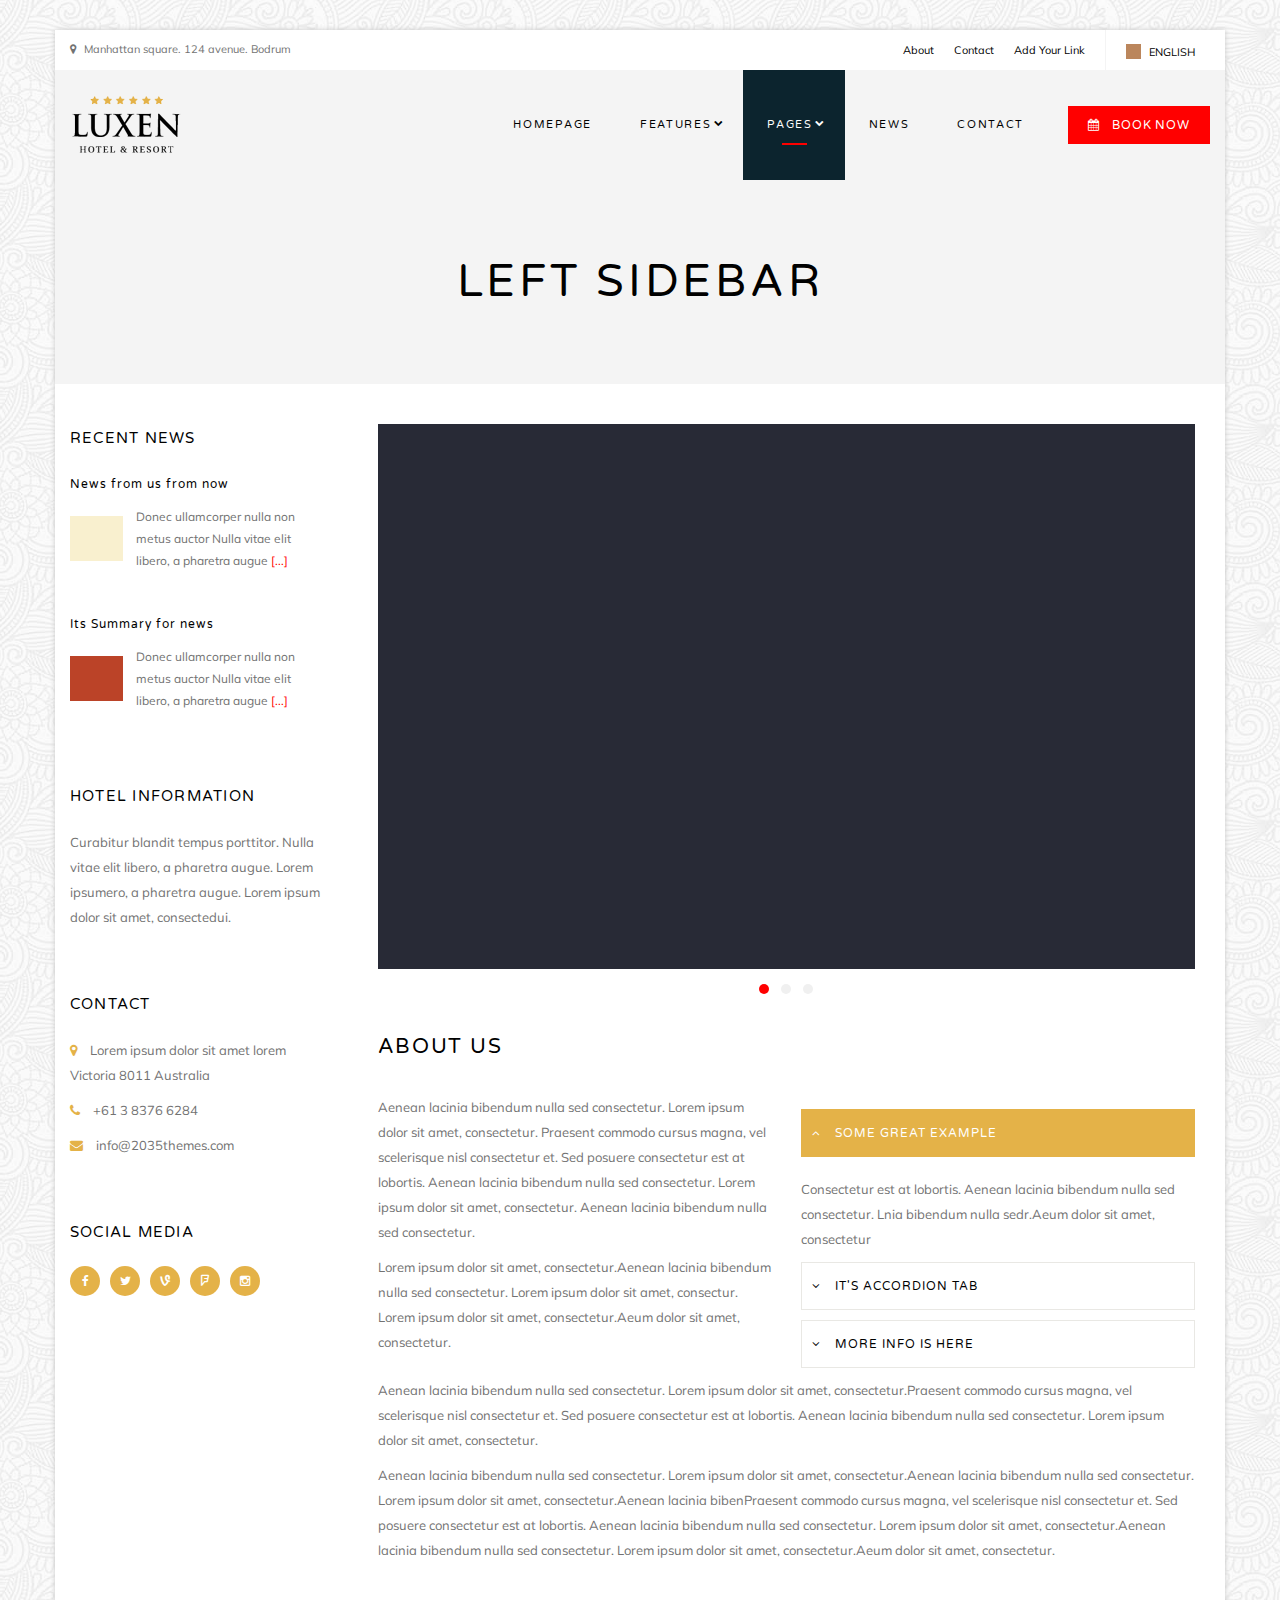
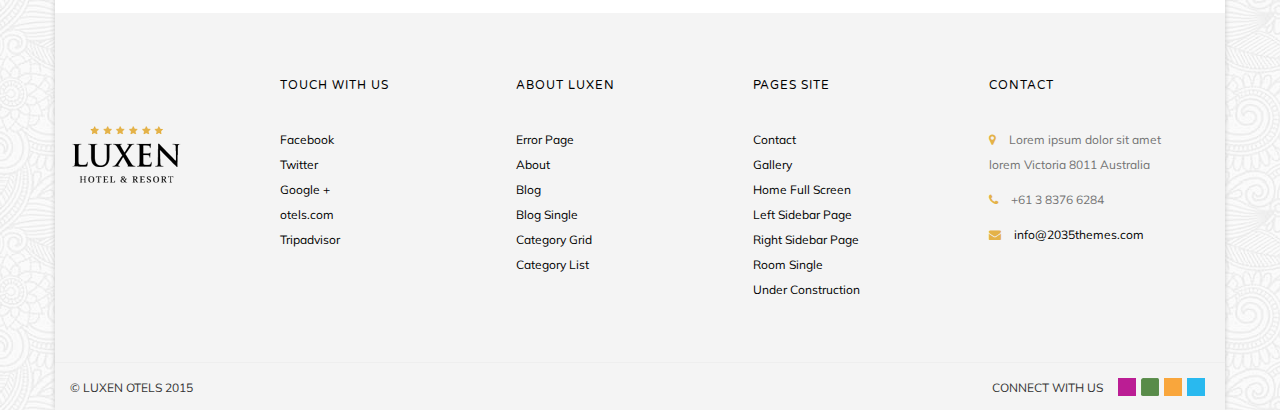
<file: left-sidebar-page.html>
<!DOCTYPE html>
<!--[if lt IE 7]>      <html class="no-js lt-ie9 lt-ie8 lt-ie7"> <![endif]-->
<!--[if IE 7]>         <html class="no-js lt-ie9 lt-ie8"> <![endif]-->
<!--[if IE 8]>         <html class="no-js lt-ie9"> <![endif]-->
<!--[if gt IE 8]><!-->
<html class="no-js"> <!--<![endif]-->
<head>
<meta charset="utf-8">
<meta http-equiv="X-UA-Compatible" content="IE=edge,chrome=1">
<title>Left Sidebar Page | Luxen Premium Hotel Template</title>
<meta name="description" content="">
<meta name="viewport" content="width=device-width, initial-scale=1, maximum-scale=1" />
<link rel="shortcut icon" href="img/favicon.ico" />
<!-- CSS FILES -->
<link rel="stylesheet" href="css/bootstrap.min.css">
<link rel="stylesheet" href="css/flexslider.css">
<link rel="stylesheet" href="css/prettyPhoto.css">
<link rel="stylesheet" href="css/main.css">
<link rel="stylesheet" href="css/2035.responsive.css">

<script src="js/vendor/modernizr-2.8.3-respond-1.1.0.min.js"></script>
<!-- Respond.js IE8 support of HTML5 elements and media queries -->
<!--[if lt IE 9]>
  <script src="js/respond.min.js"></script>
<![endif]-->
</head>
<body class="boxed">
<!--[if lt IE 7]>
    <p class="chromeframe">You are using an <strong>outdated</strong> browser. Please <a href="http://browsehappy.com/">upgrade your browser</a> or <a href="http://www.google.com/chromeframe/?redirect=true">activate Google Chrome Frame</a> to improve your experience.</p>
<![endif]-->
<div id="wrapper" class="container">
	<div class="header"><!-- Header Section -->
		<div class="pre-header"><!-- Pre-header -->
			<div class="container">
				<div class="row">
					<div class="pull-left pre-address-b"><p><i class="fa fa-map-marker"></i> Manhattan square. 124 avenue. Bodrum</p></div>
					<div class="pull-right">
						<div class="pull-left">
							<ul class="pre-link-box">
								<li><a href="about.html">About</a></li>
								<li><a href="contact.html">Contact</a></li>
								<li><a href="#">Add Your Link</a></li>
							</ul>
						</div>
						<div class="pull-right">
							<div class="language-box">
								<ul>
									<li><a href="#"><img alt="language" src="temp/english.png"><span class="language-text">ENGLISH</span></a></li>
									<li><a href="#"><img alt="language" src="temp/germany.png"><span class="language-text">DEUTSCH</span></a></li>
									<li><a href="#"><img alt="language" src="temp/france.png"><span class="language-text">FRANÇAIS</span></a></li>
									<li><a href="#"><img alt="language" src="temp/poland.png"><span class="language-text">POLSKI</span></a></li>
								</ul>
							</div>
						</div>
					</div>
				</div>
			</div>
		</div>
		<div class="main-header"><!-- Main-header -->
			<div class="container">
				<div class="row">
					<div class="pull-left">
						<div class="logo">
							<a href="index.html"><img alt="Logo" src="img/logo.png" class="img-responsive" /></a>
						</div>
					</div>
					<div class="pull-right">
						<div class="pull-left">
							<nav class="nav">
								<ul id="navigate" class="sf-menu navigate">
									<li><a href="index.html">HOMEPAGE</a></li>
									<li class="parent-menu"><a href="#">FEATURES</a>
										<ul>
											<li><a href="#">2 Homepages</a></li>
											<li><a href="#">Ajax/PHP Booking Form</a></li>
											<li><a href="#">Ultra Responsive</a></li>
											<li><a href="under-construction.html">Countdown Page</a></li>
											<li><a href="#">2 Category Pages</a></li>
											<li><a href="404.html">404 Page</a></li>
										</ul>
									</li>
									<li class="parent-menu active"><a href="#">PAGES</a>
										<ul>
											<li><a href="about.html">About</a></li>
											<li><a href="category-grid.html">Category Grid</a></li>
											<li><a href="category-list.html">Category List</a></li>
											<li><a href="room-single.html">Room Details</a></li>
											<li><a href="reservation-form-dark.html">Dark Reservation Form</a></li>
											<li><a href="reservation-form-light.html">Light Reservation Form</a></li>
											<li><a href="gallery.html">Gallery</a></li>
											<li><a href="blog.html">Blog</a></li>
											<li><a href="blog-details.html">Blog Single</a></li>
											<li><a href="left-sidebar-page.html">Left Sidebar Page</a></li>
											<li><a href="right-sidebar-page.html">Right Sidebar Page</a></li>
											<li><a href="under-construction.html">Under Construction</a></li>
											<li><a href="404.html">404 Page</a></li>
										</ul>
									</li>
									<li><a href="blog.html">NEWS</a></li>
									<li><a href="contact.html">CONTACT</a></li>
								</ul>
							</nav>
						</div>
						<div class="pull-right">
							<div class="button-style-1 margint45">
								<a href="reservation-form-dark.html"><i class="fa fa-calendar"></i>BOOK NOW</a>
							</div>
						</div>
					</div>
				</div>
			</div>
		</div>
	</div>
	<div class="breadcrumb breadcrumb-1 pos-center">
		<h1>LEFT SIDEBAR</h1>
	</div>
	<div class="content"><!-- Content Section -->
		<div class="container">
			<div class="row">
				<div class="col-lg-3 col-sm-3 clearfix margint40"><!-- Sidebar -->
					<div class="luxen-widget news-widget">
						<div class="title">
							<h5>RECENT NEWS</h5>
						</div>
						<ul class="sidebar-recent">
							<li class="clearfix">
								<h6><a href="#">News from us from now</a></h6>
								<div class="pull-left blg-img margint20">
									<img src="temp/sidebar-news-image-1.jpg" class="img-responsive" alt="">
								</div>
								<div class="pull-left blg-txt">
									<p>Donec ullamcorper nulla non metus auctor Nulla vitae elit libero, a pharetra augue <a class="active-color" href="#">[...]</a></p>
								</div>
							</li>
							<li class="clearfix">
								<h6><a href="#">Its Summary for news</a></h6>
								<div class="pull-left blg-img margint20">
									<img src="temp/sidebar-news-image-2.jpg" class="img-responsive" alt="">
								</div>
								<div class="pull-left blg-txt">
									<p>Donec ullamcorper nulla non metus auctor Nulla vitae elit libero, a pharetra augue <a class="active-color" href="#">[...]</a></p>
								</div>
							</li>
						</ul>
					</div>
					<div class="luxen-widget news-widget">
						<div class="title">
							<h5>HOTEL INFORMATION</h5>
						</div>
						<p>Curabitur blandit tempus porttitor. Nulla vitae elit libero, a pharetra augue. Lorem ipsumero, a pharetra augue. Lorem ipsum dolor sit amet, consectedui.</p>
					</div>
					<div class="luxen-widget news-widget">
						<div class="title">
							<h5>CONTACT</h5>
						</div>
						<ul class="footer-links">
							<li><p><i class="fa fa-map-marker"></i> Lorem ipsum dolor sit amet lorem Victoria 8011 Australia </p></li>
							<li><p><i class="fa fa-phone"></i> +61 3 8376 6284 </p></li>
							<li><p><i class="fa fa-envelope"></i> info@2035themes.com</p></li>
						</ul>
					</div>
					<div class="luxen-widget news-widget">
						<div class="title">
							<h5>SOCIAL MEDIA</h5>
						</div>
						<ul class="social-links">
							<li><a href="http://facebook.com/2035themes"><i class="fa fa-facebook"></i></a></li>
							<li><a href="http://twitter.com/2035themes"><i class="fa fa-twitter"></i></a></li>
							<li><a href="http://vine.com/2035themes"><i class="fa fa-vine"></i></a></li>
							<li><a href="http://foursquare.com/2035themes"><i class="fa fa-foursquare"></i></a></li>
							<li><a href="http://instagram.com/2035themes"><i class="fa fa-instagram"></i></a></li>
						</ul>
					</div>
				</div>
				<div class="col-lg-9 col-sm-9 clearfix"><!-- Content Section -->
					<div class="about-slider margint40">
						<div class="col-lg-12"><!-- Slider -->
							<div class="flexslider">
								<ul class="slides">
									<li><img alt="Slider 1" class="img-responsive" src="temp/slider-3.jpg" /></li>
									<li><img alt="Slider 1" class="img-responsive" src="temp/slider-2.jpg" /></li>
									<li><img alt="Slider 3" class="img-responsive" src="temp/slider-1.jpg" /></li>
								</ul>
							</div>
						</div>
					</div>
					<div class="about-info clearfix"><!-- About Text -->
						<div class="col-lg-6">
							<h3>ABOUT US</h3>
							<p class="margint30">Aenean lacinia bibendum nulla sed consectetur. Lorem ipsum dolor sit amet, consectetur. Praesent commodo cursus magna, vel scelerisque nisl consectetur et. Sed posuere consectetur est at lobortis. Aenean lacinia bibendum nulla sed consectetur. Lorem ipsum dolor sit amet, consectetur. Aenean lacinia bibendum nulla sed consectetur. </p>
							<p>Lorem ipsum dolor sit amet, consectetur.Aenean lacinia bibendum nulla sed consectetur. Lorem ipsum dolor sit amet, consectur. Lorem ipsum dolor sit amet, consectetur.Aeum dolor sit amet, consectetur.</p>
						</div>
						<div class="col-lg-6 margint80"><!-- About Accordion -->
							<div id="accordion">
								<div class="panel panel-luxen active-panel">
									<div class="panel-style active">
										<h4><span class="plus-box"><i class="fa fa-angle-up"></i></span> <a class="accordion-toggle" data-toggle="collapse" data-parent="#accordion" href="#collapse1">SOME GREAT EXAMPLE</a></h4>
									</div>
									<div id="collapse1" class="collapse collapse-luxen in">
										<div class="padt20">    	
											<p>Consectetur est at lobortis. Aenean lacinia bibendum nulla sed consectetur. Lnia bibendum nulla sedr.Aeum dolor sit amet, consectetur</p>
										</div>
									</div>
								</div>
								<div class="panel panel-luxen">
									<div class="panel-style">
									<h4><span class="plus-box"><i class="fa fa-angle-down"></i></span> <a class="accordion-toggle" data-toggle="collapse" data-parent="#accordion" href="#collapse2">IT'S ACCORDION TAB</a></h4>
									</div>
									<div id="collapse2" class="collapse collapse-luxen">
										<div class="padt20">    	
											<p>Lorem ipsum dolor sit amet, consectetur adipisicing elit. Nemo veniam voluptas repudiandae consectetur est doloribus esse maiores commodi minima ut dignissimos suscipit atre soluta beatae quos molestiae quae velit sed dolores commodi sequi tempora autem sint non obcaecati illo aperiam blanditiis laudantium eius magni pariatur officiis!</p>
										</div>
									</div>
								</div>
								<div class="panel panel-luxen">
									<div class="panel-style">
									<h4><span class="plus-box"><i class="fa fa-angle-down"></i></span> <a class="accordion-toggle" data-toggle="collapse" data-parent="#accordion" href="#collapse3">MORE INFO IS HERE</a></h4>
									</div>
									<div id="collapse3" class="collapse collapse-luxen">
										<div class="padt20">    	
											<p>Lorem ipsum dolor sit amet, consectetur adipisicing eo non iure culpa adipisci iste suscipit consequuntur ea id quibusdam esse quia voluptates mollitia quasi itaque assumenda vitae optio eaque qui alias dolorum voluptatibus explicabo.</p>
										</div>
									</div>
								</div>
							</div>
						</div>
						<div class="col-lg-12">
							<p>Aenean lacinia bibendum nulla sed consectetur. Lorem ipsum dolor sit amet, consectetur.Praesent commodo cursus magna, vel scelerisque nisl consectetur et. Sed posuere consectetur est at lobortis. Aenean lacinia bibendum nulla sed consectetur. Lorem ipsum dolor sit amet, consectetur.</p>
							
							<p>Aenean lacinia bibendum nulla sed consectetur. Lorem ipsum dolor sit amet, consectetur.Aenean lacinia bibendum nulla sed consectetur. Lorem ipsum dolor sit amet, consectetur.Aenean lacinia bibenPraesent commodo cursus magna, vel scelerisque nisl consectetur et. Sed posuere consectetur est at lobortis. Aenean lacinia bibendum nulla sed consectetur. Lorem ipsum dolor sit amet, consectetur.Aenean lacinia bibendum nulla sed consectetur. Lorem ipsum dolor sit amet, consectetur.Aeum dolor sit amet, consectetur.</p>
						</div>
					</div>
				</div>
			</div>
		</div>
	</div>
	<div class="footer margint40"><!-- Footer Section -->
		<div class="main-footer">
			<div class="container">
				<div class="row">
					<div class="col-lg-2 col-sm-2 footer-logo">
						<img alt="Logo" src="img/logo.png" class="img-responsive" >
					</div>
					<div class="col-lg-10 col-sm-10">
						<div class="col-lg-3 col-sm-3">
							<h6>TOUCH WITH US</h6>
							<ul class="footer-links">
								<li><a href="#">Facebook</a></li>
								<li><a href="#">Twitter</a></li>
								<li><a href="#">Google +</a></li>
								<li><a href="#">otels.com</a></li>
								<li><a href="#">Tripadvisor</a></li>
							</ul>
						</div>
						<div class="col-lg-3 col-sm-3">
							<h6>ABOUT LUXEN</h6>
							<ul class="footer-links">
								<li><a href="404.html">Error Page</a></li>
								<li><a href="about.html">About</a></li>
								<li><a href="blog.html">Blog</a></li>
								<li><a href="blog-details.html">Blog Single</a></li>
								<li><a href="category-grid.html">Category Grid</a></li>
								<li><a href="category-list.html">Category List</a></li>
							</ul>
						</div>
						<div class="col-lg-3 col-sm-3">
							<h6>PAGES SITE</h6>
							<ul class="footer-links">
								<li><a href="contact.html">Contact</a></li>
								<li><a href="gallery.html">Gallery</a></li>
								<li><a href="index-full-screen.html">Home Full Screen</a></li>
								<li><a href="left-sidebar-page.html">Left Sidebar Page</a></li>
								<li><a href="right-sidebar-page.html">Right Sidebar Page</a></li>
								<li><a href="room-single.html">Room Single</a></li>
								<li><a href="under-construction.html">Under Construction</a></li>
							</ul>
						</div>
						<div class="col-lg-3 col-sm-3">
							<h6>CONTACT</h6>
							<ul class="footer-links">
								<li><p><i class="fa fa-map-marker"></i> Lorem ipsum dolor sit amet lorem Victoria 8011 Australia </p></li>
								<li><p><i class="fa fa-phone"></i> +61 3 8376 6284 </p></li>
								<li><p><i class="fa fa-envelope"></i> <a href="mailto:info@2035themes.com">info@2035themes.com</a></p></li>
							</ul>
						</div>
					</div>
				</div>
			</div>
		</div>
		<div class="pre-footer">
			<div class="container">
				<div class="row">
					<div class="pull-left"><p>© LUXEN OTELS 2015</p></div>
					<div class="pull-right">
						<ul>
							<li><p>CONNECT WITH US</p></li>
							<li><a><img alt="Facebook" src="temp/orkut.png" ></a></li>
							<li><a><img alt="Tripadvisor" src="temp/tripadvisor.png" ></a></li>
							<li><a><img alt="Yelp" src="temp/hyves.png" ></a></li>
							<li><a><img alt="Twitter" src="temp/skype.png" ></a></li>
						</ul>
					</div>
				</div>
			</div>
		</div>
	</div>
</div>
<!-- JS FILES -->
<script src="js/vendor/jquery-1.11.1.min.js"></script>
<script src="js/vendor/bootstrap.min.js"></script>
<script src="js/retina-1.1.0.min.js"></script>
<script src="js/jquery.flexslider-min.js"></script>
<script src="js/superfish.pack.1.4.1.js"></script>
<script src="js/jquery.slicknav.min.js"></script>
<script src="js/jquery.prettyPhoto.js"></script>
<script src="js/jquery.parallax-1.1.3.js"></script>
<script src="js/main.js"></script>
<!--
<script>
    var _gaq=[['_setAccount','UA-XXXXX-X'],['_trackPageview']];
    (function(d,t){var g=d.createElement(t),s=d.getElementsByTagName(t)[0];
    g.src='//www.google-analytics.com/ga.js';
    s.parentNode.insertBefore(g,s)}(document,'script'));
</script>
-->
</body>
</html>
</file>
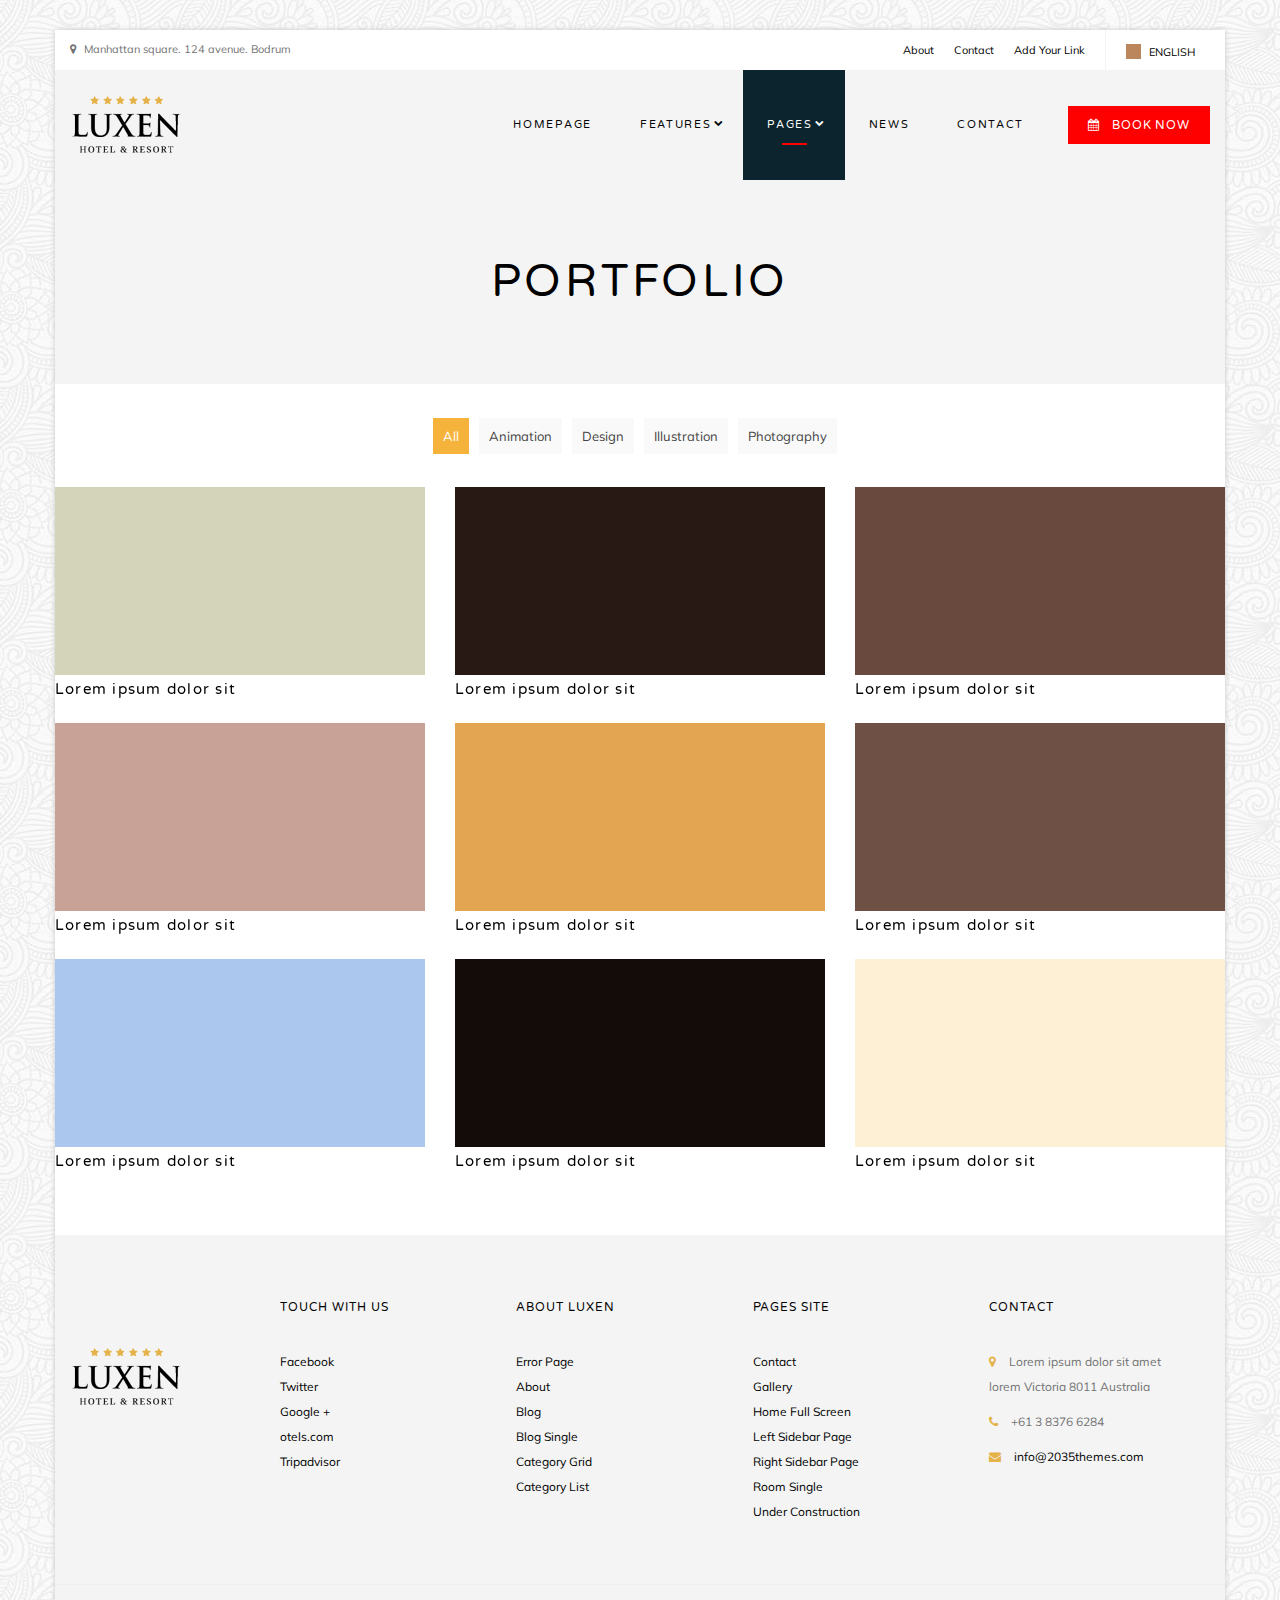
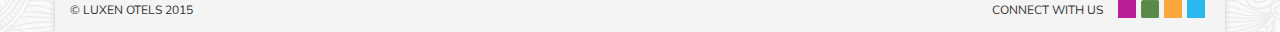
<file: portfolio.html>
<!DOCTYPE html>
<!--[if lt IE 7]>      <html class="no-js lt-ie9 lt-ie8 lt-ie7"> <![endif]-->
<!--[if IE 7]>         <html class="no-js lt-ie9 lt-ie8"> <![endif]-->
<!--[if IE 8]>         <html class="no-js lt-ie9"> <![endif]-->
<!--[if gt IE 8]><!-->
<html class="no-js"> <!--<![endif]-->
<head>
<meta charset="utf-8">
<meta http-equiv="X-UA-Compatible" content="IE=edge,chrome=1">
<title>Portfolio | Luxen Premium Hotel Template</title>
<meta name="description" content="">
<meta name="viewport" content="width=device-width, initial-scale=1, maximum-scale=1" />
<link rel="shortcut icon" href="img/favicon.ico" />
<!-- CSS FILES -->
<link rel="stylesheet" href="css/bootstrap.min.css">
<link rel="stylesheet" href="css/flexslider.css">
<link rel="stylesheet" href="css/prettyPhoto.css">
<link rel="stylesheet" href="css/main.css">
<link rel="stylesheet" href="css/2035.responsive.css">

<script src="js/vendor/modernizr-2.8.3-respond-1.1.0.min.js"></script>
<!-- Respond.js IE8 support of HTML5 elements and media queries -->
<!--[if lt IE 9]>
  <script src="js/respond.min.js"></script>
<![endif]-->
</head>
<body class="boxed">
<!--[if lt IE 7]>
    <p class="chromeframe">You are using an <strong>outdated</strong> browser. Please <a href="http://browsehappy.com/">upgrade your browser</a> or <a href="http://www.google.com/chromeframe/?redirect=true">activate Google Chrome Frame</a> to improve your experience.</p>
<![endif]-->
<div id="wrapper" class="container">
	<div class="header"><!-- Header Section -->
		<div class="pre-header"><!-- Pre-header -->
			<div class="container">
				<div class="row">
					<div class="pull-left pre-address-b"><p><i class="fa fa-map-marker"></i> Manhattan square. 124 avenue. Bodrum</p></div>
					<div class="pull-right">
						<div class="pull-left">
							<ul class="pre-link-box">
								<li><a href="about.html">About</a></li>
								<li><a href="contact.html">Contact</a></li>
								<li><a href="#">Add Your Link</a></li>
							</ul>
						</div>
						<div class="pull-right">
							<div class="language-box">
								<ul>
									<li><a href="#"><img alt="language" src="temp/english.png"><span class="language-text">ENGLISH</span></a></li>
									<li><a href="#"><img alt="language" src="temp/germany.png"><span class="language-text">DEUTSCH</span></a></li>
									<li><a href="#"><img alt="language" src="temp/france.png"><span class="language-text">FRANÇAIS</span></a></li>
									<li><a href="#"><img alt="language" src="temp/poland.png"><span class="language-text">POLSKI</span></a></li>
								</ul>
							</div>
						</div>
					</div>
				</div>
			</div>
		</div>
		<div class="main-header"><!-- Main-header -->
			<div class="container">
				<div class="row">
					<div class="pull-left">
						<div class="logo">
							<a href="index.html"><img alt="Logo" src="img/logo.png" class="img-responsive" /></a>
						</div>
					</div>
					<div class="pull-right">
						<div class="pull-left">
							<nav class="nav">
								<ul id="navigate" class="sf-menu navigate">
									<li><a href="index.html">HOMEPAGE</a></li>
									<li class="parent-menu"><a href="#">FEATURES</a>
										<ul>
											<li><a href="#">2 Homepages</a></li>
											<li><a href="#">Ajax/PHP Booking Form</a></li>
											<li><a href="#">Ultra Responsive</a></li>
											<li><a href="under-construction.html">Countdown Page</a></li>
											<li><a href="#">2 Category Pages</a></li>
											<li><a href="404.html">404 Page</a></li>
										</ul>
									</li>
									<li class="parent-menu active"><a href="#">PAGES</a>
										<ul>
											<li><a href="about.html">About</a></li>
											<li><a href="category-grid.html">Category Grid</a></li>
											<li><a href="category-list.html">Category List</a></li>
											<li><a href="room-single.html">Room Details</a></li>
											<li><a href="reservation-form-dark.html">Dark Reservation Form</a></li>
											<li><a href="reservation-form-light.html">Light Reservation Form</a></li>
											<li><a href="gallery.html">Gallery</a></li>
											<li><a href="blog.html">Blog</a></li>
											<li><a href="blog-details.html">Blog Single</a></li>
											<li><a href="left-sidebar-page.html">Left Sidebar Page</a></li>
											<li><a href="right-sidebar-page.html">Right Sidebar Page</a></li>
											<li><a href="under-construction.html">Under Construction</a></li>
											<li><a href="404.html">404 Page</a></li>
										</ul>
									</li>
									<li><a href="blog.html">NEWS</a></li>
									<li><a href="contact.html">CONTACT</a></li>
								</ul>
							</nav>
						</div>
						<div class="pull-right">
							<div class="button-style-1 margint45">
								<a href="reservation-form-dark.html"><i class="fa fa-calendar"></i>BOOK NOW</a>
							</div>
						</div>
					</div>
				</div>
			</div>
		</div>
	</div>
	<div class="breadcrumb breadcrumb-1 pos-center">
		<h1>PORTFOLIO</h1>
	</div>
	<div class="content portfolio-page"><!-- Gallery Section -->
		<div class="container">
			<div class="row">	

				<div class="portfolio-filters clearfix">
					<ul>
						<li><a href="#" class="active" data-filter="*">All</a></li>
						<li><a href="#" data-filter=".animation">Animation</a></li>
						<li><a href="#" data-filter=".design">Design</a></li>
						<li><a href="#" data-filter=".illustration">Illustration</a></li>
						<li><a href="#" data-filter=".photography">Photography</a></li>
					</ul>
				</div>
				<div class="row portfolio-box">
					<div class="col-lg-4 col-sm-4 item design">
						<div class="prtf-itm prtf-itm-3s">
							<img src="temp/room-gallery-image-1.jpg" class="img-responsive" alt="" />
							<div class="mask">
								<div class="prt-lnk-wrppr clearfix">
				                	<div class="pull-left popup"><a href="temp/room-gallery-image-1.jpg" class="prettyPhoto"><i class="icon-search"></i></a></div>
				                	<div class="pull-left extlink"><a href="gallery.html"><i class="icon-link"></i></a></div>
				                </div>
		                	</div>
						</div>
						<div class="portfolio-info-box">
							<h5><a href="gallery.html">Lorem ipsum dolor sit</a></h5>
						</div>
					</div>
					<div class="col-lg-4 col-sm-4 item design animation">
						<div class="prtf-itm prtf-itm-3s">
							<img src="temp/room-gallery-image-2.jpg" class="img-responsive" alt="" />
							<div class="mask">
								<div class="prt-lnk-wrppr clearfix">
				                	<div class="pull-left popup"><a href="temp/room-gallery-image-2.jpg" class="prettyPhoto"><i class="icon-search"></i></a></div>
				                	<div class="pull-left extlink"><a href="gallery.html"><i class="icon-link"></i></a></div>
				                </div>
		                	</div>
						</div>
						<div class="portfolio-info-box">
							<h5><a href="gallery.html">Lorem ipsum dolor sit</a></h5>
						</div>
					</div>
					<div class="col-lg-4 col-sm-4 item animation">
						<div class="prtf-itm prtf-itm-3s">
							<img src="temp/room-gallery-image-3.jpg" class="img-responsive" alt="" />
							<div class="mask">
								<div class="prt-lnk-wrppr clearfix">
				                	<div class="pull-left popup"><a href="temp/room-gallery-image-3.jpg" class="prettyPhoto"><i class="icon-search"></i></a></div>
				                	<div class="pull-left extlink"><a href="gallery.html"><i class="icon-link"></i></a></div>
				                </div>
		                	</div>
						</div>
						<div class="portfolio-info-box">
							<h5><a href="gallery.html">Lorem ipsum dolor sit</a></h5>
						</div>
					</div>	
					<div class="col-lg-4 col-sm-4 item photography">
						<div class="prtf-itm prtf-itm-3s">
							<img src="temp/room-gallery-image-4.jpg" class="img-responsive" alt="" />
							<div class="mask">
								<div class="prt-lnk-wrppr clearfix">
				                	<div class="pull-left popup"><a href="temp/room-gallery-image-4.jpg" class="prettyPhoto"><i class="icon-search"></i></a></div>
				                	<div class="pull-left extlink"><a href="gallery.html"><i class="icon-link"></i></a></div>
				                </div>
		                	</div>
						</div>
						<div class="portfolio-info-box">
							<h5><a href="gallery.html">Lorem ipsum dolor sit</a></h5>
						</div>
					</div>
					<div class="col-lg-4 col-sm-4 item design">
						<div class="prtf-itm prtf-itm-3s">
							<img src="temp/room-gallery-image-5.jpg" class="img-responsive" alt="" />
							<div class="mask">
								<div class="prt-lnk-wrppr clearfix">
				                	<div class="pull-left popup"><a href="temp/room-gallery-image-5.jpg" class="prettyPhoto"><i class="icon-search"></i></a></div>
				                	<div class="pull-left extlink"><a href="gallery.html"><i class="icon-link"></i></a></div>
				                </div>
		                	</div>
						</div>
						<div class="portfolio-info-box">
							<h5><a href="gallery.html">Lorem ipsum dolor sit</a></h5>
						</div>
					</div>
					<div class="col-lg-4 col-sm-4 item photography">
						<div class="prtf-itm prtf-itm-3s">
							<img src="temp/room-gallery-image-6.jpg" class="img-responsive" alt="" />
							<div class="mask">
								<div class="prt-lnk-wrppr clearfix">
				                	<div class="pull-left popup"><a href="temp/room-gallery-image-6.jpg" class="prettyPhoto"><i class="icon-search"></i></a></div>
				                	<div class="pull-left extlink"><a href="gallery.html"><i class="icon-link"></i></a></div>
				                </div>
		                	</div>
						</div>
						<div class="portfolio-info-box">
							<h5><a href="gallery.html">Lorem ipsum dolor sit</a></h5>
						</div>
					</div>
					<div class="col-lg-4 col-sm-4 item illustration">
						<div class="prtf-itm prtf-itm-3s">
							<img src="temp/room-gallery-image-7.jpg" class="img-responsive" alt="" />
							<div class="mask">
								<div class="prt-lnk-wrppr clearfix">
				                	<div class="pull-left popup"><a href="temp/room-gallery-image-7.jpg" class="prettyPhoto"><i class="icon-search"></i></a></div>
				                	<div class="pull-left extlink"><a href="gallery.html"><i class="icon-link"></i></a></div>
				                </div>
		                	</div>
						</div>
						<div class="portfolio-info-box">
							<h5><a href="gallery.html">Lorem ipsum dolor sit</a></h5>
						</div>
					</div>
					<div class="col-lg-4 col-sm-4 item animation">
						<div class="prtf-itm prtf-itm-3s">
							<img src="temp/room-gallery-image-8.jpg" class="img-responsive" alt="" />
							<div class="mask">
								<div class="prt-lnk-wrppr clearfix">
				                	<div class="pull-left popup"><a href="temp/room-gallery-image-8.jpg" class="prettyPhoto"><i class="icon-search"></i></a></div>
				                	<div class="pull-left extlink"><a href="gallery.html"><i class="icon-link"></i></a></div>
				                </div>
		                	</div>
						</div>
						<div class="portfolio-info-box">
							<h5><a href="gallery.html">Lorem ipsum dolor sit</a></h5>
						</div>
					</div>
					<div class="col-lg-4 col-sm-4 item design">
						<div class="prtf-itm prtf-itm-3s">
							<img src="temp/room-gallery-image-9.jpg" class="img-responsive" alt="" />
							<div class="mask">
								<div class="prt-lnk-wrppr clearfix">
				                	<div class="pull-left popup"><a href="temp/room-gallery-image-9.jpg" class="prettyPhoto"><i class="icon-search"></i></a></div>
				                	<div class="pull-left extlink"><a href="gallery.html"><i class="icon-link"></i></a></div>
				                </div>
		                	</div>
						</div>
						<div class="portfolio-info-box">
							<h5><a href="gallery.html">Lorem ipsum dolor sit</a></h5>
						</div>
					</div>		
				</div>



			</div>
		</div>
	</div>
	<div class="footer margint40"><!-- Footer Section -->
		<div class="main-footer">
			<div class="container">
				<div class="row">
					<div class="col-lg-2 col-sm-2 footer-logo">
						<img alt="Logo" src="img/logo.png" class="img-responsive" >
					</div>
					<div class="col-lg-10 col-sm-10">
						<div class="col-lg-3 col-sm-3">
							<h6>TOUCH WITH US</h6>
							<ul class="footer-links">
								<li><a href="#">Facebook</a></li>
								<li><a href="#">Twitter</a></li>
								<li><a href="#">Google +</a></li>
								<li><a href="#">otels.com</a></li>
								<li><a href="#">Tripadvisor</a></li>
							</ul>
						</div>
						<div class="col-lg-3 col-sm-3">
							<h6>ABOUT LUXEN</h6>
							<ul class="footer-links">
								<li><a href="404.html">Error Page</a></li>
								<li><a href="about.html">About</a></li>
								<li><a href="blog.html">Blog</a></li>
								<li><a href="blog-details.html">Blog Single</a></li>
								<li><a href="category-grid.html">Category Grid</a></li>
								<li><a href="category-list.html">Category List</a></li>
							</ul>
						</div>
						<div class="col-lg-3 col-sm-3">
							<h6>PAGES SITE</h6>
							<ul class="footer-links">
								<li><a href="contact.html">Contact</a></li>
								<li><a href="gallery.html">Gallery</a></li>
								<li><a href="index-full-screen.html">Home Full Screen</a></li>
								<li><a href="left-sidebar-page.html">Left Sidebar Page</a></li>
								<li><a href="right-sidebar-page.html">Right Sidebar Page</a></li>
								<li><a href="room-single.html">Room Single</a></li>
								<li><a href="under-construction.html">Under Construction</a></li>
							</ul>
						</div>
						<div class="col-lg-3 col-sm-3">
							<h6>CONTACT</h6>
							<ul class="footer-links">
								<li><p><i class="fa fa-map-marker"></i> Lorem ipsum dolor sit amet lorem Victoria 8011 Australia </p></li>
								<li><p><i class="fa fa-phone"></i> +61 3 8376 6284 </p></li>
								<li><p><i class="fa fa-envelope"></i> <a href="mailto:info@2035themes.com">info@2035themes.com</a></p></li>
							</ul>
						</div>
					</div>
				</div>
			</div>
		</div>
		<div class="pre-footer">
			<div class="container">
				<div class="row">
					<div class="pull-left"><p>© LUXEN OTELS 2015</p></div>
					<div class="pull-right">
						<ul>
							<li><p>CONNECT WITH US</p></li>
							<li><a><img alt="Facebook" src="temp/orkut.png" ></a></li>
							<li><a><img alt="Tripadvisor" src="temp/tripadvisor.png" ></a></li>
							<li><a><img alt="Yelp" src="temp/hyves.png" ></a></li>
							<li><a><img alt="Twitter" src="temp/skype.png" ></a></li>
						</ul>
					</div>
				</div>
			</div>
		</div>
	</div>
</div>
<!-- JS FILES -->
<script src="js/vendor/jquery-1.11.1.min.js"></script>
<script src="js/vendor/bootstrap.min.js"></script>
<script src="js/retina-1.1.0.min.js"></script>
<script src="js/jquery.flexslider-min.js"></script>
<script src="js/superfish.pack.1.4.1.js"></script>
<script src="js/jquery.isotope.min.js"></script>
<script src="js/jquery.slicknav.min.js"></script>
<script src="js/jquery.prettyPhoto.js"></script>
<script src="js/jquery.parallax-1.1.3.js"></script>
<script src="js/main.js"></script>
<!--
<script>
    var _gaq=[['_setAccount','UA-XXXXX-X'],['_trackPageview']];
    (function(d,t){var g=d.createElement(t),s=d.getElementsByTagName(t)[0];
    g.src='//www.google-analytics.com/ga.js';
    s.parentNode.insertBefore(g,s)}(document,'script'));
</script>
-->
</body>
</html>
</file>
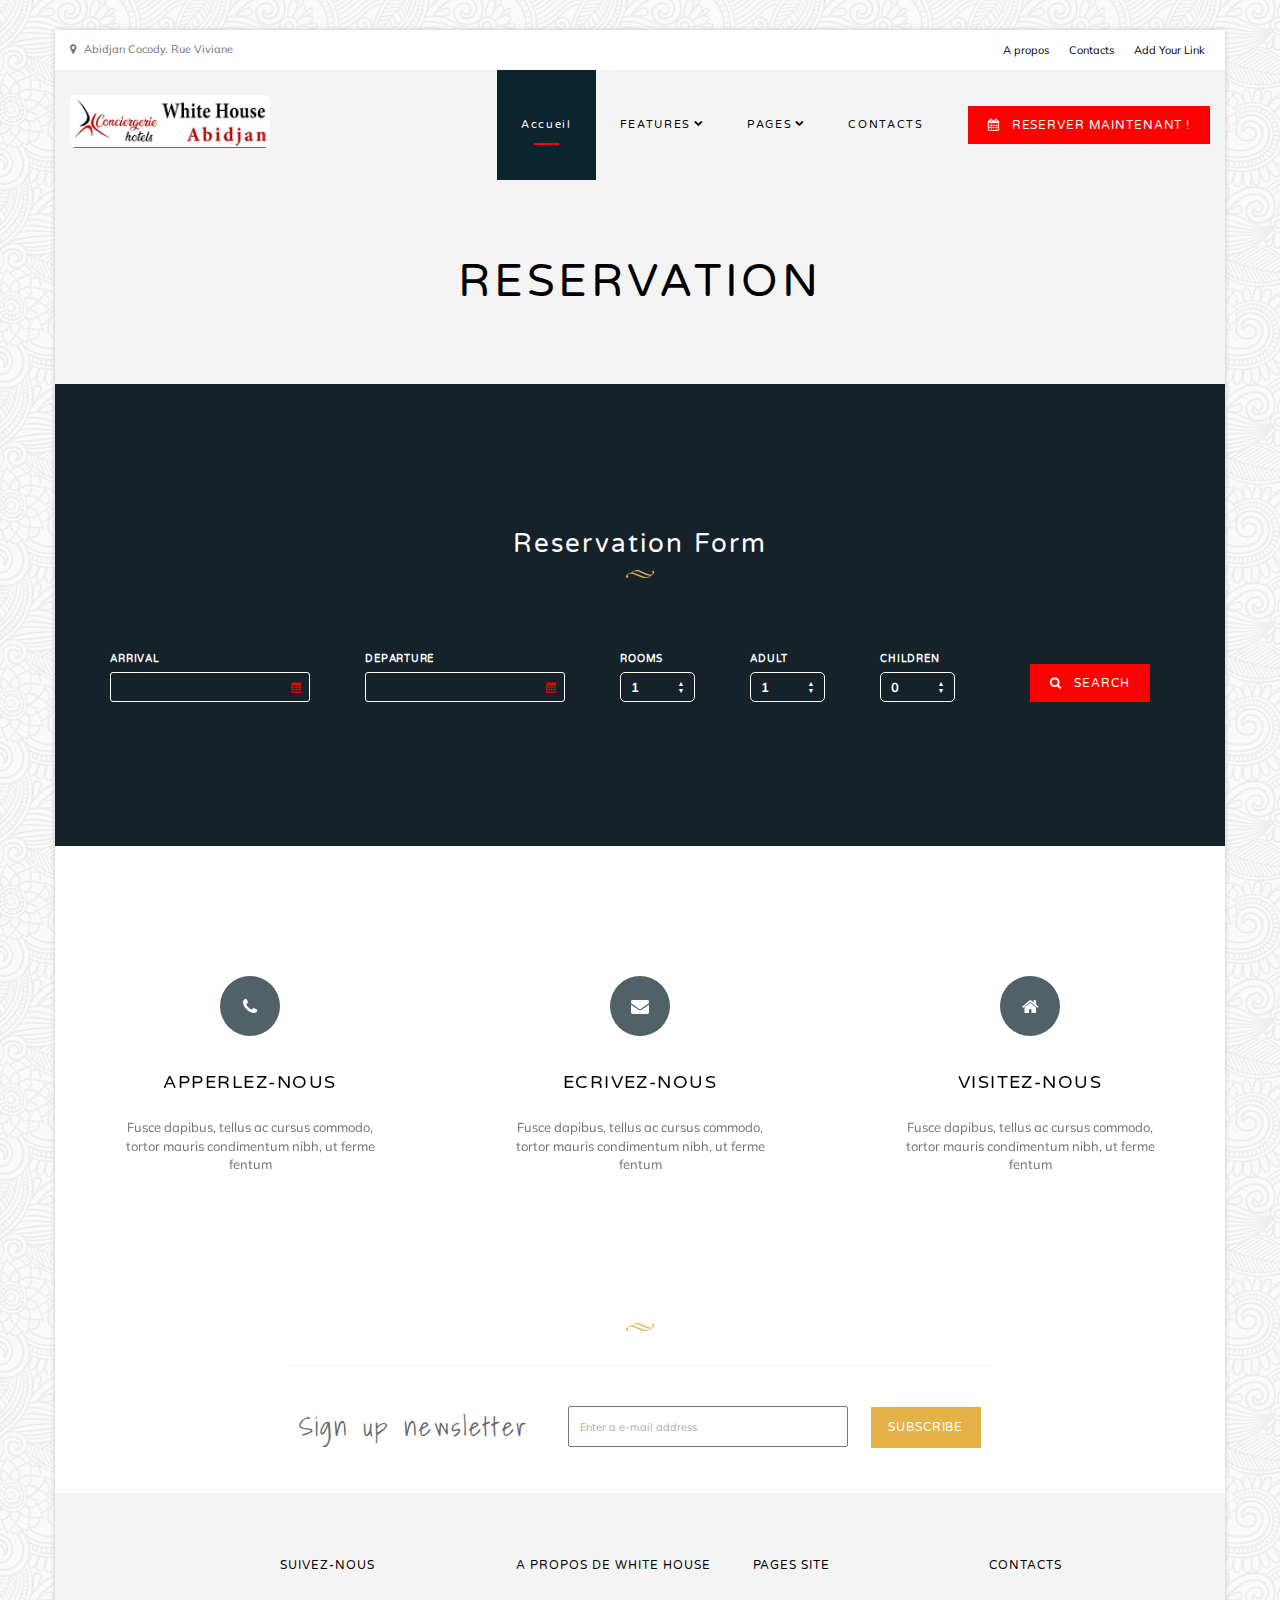
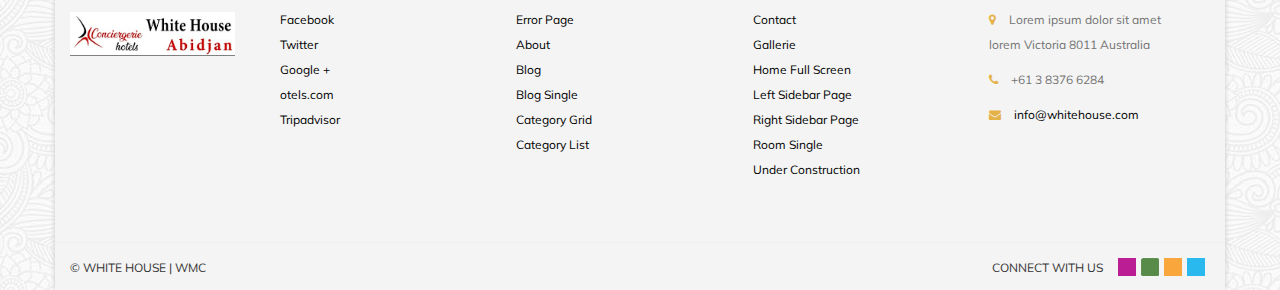
<file: reservation-form-dark.html>
<!DOCTYPE html>
<!--[if lt IE 7]>      <html class="no-js lt-ie9 lt-ie8 lt-ie7"> <![endif]-->
<!--[if IE 7]>         <html class="no-js lt-ie9 lt-ie8"> <![endif]-->
<!--[if IE 8]>         <html class="no-js lt-ie9"> <![endif]-->
<!--[if gt IE 8]><!-->
<html class="no-js"> <!--<![endif]-->
<head>
<meta charset="utf-8">
<meta http-equiv="X-UA-Compatible" content="IE=edge,chrome=1">
<title>Conciegerie Hotel White House</title>
<meta name="description" content="">
<meta name="viewport" content="width=device-width, initial-scale=1, maximum-scale=1" />
<link rel="shortcut icon" href="img/favicon.ico" />
<!-- CSS FILES -->
<link rel="stylesheet" href="css/bootstrap.min.css">
<link rel="stylesheet" href="css/flexslider.css">
<link rel="stylesheet" href="css/prettyPhoto.css">
<link rel="stylesheet" href="css/datepicker.css">
<link rel="stylesheet" href="css/selectordie.css">
<link rel="stylesheet" href="css/main.css">
<link rel="stylesheet" href="css/2035.responsive.css">

<script src="js/vendor/modernizr-2.8.3-respond-1.1.0.min.js"></script>
<!-- Respond.js IE8 support of HTML5 elements and media queries -->
<!--[if lt IE 9]>
  <script src="js/respond.min.js"></script>
<![endif]-->
</head>
<body class="boxed">
<!--[if lt IE 7]>
    <p class="chromeframe">You are using an <strong>outdated</strong> browser. Please <a href="http://browsehappy.com/">upgrade your browser</a> or <a href="http://www.google.com/chromeframe/?redirect=true">activate Google Chrome Frame</a> to improve your experience.</p>
<![endif]-->
<div id="wrapper" class="container">
	<div class="header"><!-- Header Section -->
		<div class="pre-header"><!-- Pre-header -->
			<div class="container">
				<div class="row">
					<div class="pull-left pre-address-b"><p><i class="fa fa-map-marker"></i> Abidjan Cocody. Rue Viviane</p></div>
					<div class="pull-right">
						<div class="pull-left">
							<ul class="pre-link-box">
								<li><a href="about.html">A propos</a></li>
								<li><a href="contact.html">Contacts</a></li>
								<li><a href="#">Add Your Link</a></li>
							</ul>
						</div>
						<div class="pull-right">
							<div class="language-box" style="display: none;">
								<ul>
									<li><a href="#"><img alt="language" src="temp/english.png"><span class="language-text">ENGLISH</span></a></li>
									<li><a href="#"><img alt="language" src="temp/germany.png"><span class="language-text">DEUTSCH</span></a></li>
									<li><a href="#"><img alt="language" src="temp/france.png"><span class="language-text">FRANÇAIS</span></a></li>
									<li><a href="#"><img alt="language" src="temp/poland.png"><span class="language-text">POLSKI</span></a></li>
								</ul>
							</div>
						</div>
					</div>
				</div>
			</div>
		</div>
		<div class="main-header"><!-- Main-header -->
			<div class="container">
				<div class="row">
					<div class="pull-left">
						<div class="logo">
							<a href="index.html"><img alt="Logo" src="img/logo-white.png" width="200" class="img-responsive img-rounded" /></a>
						</div>
					</div>
					<div class="pull-right">
						<div class="pull-left">
							<nav class="nav">
								<ul id="navigate" class="sf-menu navigate">
									<li class="active"><a href="index.html">Accueil</a></li>
									<li class="parent-menu"><a href="#">FEATURES</a>
										<ul>
											<li><a href="#">2 Homepages</a></li>
											<li><a href="#">Ajax/PHP Booking Form</a></li>
											<li><a href="#">Ultra Responsive</a></li>
											<li><a href="under-construction.html">Countdown Page</a></li>
											<li><a href="#">2 Category Pages</a></li>
											<li><a href="404.html">404 Page</a></li>
										</ul>
									</li>
									<li class="parent-menu"><a href="#">PAGES</a>
										<ul>
											<li><a href="about.html">About</a></li>
											<li><a href="category-grid.html">Category Grid</a></li>
											<li><a href="category-list.html">Category List</a></li>
											<li><a href="room-single.html">Room Details</a></li>
											<li><a href="reservation-form-dark.html">Dark Reservation Form</a></li>
											<li><a href="reservation-form-light.html">Light Reservation Form</a></li>
											<li><a href="gallery.html">Gallery</a></li>
											<li><a href="blog.html">Blog</a></li>
											<li><a href="blog-details.html">Blog Single</a></li>
											<li><a href="left-sidebar-page.html">Left Sidebar Page</a></li>
											<li><a href="right-sidebar-page.html">Right Sidebar Page</a></li>
											<li><a href="under-construction.html">Under Construction</a></li>
											<li><a href="404.html">404 Page</a></li>
										</ul>
									</li>
									<!-- <li><a href="blog.html"></a></li> -->
									<li><a href="contact.html">CONTACTS</a></li>
								</ul>
							</nav>
						</div>
						<div class="pull-right">
							<div class="button-style-1 margint45">
								<a href="reservation-form-dark.html"><i class="fa fa-calendar"></i>RESERVER MAINTENANT !</a>
							</div>
						</div>
					</div>
				</div>
			</div>
		</div>
	</div>
	<div class="breadcrumb breadcrumb-1 pos-center">
		<h1>RESERVATION  </h1>
	</div>
	<div class="free-book">
		<div class="book-slider">
			<div class="container">
				<div class="row pos-center">
					<div class="pos-center white-title marginb60">
						<h2>Reservation Form</h2>
						<img src="img/shape.png">
					</div>
					<div class="reserve-form-area">
						<form action="#" method="post" id="ajax-reservation-form">
							<ul class="clearfix">
								<li class="li-input">
									<label>ARRIVAL</label>
									<input type="text" id="dpd1" name="dpd1" class="date-selector" placeholder="&#xf073;" />
								</li>
								<li class="li-input">
									<label>DEPARTURE</label>
									<input type="text" id="dpd2" name="dpd2" class="date-selector" placeholder="&#xf073;" />
								</li>
								<li class="li-select">
									<label>ROOMS</label>
									<select name="rooms" class="pretty-select">
										<option selected="selected" value="1" >1</option>
										<option value="2">2</option>
										<option value="3">3</option>
										<option value="4">4</option>
										<option value="5">5</option>
									</select>
								</li>
								<li class="li-select">
									<label>ADULT</label>
									<select name="adult" class="pretty-select">
										<option selected="selected" value="1" >1</option>
										<option value="2">2</option>
										<option value="3">3</option>
										<option value="4">4</option>
										<option value="5">5</option>
									</select>
								</li>
								<li class="li-select">
									<label>CHILDREN</label>
									<select name="children" class="pretty-select">
										<option selected="selected" value="0" >0</option>
										<option value="1">1</option>
										<option value="2">2</option>
										<option value="3">3</option>
										<option value="4">4</option>
										<option value="5">5</option>
									</select>
								</li>
								<li>
									<div class="button-style-1 margint30">
										<a id="res-submit" href="#"><i class="fa fa-search"></i>SEARCH</a>
									</div>
								</li>
							</ul>
						</form>
					</div>
				</div>
			</div>
		</div>
	</div>

	<div id="parallax123" class="parallax parallax-one clearfix margint60"><!-- Parallax Section -->
		<div class="support-section">
			<div class="container">
				<div class="row">
					<div class="col-lg-4 col-sm-4">
						<div class="flip-container" ontouchstart="this.classList.toggle('hover');">
							<div class="flipper">
								<div class="support-box pos-center front">
									<div class="support-box-title"><i class="fa fa-phone"></i></div>
									<h4>APPERLEZ-NOUS</h4>
									<p class="margint20">Fusce dapibus, tellus ac cursus commodo, tortor mauris condimentum nibh, ut ferme fentum</p>
								</div>
								<div class="support-box pos-center back">
									<div class="support-box-title"><i class="fa fa-phone"></i></div>
									<h4>NUMERO DE TELEPHONE</h4>
									<p class="margint20">Lorem ipsum dolor sit amet, consectetur adipisicing elit. Minima, et.<br />+61 3 8376 6284</p>
								</div>
							</div>
						</div>
					</div>
					<div class="col-lg-4 col-sm-4">
						<div class="flip-container" ontouchstart="this.classList.toggle('hover');">
							<div class="flipper">
								<div class="support-box pos-center front">
									<div class="support-box-title"><i class="fa fa-envelope"></i></div>
									<h4>ECRIVEZ-NOUS</h4>
									<p class="margint20">Fusce dapibus, tellus ac cursus commodo, tortor mauris condimentum nibh, ut ferme fentum</p>
								</div>
								<div class="support-box pos-center back">
									<div class="support-box-title"><i class="fa fa-envelope"></i></div>
									<h4>E-MAIL ADDRESS</h4>
									<p class="margint20">Lorem ipsum dolor sit amet, consectetur adipisicing elit. Minima, et.<br />luxen@2035themes.com</p>
								</div>
							</div>
						</div>
					</div>
					<div class="col-lg-4 col-sm-4">
						<div class="flip-container" ontouchstart="this.classList.toggle('hover');">
							<div class="flipper">
								<div class="support-box pos-center front">
									<div class="support-box-title"><i class="fa fa-home"></i></div>
									<h4>VISITEZ-NOUS</h4>
									<p class="margint20">Fusce dapibus, tellus ac cursus commodo, tortor mauris condimentum nibh, ut ferme fentum</p>
								</div>
								<div class="support-box pos-center back">
									<div class="support-box-title"><i class="fa fa-home"></i></div>
									<h4>ADDRESSE</h4>
									<p class="margint20">Lorem ipsum dolor sit amet, consectetur adipisicing elit. Minima, et.<br />Abidjan, Cocody. Rue Viviane</p>
								</div>
							</div>
						</div>
					</div>
				</div>
			</div>
		</div>
	</div>
		<div class="newsletter-section"><!-- Newsletter Section -->
			<div class="container">
				<div class="row">
					<div class="newsletter-top pos-center margint30">
						<img alt="Shape Image" src="img/shape.png" >
					</div>
					<div class="newsletter-form margint40 pos-center">
						<div class="newsletter-wrapper">
							<div class="pull-left">
								<h2>Sign up newsletter</h2>
							</div>
							<div class="pull-left">
								<form action="#" method="post" id="ajax-contact-form">
									<input type="text" placeholder="Enter a e-mail address">
									<input type="submit" value="SUBSCRIBE" >
								</form>
							</div>
						</div>
					</div>
				</div>
			</div>
		</div>
		<div class="footer margint40"><!-- Footer Section -->
			<div class="main-footer">
				<div class="container">
					<div class="row">
						<div class="col-lg-2 col-sm-2 footer-logo">
							<img alt="Logo" src="img/logo-white.png" class="img-responsive" >
						</div>
						<div class="col-lg-10 col-sm-10">
							<div class="col-lg-3 col-sm-3">
								<h6>SUIVEZ-NOUS</h6>
								<ul class="footer-links">
									<li><a href="#">Facebook</a></li>
									<li><a href="#">Twitter</a></li>
									<li><a href="#">Google +</a></li>
									<li><a href="#">otels.com</a></li>
									<li><a href="#">Tripadvisor</a></li>
								</ul>
							</div>
							<div class="col-lg-3 col-sm-3">
								<h6>A PROPOS DE WHITE HOUSE</h6>
								<ul class="footer-links">
									<li><a href="404.html">Error Page</a></li>
									<li><a href="about.html">About</a></li>
									<li><a href="blog.html">Blog</a></li>
									<li><a href="blog-details.html">Blog Single</a></li>
									<li><a href="category-grid.html">Category Grid</a></li>
									<li><a href="category-list.html">Category List</a></li>
								</ul>
							</div>
							<div class="col-lg-3 col-sm-3">
								<h6>PAGES SITE</h6>
								<ul class="footer-links">
									<li><a href="contact.html">Contact</a></li>
									<li><a href="gallery.html">Gallerie</a></li>
									<li><a href="index-full-screen.html">Home Full Screen</a></li>
									<li><a href="left-sidebar-page.html">Left Sidebar Page</a></li>
									<li><a href="right-sidebar-page.html">Right Sidebar Page</a></li>
									<li><a href="room-single.html">Room Single</a></li>
									<li><a href="under-construction.html">Under Construction</a></li>
								</ul>
							</div>
							<div class="col-lg-3 col-sm-3">
								<h6>CONTACTS</h6>
								<ul class="footer-links">
									<li><p><i class="fa fa-map-marker"></i> Lorem ipsum dolor sit amet lorem Victoria 8011 Australia </p></li>
									<li><p><i class="fa fa-phone"></i> +61 3 8376 6284 </p></li>
									<li><p><i class="fa fa-envelope"></i> <a href="mailto:info@2035themes.com">info@whitehouse.com</a></p></li>
								</ul>
							</div>
						</div>
					</div>
				</div>
			</div>
			<div class="pre-footer">
				<div class="container">
					<div class="row">
						<div class="pull-left"><p>© WHITE HOUSE | WMC</p></div>
						<div class="pull-right">
							<ul>
								<li><p>CONNECT WITH US</p></li>
								<li><a><img alt="Facebook" src="temp/orkut.png" ></a></li>
								<li><a><img alt="Tripadvisor" src="temp/tripadvisor.png" ></a></li>
								<li><a><img alt="Yelp" src="temp/hyves.png" ></a></li>
								<li><a><img alt="Twitter" src="temp/skype.png" ></a></li>
							</ul>
						</div>
					</div>
				</div>
			</div>
		</div>

</div>
<!-- JS FILES -->
<script src="js/vendor/jquery-1.11.1.min.js"></script>
<script src="js/vendor/bootstrap.min.js"></script>
<script src="js/retina-1.1.0.min.js"></script>
<script src="js/jquery.flexslider-min.js"></script>
<script src="js/superfish.pack.1.4.1.js"></script>
<script src="js/jquery.prettyPhoto.js"></script>
<script src="js/bootstrap-datepicker.js"></script>
<script src="js/selectordie.min.js"></script>
<script src="js/jquery.slicknav.min.js"></script>
<script src="js/jquery.parallax-1.1.3.js"></script>
<script src="js/main.js"></script>
<!--
<script>
    var _gaq=[['_setAccount','UA-XXXXX-X'],['_trackPageview']];
    (function(d,t){var g=d.createElement(t),s=d.getElementsByTagName(t)[0];
    g.src='//www.google-analytics.com/ga.js';
    s.parentNode.insertBefore(g,s)}(document,'script'));
</script>
-->
</body>
</html>
</file>
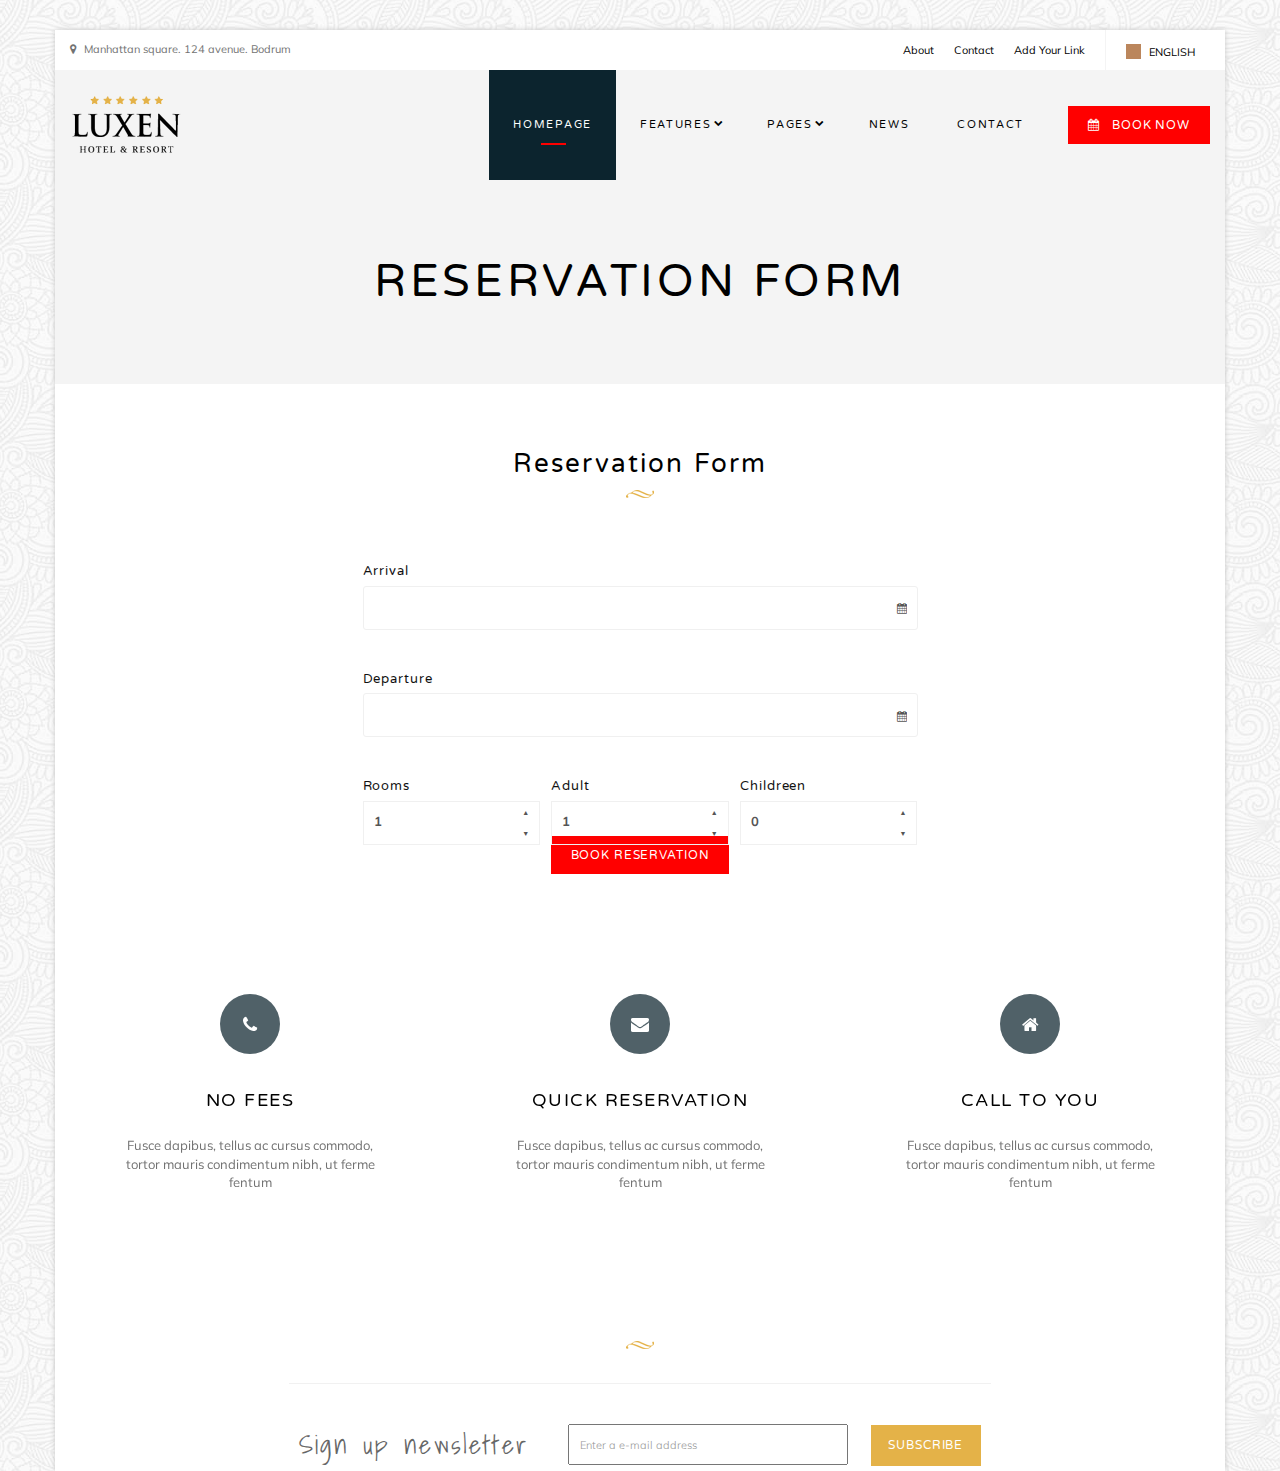
<file: reservation-form-light.html>
<!DOCTYPE html>
<!--[if lt IE 7]>      <html class="no-js lt-ie9 lt-ie8 lt-ie7"> <![endif]-->
<!--[if IE 7]>         <html class="no-js lt-ie9 lt-ie8"> <![endif]-->
<!--[if IE 8]>         <html class="no-js lt-ie9"> <![endif]-->
<!--[if gt IE 8]><!-->
<html class="no-js"> <!--<![endif]-->
<head>
<meta charset="utf-8">
<meta http-equiv="X-UA-Compatible" content="IE=edge,chrome=1">
<title>Light Reservation Form - Luxen Premium Hotel Template</title>
<meta name="description" content="">
<meta name="viewport" content="width=device-width, initial-scale=1, maximum-scale=1" />
<link rel="shortcut icon" href="img/favicon.ico" />
<!-- CSS FILES -->
<link rel="stylesheet" href="css/bootstrap.min.css">
<link rel="stylesheet" href="css/flexslider.css">
<link rel="stylesheet" href="css/prettyPhoto.css">
<link rel="stylesheet" href="css/datepicker.css">
<link rel="stylesheet" href="css/selectordie.css">
<link rel="stylesheet" href="css/main.css">
<link rel="stylesheet" href="css/2035.responsive.css">

<script src="js/vendor/modernizr-2.8.3-respond-1.1.0.min.js"></script>
<!-- Respond.js IE8 support of HTML5 elements and media queries -->
<!--[if lt IE 9]>
  <script src="js/respond.min.js"></script>
<![endif]-->
</head>
<body class="boxed">
<!--[if lt IE 7]>
    <p class="chromeframe">You are using an <strong>outdated</strong> browser. Please <a href="http://browsehappy.com/">upgrade your browser</a> or <a href="http://www.google.com/chromeframe/?redirect=true">activate Google Chrome Frame</a> to improve your experience.</p>
<![endif]-->
<div id="wrapper" class="container">
	<div class="header"><!-- Header Section -->
		<div class="pre-header"><!-- Pre-header -->
			<div class="container">
				<div class="row">
					<div class="pull-left pre-address-b"><p><i class="fa fa-map-marker"></i> Manhattan square. 124 avenue. Bodrum</p></div>
					<div class="pull-right">
						<div class="pull-left">
							<ul class="pre-link-box">
								<li><a href="about.html">About</a></li>
								<li><a href="contact.html">Contact</a></li>
								<li><a href="#">Add Your Link</a></li>
							</ul>
						</div>
						<div class="pull-right">
							<div class="language-box">
								<ul>
									<li><a href="#"><img alt="language" src="temp/english.png"><span class="language-text">ENGLISH</span></a></li>
									<li><a href="#"><img alt="language" src="temp/germany.png"><span class="language-text">DEUTSCH</span></a></li>
									<li><a href="#"><img alt="language" src="temp/france.png"><span class="language-text">FRANÇAIS</span></a></li>
									<li><a href="#"><img alt="language" src="temp/poland.png"><span class="language-text">POLSKI</span></a></li>
								</ul>
							</div>
						</div>
					</div>
				</div>
			</div>
		</div>
		<div class="main-header"><!-- Main-header -->
			<div class="container">
				<div class="row">
					<div class="pull-left">
						<div class="logo">
							<a href="index.html"><img alt="Logo" src="img/logo.png" class="img-responsive" /></a>
						</div>
					</div>
					<div class="pull-right">
						<div class="pull-left">
							<nav class="nav">
								<ul id="navigate" class="sf-menu navigate">
									<li class="active"><a href="index.html">HOMEPAGE</a></li>
									<li class="parent-menu"><a href="#">FEATURES</a>
										<ul>
											<li><a href="#">2 Homepages</a></li>
											<li><a href="#">Ajax/PHP Booking Form</a></li>
											<li><a href="#">Ultra Responsive</a></li>
											<li><a href="under-construction.html">Countdown Page</a></li>
											<li><a href="#">2 Category Pages</a></li>
											<li><a href="404.html">404 Page</a></li>
										</ul>
									</li>
									<li class="parent-menu"><a href="#">PAGES</a>
										<ul>
											<li><a href="about.html">About</a></li>
											<li><a href="category-grid.html">Category Grid</a></li>
											<li><a href="category-list.html">Category List</a></li>
											<li><a href="room-single.html">Room Details</a></li>
											<li><a href="reservation-form-dark.html">Dark Reservation Form</a></li>
											<li><a href="reservation-form-light.html">Light Reservation Form</a></li>
											<li><a href="gallery.html">Gallery</a></li>
											<li><a href="blog.html">Blog</a></li>
											<li><a href="blog-details.html">Blog Single</a></li>
											<li><a href="left-sidebar-page.html">Left Sidebar Page</a></li>
											<li><a href="right-sidebar-page.html">Right Sidebar Page</a></li>
											<li><a href="under-construction.html">Under Construction</a></li>
											<li><a href="404.html">404 Page</a></li>
										</ul>
									</li>
									<li><a href="blog.html">NEWS</a></li>
									<li><a href="contact.html">CONTACT</a></li>
								</ul>
							</nav>
						</div>
						<div class="pull-right">
							<div class="button-style-1 margint45">
								<a href="reservation-form-dark.html"><i class="fa fa-calendar"></i>BOOK NOW</a>
							</div>
						</div>
					</div>
				</div>
			</div>
		</div>
	</div>
	<div class="breadcrumb breadcrumb-1 pos-center">
		<h1>RESERVATION FORM</h1>
	</div>
	<div class="light-book-form margint60 marginb60">
		<div class="container">
			<div class="row pos-center">
				<div class="reserve-form-area">
					<div class="pos-center marginb20">
						<h2>Reservation Form</h2>
						<img src="img/shape.png">
					</div>
					<div class="col-lg-3"></div>
					<div class="col-lg-6">
						<form action="#" method="post" id="ajax-reservation-form">
							<ul class="clearfix">
								<li class="li-input">
									<label>Arrival</label>
									<input type="text" id="dpd1" name="dpd1" class="date-selector" placeholder="&#xf073;" />
								</li>
								<li class="li-input">
									<label>Departure</label>
									<input type="text" id="dpd2" name="dpd2" class="date-selector" placeholder="&#xf073;" />
								</li>
								<li class="li-select">
									<label>Rooms</label>
									<select name="rooms" class="pretty-select">
										<option selected="selected" value="1" >1</option>
										<option value="2">2</option>
										<option value="3">3</option>
										<option value="4">4</option>
										<option value="5">5</option>
									</select>
								</li>
								<li class="li-select">
									<label>Adult</label>
									<select name="adult" class="pretty-select">
										<option selected="selected" value="1" >1</option>
										<option value="2">2</option>
										<option value="3">3</option>
										<option value="4">4</option>
										<option value="5">5</option>
									</select>
								</li>
								<li class="li-select no-margin">
									<label>Childreen</label>
									<select name="children" class="pretty-select">
										<option selected="selected" value="0" >0</option>
										<option value="1">1</option>
										<option value="2">2</option>
										<option value="3">3</option>
										<option value="4">4</option>
										<option value="5">5</option>
									</select>
								</li>
								<li class="clearfix">
									<div class="button-style-1 clearfix margint70">
										<a id="res-submit" href="#">BOOK RESERVATION</a>
									</div>
								</li>
							</ul>
						</form>
					</div>
					<div class="col-lg-3"></div>
				</div>
			</div>
		</div>
	</div>
		<div id="parallax123" class="parallax parallax-one clearfix"><!-- Parallax Section -->
			<div class="support-section">
				<div class="container">
					<div class="row">
						<div class="col-lg-4 col-sm-4">
							<div class="flip-container" ontouchstart="this.classList.toggle('hover');">
								<div class="flipper">
									<div class="support-box pos-center front">
										<div class="support-box-title"><i class="fa fa-phone"></i></div>
										<h4>NO FEES</h4>
										<p class="margint20">Fusce dapibus, tellus ac cursus commodo, tortor mauris condimentum nibh, ut ferme fentum</p>
									</div>
									<div class="support-box pos-center back">
										<div class="support-box-title"><i class="fa fa-phone"></i></div>
										<h4>NO FEES</h4>
										<p class="margint20">Lorem ipsum dolor sit amet, consectetur adipisicing elit. Minima, et.<br />+61 3 8376 6284</p>
									</div>
								</div>
							</div>
						</div>
						<div class="col-lg-4 col-sm-4">
							<div class="flip-container" ontouchstart="this.classList.toggle('hover');">
								<div class="flipper">
									<div class="support-box pos-center front">
										<div class="support-box-title"><i class="fa fa-envelope"></i></div>
										<h4>QUICK RESERVATION</h4>
										<p class="margint20">Fusce dapibus, tellus ac cursus commodo, tortor mauris condimentum nibh, ut ferme fentum</p>
									</div>
									<div class="support-box pos-center back">
										<div class="support-box-title"><i class="fa fa-envelope"></i></div>
										<h4>QUICK RESERVATION</h4>
										<p class="margint20">Lorem ipsum dolor sit amet, consectetur adipisicing elit. Minima, et.<br />luxen@2035themes.com</p>
									</div>
								</div>
							</div>
						</div>
						<div class="col-lg-4 col-sm-4">
							<div class="flip-container" ontouchstart="this.classList.toggle('hover');">
								<div class="flipper">
									<div class="support-box pos-center front">
										<div class="support-box-title"><i class="fa fa-home"></i></div>
										<h4>CALL TO YOU</h4>
										<p class="margint20">Fusce dapibus, tellus ac cursus commodo, tortor mauris condimentum nibh, ut ferme fentum</p>
									</div>
									<div class="support-box pos-center back">
										<div class="support-box-title"><i class="fa fa-home"></i></div>
										<h4>CALL TO YOU</h4>
										<p class="margint20">Lorem ipsum dolor sit amet, consectetur adipisicing elit. Minima, et.<br />+61 3 8376 6284</p>
									</div>
								</div>
							</div>
						</div>
					</div>
				</div>
			</div>
		</div>
		<div class="newsletter-section"><!-- Newsletter Section -->
			<div class="container">
				<div class="row">
					<div class="newsletter-top pos-center margint30">
						<img alt="Shape Image" src="img/shape.png" >
					</div>
					<div class="newsletter-form margint40 pos-center">
						<div class="newsletter-wrapper">
							<div class="pull-left">
								<h2>Sign up newsletter</h2>
							</div>
							<div class="pull-left">
								<form action="#" method="post" id="ajax-contact-form">
									<input type="text" placeholder="Enter a e-mail address">
									<input type="submit" value="SUBSCRIBE" >
								</form>
							</div>
						</div>
					</div>
				</div>
			</div>
		</div>

</div>
<!-- JS FILES -->
<script src="js/vendor/jquery-1.11.1.min.js"></script>
<script src="js/vendor/bootstrap.min.js"></script>
<script src="js/retina-1.1.0.min.js"></script>
<script src="js/jquery.flexslider-min.js"></script>
<script src="js/superfish.pack.1.4.1.js"></script>
<script src="js/jquery.prettyPhoto.js"></script>
<script src="js/bootstrap-datepicker.js"></script>
<script src="js/selectordie.min.js"></script>
<script src="js/jquery.slicknav.min.js"></script>
<script src="js/jquery.parallax-1.1.3.js"></script>
<script src="js/main.js"></script>
<!--
<script>
    var _gaq=[['_setAccount','UA-XXXXX-X'],['_trackPageview']];
    (function(d,t){var g=d.createElement(t),s=d.getElementsByTagName(t)[0];
    g.src='//www.google-analytics.com/ga.js';
    s.parentNode.insertBefore(g,s)}(document,'script'));
</script>
-->
</body>
</html>
</file>
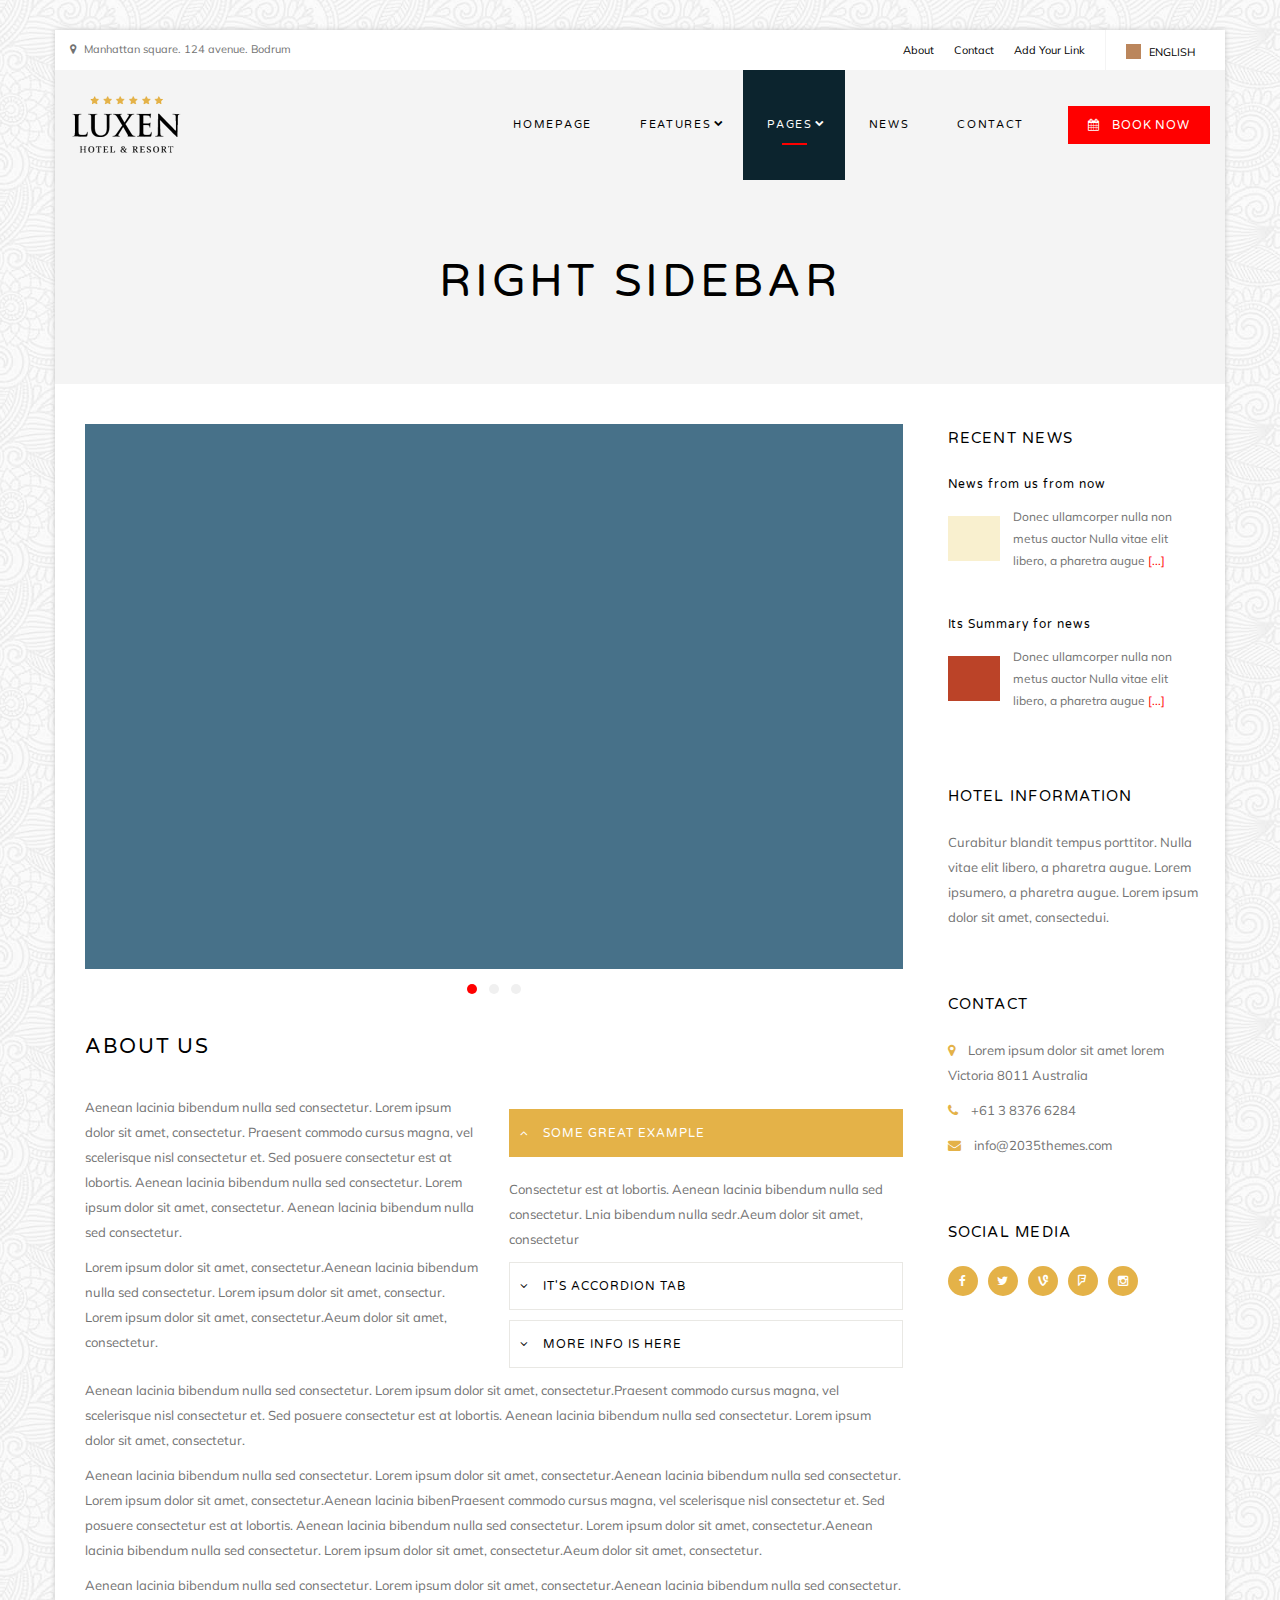
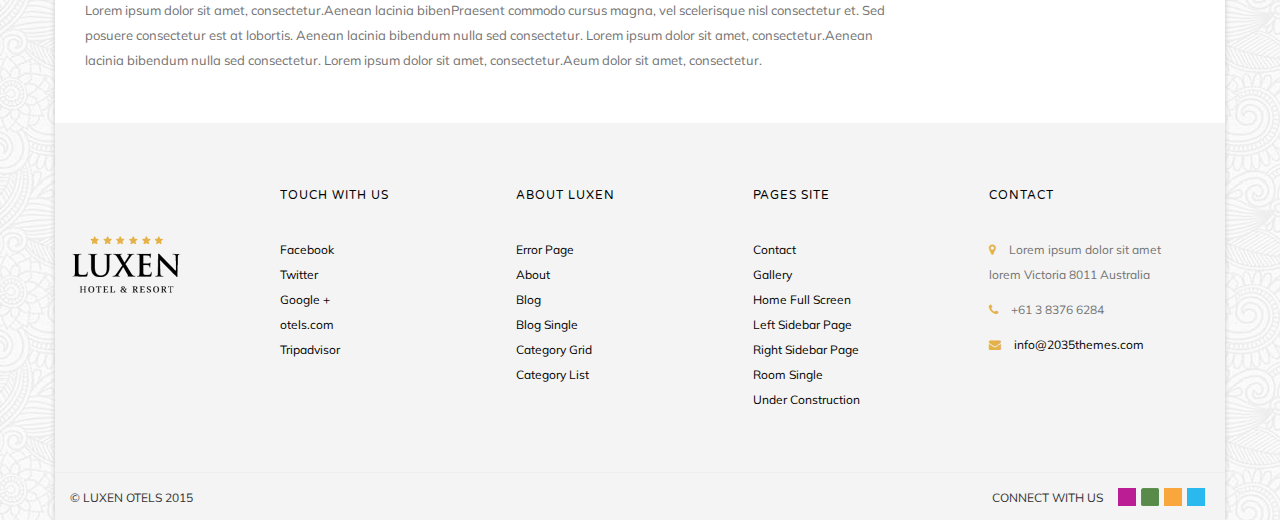
<file: right-sidebar-page.html>
<!DOCTYPE html>
<!--[if lt IE 7]>      <html class="no-js lt-ie9 lt-ie8 lt-ie7"> <![endif]-->
<!--[if IE 7]>         <html class="no-js lt-ie9 lt-ie8"> <![endif]-->
<!--[if IE 8]>         <html class="no-js lt-ie9"> <![endif]-->
<!--[if gt IE 8]><!-->
<html class="no-js"> <!--<![endif]-->
<head>
<meta charset="utf-8">
<meta http-equiv="X-UA-Compatible" content="IE=edge,chrome=1">
<title>Right Sidebar Page | Luxen Premium Hotel Template</title>
<meta name="description" content="">
<meta name="viewport" content="width=device-width, initial-scale=1, maximum-scale=1" />
<link rel="shortcut icon" href="img/favicon.ico" />
<!-- CSS FILES -->
<link rel="stylesheet" href="css/bootstrap.min.css">
<link rel="stylesheet" href="css/flexslider.css">
<link rel="stylesheet" href="css/prettyPhoto.css">
<link rel="stylesheet" href="css/main.css">
<link rel="stylesheet" href="css/2035.responsive.css">

<script src="js/vendor/modernizr-2.8.3-respond-1.1.0.min.js"></script>
<!-- Respond.js IE8 support of HTML5 elements and media queries -->
<!--[if lt IE 9]>
  <script src="js/respond.min.js"></script>
<![endif]-->
</head>
<body class="boxed">
<!--[if lt IE 7]>
    <p class="chromeframe">You are using an <strong>outdated</strong> browser. Please <a href="http://browsehappy.com/">upgrade your browser</a> or <a href="http://www.google.com/chromeframe/?redirect=true">activate Google Chrome Frame</a> to improve your experience.</p>
<![endif]-->
<div id="wrapper" class="container">
	<div class="header"><!-- Header Section -->
		<div class="pre-header"><!-- Pre-header -->
			<div class="container">
				<div class="row">
					<div class="pull-left pre-address-b"><p><i class="fa fa-map-marker"></i> Manhattan square. 124 avenue. Bodrum</p></div>
					<div class="pull-right">
						<div class="pull-left">
							<ul class="pre-link-box">
								<li><a href="about.html">About</a></li>
								<li><a href="contact.html">Contact</a></li>
								<li><a href="#">Add Your Link</a></li>
							</ul>
						</div>
						<div class="pull-right">
							<div class="language-box">
								<ul>
									<li><a href="#"><img alt="language" src="temp/english.png"><span class="language-text">ENGLISH</span></a></li>
									<li><a href="#"><img alt="language" src="temp/germany.png"><span class="language-text">DEUTSCH</span></a></li>
									<li><a href="#"><img alt="language" src="temp/france.png"><span class="language-text">FRANÇAIS</span></a></li>
									<li><a href="#"><img alt="language" src="temp/poland.png"><span class="language-text">POLSKI</span></a></li>
								</ul>
							</div>
						</div>
					</div>
				</div>
			</div>
		</div>
		<div class="main-header"><!-- Main-header -->
			<div class="container">
				<div class="row">
					<div class="pull-left">
						<div class="logo">
							<a href="index.html"><img alt="Logo" src="img/logo.png" class="img-responsive" /></a>
						</div>
					</div>
					<div class="pull-right">
						<div class="pull-left">
							<nav class="nav">
								<ul id="navigate" class="sf-menu navigate">
									<li><a href="index.html">HOMEPAGE</a></li>
									<li class="parent-menu"><a href="#">FEATURES</a>
										<ul>
											<li><a href="#">2 Homepages</a></li>
											<li><a href="#">Ajax/PHP Booking Form</a></li>
											<li><a href="#">Ultra Responsive</a></li>
											<li><a href="under-construction.html">Countdown Page</a></li>
											<li><a href="#">2 Category Pages</a></li>
											<li><a href="404.html">404 Page</a></li>
										</ul>
									</li>
									<li class="parent-menu active"><a href="#">PAGES</a>
										<ul>
											<li><a href="about.html">About</a></li>
											<li><a href="category-grid.html">Category Grid</a></li>
											<li><a href="category-list.html">Category List</a></li>
											<li><a href="room-single.html">Room Details</a></li>
											<li><a href="reservation-form-dark.html">Dark Reservation Form</a></li>
											<li><a href="reservation-form-light.html">Light Reservation Form</a></li>
											<li><a href="gallery.html">Gallery</a></li>
											<li><a href="blog.html">Blog</a></li>
											<li><a href="blog-details.html">Blog Single</a></li>
											<li><a href="left-sidebar-page.html">Left Sidebar Page</a></li>
											<li><a href="right-sidebar-page.html">Right Sidebar Page</a></li>
											<li><a href="under-construction.html">Under Construction</a></li>
											<li><a href="404.html">404 Page</a></li>
										</ul>
									</li>
									<li><a href="blog.html">NEWS</a></li>
									<li><a href="contact.html">CONTACT</a></li>
								</ul>
							</nav>
						</div>
						<div class="pull-right">
							<div class="button-style-1 margint45">
								<a href="reservation-form-dark.html"><i class="fa fa-calendar"></i>BOOK NOW</a>
							</div>
						</div>
					</div>
				</div>
			</div>
		</div>
	</div>
	<div class="breadcrumb breadcrumb-1 pos-center">
		<h1>RIGHT SIDEBAR</h1>
	</div>
	<div class="content"><!-- Content Section -->
		<div class="container">
			<div class="row">
				<div class="col-lg-9 col-sm-9">
					<div class="about-slider margint40">
						<div class="col-lg-12"><!-- Slider -->
							<div class="flexslider">
								<ul class="slides">
									<li><img alt="Slider 1" class="img-responsive" src="temp/slider-2.jpg" /></li>
									<li><img alt="Slider 1" class="img-responsive" src="temp/slider-3.jpg" /></li>
									<li><img alt="Slider 3" class="img-responsive" src="temp/slider-1.jpg" /></li>
								</ul>
							</div>
						</div>
					</div>
					<div class="about-info clearfix">
						<div class="col-lg-6"><!-- About Text -->
							<h3>ABOUT US</h3>
							<p class="margint30">Aenean lacinia bibendum nulla sed consectetur. Lorem ipsum dolor sit amet, consectetur. Praesent commodo cursus magna, vel scelerisque nisl consectetur et. Sed posuere consectetur est at lobortis. Aenean lacinia bibendum nulla sed consectetur. Lorem ipsum dolor sit amet, consectetur. Aenean lacinia bibendum nulla sed consectetur. </p>
							<p>Lorem ipsum dolor sit amet, consectetur.Aenean lacinia bibendum nulla sed consectetur. Lorem ipsum dolor sit amet, consectur. Lorem ipsum dolor sit amet, consectetur.Aeum dolor sit amet, consectetur.</p>
						</div>
						<div class="col-lg-6 margint80"><!-- About Accordion -->
							<div id="accordion">
								<div class="panel panel-luxen active-panel">
									<div class="panel-style active">
										<h4><span class="plus-box"><i class="fa fa-angle-up"></i></span> <a class="accordion-toggle" data-toggle="collapse" data-parent="#accordion" href="#collapse1">SOME GREAT EXAMPLE</a></h4>
									</div>
									<div id="collapse1" class="collapse collapse-luxen in">
										<div class="padt20">    	
											<p>Consectetur est at lobortis. Aenean lacinia bibendum nulla sed consectetur. Lnia bibendum nulla sedr.Aeum dolor sit amet, consectetur</p>
										</div>
									</div>
								</div>
								<div class="panel panel-luxen">
									<div class="panel-style">
									<h4><span class="plus-box"><i class="fa fa-angle-down"></i></span> <a class="accordion-toggle" data-toggle="collapse" data-parent="#accordion" href="#collapse2">IT'S ACCORDION TAB</a></h4>
									</div>
									<div id="collapse2" class="collapse collapse-luxen">
										<div class="padt20">    	
											<p>Lorem ipsum dolor sit amet, consectetur adipisicing elit. Nemo veniam voluptas repudiandae consectetur est doloribus esse maiores commodi minima ut dignissimos suscipit atre soluta beatae quos molestiae quae velit sed dolores commodi sequi tempora autem sint non obcaecati illo aperiam blanditiis laudantium eius magni pariatur officiis!</p>
										</div>
									</div>
								</div>
								<div class="panel panel-luxen">
									<div class="panel-style">
									<h4><span class="plus-box"><i class="fa fa-angle-down"></i></span> <a class="accordion-toggle" data-toggle="collapse" data-parent="#accordion" href="#collapse3">MORE INFO IS HERE</a></h4>
									</div>
									<div id="collapse3" class="collapse collapse-luxen">
										<div class="padt20">    	
											<p>Lorem ipsum dolor sit amet, consectetur adipisicing eo non iure culpa adipisci iste suscipit consequuntur ea id quibusdam esse quia voluptates mollitia quasi itaque assumenda vitae optio eaque qui alias dolorum voluptatibus explicabo.</p>
										</div>
									</div>
								</div>
							</div>
						</div>
						<div class="col-lg-12"><!-- About Text -->
							<p>Aenean lacinia bibendum nulla sed consectetur. Lorem ipsum dolor sit amet, consectetur.Praesent commodo cursus magna, vel scelerisque nisl consectetur et. Sed posuere consectetur est at lobortis. Aenean lacinia bibendum nulla sed consectetur. Lorem ipsum dolor sit amet, consectetur.</p>
							
							<p>Aenean lacinia bibendum nulla sed consectetur. Lorem ipsum dolor sit amet, consectetur.Aenean lacinia bibendum nulla sed consectetur. Lorem ipsum dolor sit amet, consectetur.Aenean lacinia bibenPraesent commodo cursus magna, vel scelerisque nisl consectetur et. Sed posuere consectetur est at lobortis. Aenean lacinia bibendum nulla sed consectetur. Lorem ipsum dolor sit amet, consectetur.Aenean lacinia bibendum nulla sed consectetur. Lorem ipsum dolor sit amet, consectetur.Aeum dolor sit amet, consectetur.</p>
							
							<p>Aenean lacinia bibendum nulla sed consectetur. Lorem ipsum dolor sit amet, consectetur.Aenean lacinia bibendum nulla sed consectetur. Lorem ipsum dolor sit amet, consectetur.Aenean lacinia bibenPraesent commodo cursus magna, vel scelerisque nisl consectetur et. Sed posuere consectetur est at lobortis. Aenean lacinia bibendum nulla sed consectetur. Lorem ipsum dolor sit amet, consectetur.Aenean lacinia bibendum nulla sed consectetur. Lorem ipsum dolor sit amet, consectetur.Aeum dolor sit amet, consectetur.</p>
						</div>
					</div>
				</div>
				<div class="col-lg-3 col-sm-3 margint40"><!-- Slider -->
					<div class="luxen-widget news-widget">
						<div class="title">
							<h5>RECENT NEWS</h5>
						</div>
						<ul class="sidebar-recent">
							<li class="clearfix">
								<h6><a href="#">News from us from now</a></h6>
								<div class="pull-left blg-img margint20">
									<img src="temp/sidebar-news-image-1.jpg" class="img-responsive" alt="">
								</div>
								<div class="pull-left blg-txt">
									<p>Donec ullamcorper nulla non metus auctor Nulla vitae elit libero, a pharetra augue <a class="active-color" href="#">[...]</a></p>
								</div>
							</li>
							<li class="clearfix">
								<h6><a href="#">Its Summary for news</a></h6>
								<div class="pull-left blg-img margint20">
									<img src="temp/sidebar-news-image-2.jpg" class="img-responsive" alt="">
								</div>
								<div class="pull-left blg-txt">
									<p>Donec ullamcorper nulla non metus auctor Nulla vitae elit libero, a pharetra augue <a class="active-color" href="#">[...]</a></p>
								</div>
							</li>
						</ul>
					</div>
					<div class="luxen-widget news-widget">
						<div class="title">
							<h5>HOTEL INFORMATION</h5>
						</div>
						<p>Curabitur blandit tempus porttitor. Nulla vitae elit libero, a pharetra augue. Lorem ipsumero, a pharetra augue. Lorem ipsum dolor sit amet, consectedui.</p>
					</div>
					<div class="luxen-widget news-widget">
						<div class="title">
							<h5>CONTACT</h5>
						</div>
						<ul class="footer-links">
							<li><p><i class="fa fa-map-marker"></i> Lorem ipsum dolor sit amet lorem Victoria 8011 Australia </p></li>
							<li><p><i class="fa fa-phone"></i> +61 3 8376 6284 </p></li>
							<li><p><i class="fa fa-envelope"></i> info@2035themes.com</p></li>
						</ul>
					</div>
					<div class="luxen-widget news-widget">
						<div class="title">
							<h5>SOCIAL MEDIA</h5>
						</div>
						<ul class="social-links">
							<li><a href="http://facebook.com/2035themes"><i class="fa fa-facebook"></i></a></li>
							<li><a href="http://twitter.com/2035themes"><i class="fa fa-twitter"></i></a></li>
							<li><a href="http://vine.com/2035themes"><i class="fa fa-vine"></i></a></li>
							<li><a href="http://foursquare.com/2035themes"><i class="fa fa-foursquare"></i></a></li>
							<li><a href="http://instagram.com/2035themes"><i class="fa fa-instagram"></i></a></li>
						</ul>
					</div>
				</div>
			</div>
		</div>
	</div>
	<div class="footer margint40"><!-- Footer Section -->
		<div class="main-footer">
			<div class="container">
				<div class="row">
					<div class="col-lg-2 col-sm-2 footer-logo">
						<img alt="Logo" src="img/logo.png" class="img-responsive" >
					</div>
					<div class="col-lg-10 col-sm-10">
						<div class="col-lg-3 col-sm-3">
							<h6>TOUCH WITH US</h6>
							<ul class="footer-links">
								<li><a href="#">Facebook</a></li>
								<li><a href="#">Twitter</a></li>
								<li><a href="#">Google +</a></li>
								<li><a href="#">otels.com</a></li>
								<li><a href="#">Tripadvisor</a></li>
							</ul>
						</div>
						<div class="col-lg-3 col-sm-3">
							<h6>ABOUT LUXEN</h6>
							<ul class="footer-links">
								<li><a href="404.html">Error Page</a></li>
								<li><a href="about.html">About</a></li>
								<li><a href="blog.html">Blog</a></li>
								<li><a href="blog-details.html">Blog Single</a></li>
								<li><a href="category-grid.html">Category Grid</a></li>
								<li><a href="category-list.html">Category List</a></li>
							</ul>
						</div>
						<div class="col-lg-3 col-sm-3">
							<h6>PAGES SITE</h6>
							<ul class="footer-links">
								<li><a href="contact.html">Contact</a></li>
								<li><a href="gallery.html">Gallery</a></li>
								<li><a href="index-full-screen.html">Home Full Screen</a></li>
								<li><a href="left-sidebar-page.html">Left Sidebar Page</a></li>
								<li><a href="right-sidebar-page.html">Right Sidebar Page</a></li>
								<li><a href="room-single.html">Room Single</a></li>
								<li><a href="under-construction.html">Under Construction</a></li>
							</ul>
						</div>
						<div class="col-lg-3 col-sm-3">
							<h6>CONTACT</h6>
							<ul class="footer-links">
								<li><p><i class="fa fa-map-marker"></i> Lorem ipsum dolor sit amet lorem Victoria 8011 Australia </p></li>
								<li><p><i class="fa fa-phone"></i> +61 3 8376 6284 </p></li>
								<li><p><i class="fa fa-envelope"></i> <a href="mailto:info@2035themes.com">info@2035themes.com</a></p></li>
							</ul>
						</div>
					</div>
				</div>
			</div>
		</div>
		<div class="pre-footer">
			<div class="container">
				<div class="row">
					<div class="pull-left"><p>© LUXEN OTELS 2015</p></div>
					<div class="pull-right">
						<ul>
							<li><p>CONNECT WITH US</p></li>
							<li><a><img alt="Facebook" src="temp/orkut.png" ></a></li>
							<li><a><img alt="Tripadvisor" src="temp/tripadvisor.png" ></a></li>
							<li><a><img alt="Yelp" src="temp/hyves.png" ></a></li>
							<li><a><img alt="Twitter" src="temp/skype.png" ></a></li>
						</ul>
					</div>
				</div>
			</div>
		</div>
	</div>
</div>
<!-- JS FILES -->
<script src="js/vendor/jquery-1.11.1.min.js"></script>
<script src="js/vendor/bootstrap.min.js"></script>
<script src="js/retina-1.1.0.min.js"></script>
<script src="js/jquery.flexslider-min.js"></script>
<script src="js/superfish.pack.1.4.1.js"></script>
<script src="js/jquery.slicknav.min.js"></script>
<script src="js/jquery.prettyPhoto.js"></script>
<script src="js/jquery.parallax-1.1.3.js"></script>
<script src="js/main.js"></script>
<!--
<script>
    var _gaq=[['_setAccount','UA-XXXXX-X'],['_trackPageview']];
    (function(d,t){var g=d.createElement(t),s=d.getElementsByTagName(t)[0];
    g.src='//www.google-analytics.com/ga.js';
    s.parentNode.insertBefore(g,s)}(document,'script'));
</script>
-->
</body>
</html>
</file>
<file: css/prettyPhoto.css>
div.pp_default .pp_top,div.pp_default .pp_top .pp_middle,div.pp_default .pp_top .pp_left,div.pp_default .pp_top .pp_right,div.pp_default .pp_bottom,div.pp_default .pp_bottom .pp_left,div.pp_default .pp_bottom .pp_middle,div.pp_default .pp_bottom .pp_right{height:13px}
div.pp_default .pp_top .pp_left{background:url(../img/prettyPhoto/default/sprite.png) -78px -93px no-repeat}
div.pp_default .pp_top .pp_middle{background:url(../img/prettyPhoto/default/sprite_x.png) top left repeat-x}
div.pp_default .pp_top .pp_right{background:url(../img/prettyPhoto/default/sprite.png) -112px -93px no-repeat}
div.pp_default .pp_content .ppt{color:#f8f8f8}
div.pp_default .pp_content_container .pp_left{background:url(../img/prettyPhoto/default/sprite_y.png) -7px 0 repeat-y;padding-left:13px}
div.pp_default .pp_content_container .pp_right{background:url(../img/prettyPhoto/default/sprite_y.png) top right repeat-y;padding-right:13px}
div.pp_default .pp_next:hover{background:url(../img/prettyPhoto/default/sprite_next.png) center right no-repeat;cursor:pointer}
div.pp_default .pp_previous:hover{background:url(../img/prettyPhoto/default/sprite_prev.png) center left no-repeat;cursor:pointer}
div.pp_default .pp_expand{background:url(../img/prettyPhoto/default/sprite.png) 0 -29px no-repeat;cursor:pointer;width:28px;height:28px}
div.pp_default .pp_expand:hover{background:url(../img/prettyPhoto/default/sprite.png) 0 -56px no-repeat;cursor:pointer}
div.pp_default .pp_contract{background:url(../img/prettyPhoto/default/sprite.png) 0 -84px no-repeat;cursor:pointer;width:28px;height:28px}
div.pp_default .pp_contract:hover{background:url(../img/prettyPhoto/default/sprite.png) 0 -113px no-repeat;cursor:pointer}
div.pp_default .pp_close{width:30px;height:30px;background:url(../img/prettyPhoto/default/sprite.png) 2px 1px no-repeat;cursor:pointer}
div.pp_default .pp_gallery ul li a{background:url(../img/prettyPhoto/default/default_thumb.png) center center #f8f8f8;border:1px solid #aaa}
div.pp_default .pp_social{margin-top:7px}
div.pp_default .pp_gallery a.pp_arrow_previous,div.pp_default .pp_gallery a.pp_arrow_next{position:static;left:auto}
div.pp_default .pp_nav .pp_play,div.pp_default .pp_nav .pp_pause{background:url(../img/prettyPhoto/default/sprite.png) -51px 1px no-repeat;height:30px;width:30px}
div.pp_default .pp_nav .pp_pause{background-position:-51px -29px}
div.pp_default a.pp_arrow_previous,div.pp_default a.pp_arrow_next{background:url(../img/prettyPhoto/default/sprite.png) -31px -3px no-repeat;height:20px;width:20px;margin:4px 0 0}
div.pp_default a.pp_arrow_next{left:52px;background-position:-82px -3px}
div.pp_default .pp_content_container .pp_details{margin-top:5px}
div.pp_default .pp_nav{clear:none;height:30px;width:110px;position:relative}
div.pp_default .pp_nav .currentTextHolder{font-family:Georgia;font-style:italic;color:#999;font-size:11px;left:75px;line-height:25px;position:absolute;top:2px;margin:0;padding:0 0 0 10px}
div.pp_default .pp_close:hover,div.pp_default .pp_nav .pp_play:hover,div.pp_default .pp_nav .pp_pause:hover,div.pp_default .pp_arrow_next:hover,div.pp_default .pp_arrow_previous:hover{opacity:0.7}
div.pp_default .pp_description{font-size:11px;font-weight:700;line-height:14px;margin:5px 50px 5px 0}
div.pp_default .pp_bottom .pp_left{background:url(../img/prettyPhoto/default/sprite.png) -78px -127px no-repeat}
div.pp_default .pp_bottom .pp_middle{background:url(../img/prettyPhoto/default/sprite_x.png) bottom left repeat-x}
div.pp_default .pp_bottom .pp_right{background:url(../img/prettyPhoto/default/sprite.png) -112px -127px no-repeat}
div.pp_default .pp_loaderIcon{background:url(../img/prettyPhoto/default/loader.gif) center center no-repeat}
div.light_rounded .pp_top .pp_left{background:url(../img/prettyPhoto/light_rounded/sprite.png) -88px -53px no-repeat}
div.light_rounded .pp_top .pp_right{background:url(../img/prettyPhoto/light_rounded/sprite.png) -110px -53px no-repeat}
div.light_rounded .pp_next:hover{background:url(../img/prettyPhoto/light_rounded/btnNext.png) center right no-repeat;cursor:pointer}
div.light_rounded .pp_previous:hover{background:url(../img/prettyPhoto/light_rounded/btnPrevious.png) center left no-repeat;cursor:pointer}
div.light_rounded .pp_expand{background:url(../img/prettyPhoto/light_rounded/sprite.png) -31px -26px no-repeat;cursor:pointer}
div.light_rounded .pp_expand:hover{background:url(../img/prettyPhoto/light_rounded/sprite.png) -31px -47px no-repeat;cursor:pointer}
div.light_rounded .pp_contract{background:url(../img/prettyPhoto/light_rounded/sprite.png) 0 -26px no-repeat;cursor:pointer}
div.light_rounded .pp_contract:hover{background:url(../img/prettyPhoto/light_rounded/sprite.png) 0 -47px no-repeat;cursor:pointer}
div.light_rounded .pp_close{width:75px;height:22px;background:url(../img/prettyPhoto/light_rounded/sprite.png) -1px -1px no-repeat;cursor:pointer}
div.light_rounded .pp_nav .pp_play{background:url(../img/prettyPhoto/light_rounded/sprite.png) -1px -100px no-repeat;height:15px;width:14px}
div.light_rounded .pp_nav .pp_pause{background:url(../img/prettyPhoto/light_rounded/sprite.png) -24px -100px no-repeat;height:15px;width:14px}
div.light_rounded .pp_arrow_previous{background:url(../img/prettyPhoto/light_rounded/sprite.png) 0 -71px no-repeat}
div.light_rounded .pp_arrow_next{background:url(../img/prettyPhoto/light_rounded/sprite.png) -22px -71px no-repeat}
div.light_rounded .pp_bottom .pp_left{background:url(../img/prettyPhoto/light_rounded/sprite.png) -88px -80px no-repeat}
div.light_rounded .pp_bottom .pp_right{background:url(../img/prettyPhoto/light_rounded/sprite.png) -110px -80px no-repeat}
div.dark_rounded .pp_top .pp_left{background:url(../img/prettyPhoto/dark_rounded/sprite.png) -88px -53px no-repeat}
div.dark_rounded .pp_top .pp_right{background:url(../img/prettyPhoto/dark_rounded/sprite.png) -110px -53px no-repeat}
div.dark_rounded .pp_content_container .pp_left{background:url(../img/prettyPhoto/dark_rounded/contentPattern.png) top left repeat-y}
div.dark_rounded .pp_content_container .pp_right{background:url(../img/prettyPhoto/dark_rounded/contentPattern.png) top right repeat-y}
div.dark_rounded .pp_next:hover{background:url(../img/prettyPhoto/dark_rounded/btnNext.png) center right no-repeat;cursor:pointer}
div.dark_rounded .pp_previous:hover{background:url(../img/prettyPhoto/dark_rounded/btnPrevious.png) center left no-repeat;cursor:pointer}
div.dark_rounded .pp_expand{background:url(../img/prettyPhoto/dark_rounded/sprite.png) -31px -26px no-repeat;cursor:pointer}
div.dark_rounded .pp_expand:hover{background:url(../img/prettyPhoto/dark_rounded/sprite.png) -31px -47px no-repeat;cursor:pointer}
div.dark_rounded .pp_contract{background:url(../img/prettyPhoto/dark_rounded/sprite.png) 0 -26px no-repeat;cursor:pointer}
div.dark_rounded .pp_contract:hover{background:url(../img/prettyPhoto/dark_rounded/sprite.png) 0 -47px no-repeat;cursor:pointer}
div.dark_rounded .pp_close{width:75px;height:22px;background:url(../img/prettyPhoto/dark_rounded/sprite.png) -1px -1px no-repeat;cursor:pointer}
div.dark_rounded .pp_description{margin-right:85px;color:#fff}
div.dark_rounded .pp_nav .pp_play{background:url(../img/prettyPhoto/dark_rounded/sprite.png) -1px -100px no-repeat;height:15px;width:14px}
div.dark_rounded .pp_nav .pp_pause{background:url(../img/prettyPhoto/dark_rounded/sprite.png) -24px -100px no-repeat;height:15px;width:14px}
div.dark_rounded .pp_arrow_previous{background:url(../img/prettyPhoto/dark_rounded/sprite.png) 0 -71px no-repeat}
div.dark_rounded .pp_arrow_next{background:url(../img/prettyPhoto/dark_rounded/sprite.png) -22px -71px no-repeat}
div.dark_rounded .pp_bottom .pp_left{background:url(../img/prettyPhoto/dark_rounded/sprite.png) -88px -80px no-repeat}
div.dark_rounded .pp_bottom .pp_right{background:url(../img/prettyPhoto/dark_rounded/sprite.png) -110px -80px no-repeat}
div.dark_rounded .pp_loaderIcon{background:url(../img/prettyPhoto/dark_rounded/loader.gif) center center no-repeat}
div.dark_square .pp_left,div.dark_square .pp_middle,div.dark_square .pp_right,div.dark_square .pp_content{background:#000}
div.dark_square .pp_description{color:#fff;margin:0 85px 0 0}
div.dark_square .pp_loaderIcon{background:url(../img/prettyPhoto/dark_square/loader.gif) center center no-repeat}
div.dark_square .pp_expand{background:url(../img/prettyPhoto/dark_square/sprite.png) -31px -26px no-repeat;cursor:pointer}
div.dark_square .pp_expand:hover{background:url(../img/prettyPhoto/dark_square/sprite.png) -31px -47px no-repeat;cursor:pointer}
div.dark_square .pp_contract{background:url(../img/prettyPhoto/dark_square/sprite.png) 0 -26px no-repeat;cursor:pointer}
div.dark_square .pp_contract:hover{background:url(../img/prettyPhoto/dark_square/sprite.png) 0 -47px no-repeat;cursor:pointer}
div.dark_square .pp_close{width:75px;height:22px;background:url(../img/prettyPhoto/dark_square/sprite.png) -1px -1px no-repeat;cursor:pointer}
div.dark_square .pp_nav{clear:none}
div.dark_square .pp_nav .pp_play{background:url(../img/prettyPhoto/dark_square/sprite.png) -1px -100px no-repeat;height:15px;width:14px}
div.dark_square .pp_nav .pp_pause{background:url(../img/prettyPhoto/dark_square/sprite.png) -24px -100px no-repeat;height:15px;width:14px}
div.dark_square .pp_arrow_previous{background:url(../img/prettyPhoto/dark_square/sprite.png) 0 -71px no-repeat}
div.dark_square .pp_arrow_next{background:url(../img/prettyPhoto/dark_square/sprite.png) -22px -71px no-repeat}
div.dark_square .pp_next:hover{background:url(../img/prettyPhoto/dark_square/btnNext.png) center right no-repeat;cursor:pointer}
div.dark_square .pp_previous:hover{background:url(../img/prettyPhoto/dark_square/btnPrevious.png) center left no-repeat;cursor:pointer}
div.light_square .pp_expand{background:url(../img/prettyPhoto/light_square/sprite.png) -31px -26px no-repeat;cursor:pointer}
div.light_square .pp_expand:hover{background:url(../img/prettyPhoto/light_square/sprite.png) -31px -47px no-repeat;cursor:pointer}
div.light_square .pp_contract{background:url(../img/prettyPhoto/light_square/sprite.png) 0 -26px no-repeat;cursor:pointer}
div.light_square .pp_contract:hover{background:url(../img/prettyPhoto/light_square/sprite.png) 0 -47px no-repeat;cursor:pointer}
div.light_square .pp_close{width:75px;height:22px;background:url(../img/prettyPhoto/light_square/sprite.png) -1px -1px no-repeat;cursor:pointer}
div.light_square .pp_nav .pp_play{background:url(../img/prettyPhoto/light_square/sprite.png) -1px -100px no-repeat;height:15px;width:14px}
div.light_square .pp_nav .pp_pause{background:url(../img/prettyPhoto/light_square/sprite.png) -24px -100px no-repeat;height:15px;width:14px}
div.light_square .pp_arrow_previous{background:url(../img/prettyPhoto/light_square/sprite.png) 0 -71px no-repeat}
div.light_square .pp_arrow_next{background:url(../img/prettyPhoto/light_square/sprite.png) -22px -71px no-repeat}
div.light_square .pp_next:hover{background:url(../img/prettyPhoto/light_square/btnNext.png) center right no-repeat;cursor:pointer}
div.light_square .pp_previous:hover{background:url(../img/prettyPhoto/light_square/btnPrevious.png) center left no-repeat;cursor:pointer}
div.facebook .pp_top .pp_left{background:url(../img/prettyPhoto/facebook/sprite.png) -88px -53px no-repeat}
div.facebook .pp_top .pp_middle{background:url(../img/prettyPhoto/facebook/contentPatternTop.png) top left repeat-x}
div.facebook .pp_top .pp_right{background:url(../img/prettyPhoto/facebook/sprite.png) -110px -53px no-repeat}
div.facebook .pp_content_container .pp_left{background:url(../img/prettyPhoto/facebook/contentPatternLeft.png) top left repeat-y}
div.facebook .pp_content_container .pp_right{background:url(../img/prettyPhoto/facebook/contentPatternRight.png) top right repeat-y}
div.facebook .pp_expand{background:url(../img/prettyPhoto/facebook/sprite.png) -31px -26px no-repeat;cursor:pointer}
div.facebook .pp_expand:hover{background:url(../img/prettyPhoto/facebook/sprite.png) -31px -47px no-repeat;cursor:pointer}
div.facebook .pp_contract{background:url(../img/prettyPhoto/facebook/sprite.png) 0 -26px no-repeat;cursor:pointer}
div.facebook .pp_contract:hover{background:url(../img/prettyPhoto/facebook/sprite.png) 0 -47px no-repeat;cursor:pointer}
div.facebook .pp_close{width:22px;height:22px;background:url(../img/prettyPhoto/facebook/sprite.png) -1px -1px no-repeat;cursor:pointer}
div.facebook .pp_description{margin:0 37px 0 0}
div.facebook .pp_loaderIcon{background:url(../img/prettyPhoto/facebook/loader.gif) center center no-repeat}
div.facebook .pp_arrow_previous{background:url(../img/prettyPhoto/facebook/sprite.png) 0 -71px no-repeat;height:22px;margin-top:0;width:22px}
div.facebook .pp_arrow_previous.disabled{background-position:0 -96px;cursor:default}
div.facebook .pp_arrow_next{background:url(../img/prettyPhoto/facebook/sprite.png) -32px -71px no-repeat;height:22px;margin-top:0;width:22px}
div.facebook .pp_arrow_next.disabled{background-position:-32px -96px;cursor:default}
div.facebook .pp_nav{margin-top:0}
div.facebook .pp_nav p{font-size:15px;padding:0 3px 0 4px}
div.facebook .pp_nav .pp_play{background:url(../img/prettyPhoto/facebook/sprite.png) -1px -123px no-repeat;height:22px;width:22px}
div.facebook .pp_nav .pp_pause{background:url(../img/prettyPhoto/facebook/sprite.png) -32px -123px no-repeat;height:22px;width:22px}
div.facebook .pp_next:hover{background:url(../img/prettyPhoto/facebook/btnNext.png) center right no-repeat;cursor:pointer}
div.facebook .pp_previous:hover{background:url(../img/prettyPhoto/facebook/btnPrevious.png) center left no-repeat;cursor:pointer}
div.facebook .pp_bottom .pp_left{background:url(../img/prettyPhoto/facebook/sprite.png) -88px -80px no-repeat}
div.facebook .pp_bottom .pp_middle{background:url(../img/prettyPhoto/facebook/contentPatternBottom.png) top left repeat-x}
div.facebook .pp_bottom .pp_right{background:url(../img/prettyPhoto/facebook/sprite.png) -110px -80px no-repeat}
div.pp_pic_holder a:focus{outline:none}
div.pp_overlay{background:#000;display:none;left:0;position:absolute;top:0;width:100%;z-index:9500}
div.pp_pic_holder{display:none;position:absolute;width:100px;z-index:10000}
.pp_content{height:40px;min-width:40px}
* html .pp_content{width:40px}
.pp_content_container{position:relative;text-align:left;width:100%}
.pp_content_container .pp_left{padding-left:20px}
.pp_content_container .pp_right{padding-right:20px}
.pp_content_container .pp_details{float:left;margin:10px 0 2px}
.pp_description{display:none;margin:0}
.pp_social{float:left;margin:0}
.pp_social .facebook{float:left;margin-left:5px;width:55px;overflow:hidden}
.pp_social .twitter{float:left}
.pp_nav{clear:right;float:left;margin:3px 10px 0 0}
.pp_nav p{float:left;white-space:nowrap;margin:2px 4px}
.pp_nav .pp_play,.pp_nav .pp_pause{float:left;margin-right:4px;text-indent:-10000px}
a.pp_arrow_previous,a.pp_arrow_next{display:block;float:left;height:15px;margin-top:3px;overflow:hidden;text-indent:-10000px;width:14px}
.pp_hoverContainer{position:absolute;top:0;width:100%;z-index:2000}
.pp_gallery{display:none;left:50%;margin-top:-50px;position:absolute;z-index:10000}
.pp_gallery div{float:left;overflow:hidden;position:relative}
.pp_gallery ul{float:left;height:35px;position:relative;white-space:nowrap;margin:0 0 0 5px;padding:0}
.pp_gallery ul a{border:1px rgba(0,0,0,0.5) solid;display:block;float:left;height:33px;overflow:hidden}
.pp_gallery ul a img{border:0}
.pp_gallery li{display:block;float:left;margin:0 5px 0 0;padding:0}
.pp_gallery li.default a{background:url(../img/prettyPhoto/facebook/default_thumbnail.gif) 0 0 no-repeat;display:block;height:33px;width:50px}
.pp_gallery .pp_arrow_previous,.pp_gallery .pp_arrow_next{margin-top:7px!important}
a.pp_next{background:url(../img/prettyPhoto/light_rounded/btnNext.png) 10000px 10000px no-repeat;display:block;float:right;height:100%;text-indent:-10000px;width:49%}
a.pp_previous{background:url(../img/prettyPhoto/light_rounded/btnNext.png) 10000px 10000px no-repeat;display:block;float:left;height:100%;text-indent:-10000px;width:49%}
a.pp_expand,a.pp_contract{cursor:pointer;display:none;height:20px;position:absolute;right:30px;text-indent:-10000px;top:10px;width:20px;z-index:20000}
a.pp_close{position:absolute;right:0;top:0;display:block;line-height:22px;text-indent:-10000px}
.pp_loaderIcon{display:block;height:24px;left:50%;position:absolute;top:50%;width:24px;margin:-12px 0 0 -12px}
#pp_full_res{line-height:1!important}
#pp_full_res .pp_inline{text-align:left}
#pp_full_res .pp_inline p{margin:0 0 15px}
div.ppt{color:#fff;display:none;font-size:17px;z-index:9999;margin:0 0 5px 15px}
div.pp_default .pp_content,div.light_rounded .pp_content{background-color:#fff}
div.pp_default #pp_full_res .pp_inline,div.light_rounded .pp_content .ppt,div.light_rounded #pp_full_res .pp_inline,div.light_square .pp_content .ppt,div.light_square #pp_full_res .pp_inline,div.facebook .pp_content .ppt,div.facebook #pp_full_res .pp_inline{color:#000}
div.pp_default .pp_gallery ul li a:hover,div.pp_default .pp_gallery ul li.selected a,.pp_gallery ul a:hover,.pp_gallery li.selected a{border-color:#fff}
div.pp_default .pp_details,div.light_rounded .pp_details,div.dark_rounded .pp_details,div.dark_square .pp_details,div.light_square .pp_details,div.facebook .pp_details{position:relative}
div.light_rounded .pp_top .pp_middle,div.light_rounded .pp_content_container .pp_left,div.light_rounded .pp_content_container .pp_right,div.light_rounded .pp_bottom .pp_middle,div.light_square .pp_left,div.light_square .pp_middle,div.light_square .pp_right,div.light_square .pp_content,div.facebook .pp_content{background:#fff}
div.light_rounded .pp_description,div.light_square .pp_description{margin-right:85px}
div.light_rounded .pp_gallery a.pp_arrow_previous,div.light_rounded .pp_gallery a.pp_arrow_next,div.dark_rounded .pp_gallery a.pp_arrow_previous,div.dark_rounded .pp_gallery a.pp_arrow_next,div.dark_square .pp_gallery a.pp_arrow_previous,div.dark_square .pp_gallery a.pp_arrow_next,div.light_square .pp_gallery a.pp_arrow_previous,div.light_square .pp_gallery a.pp_arrow_next{margin-top:12px!important}
div.light_rounded .pp_arrow_previous.disabled,div.dark_rounded .pp_arrow_previous.disabled,div.dark_square .pp_arrow_previous.disabled,div.light_square .pp_arrow_previous.disabled{background-position:0 -87px;cursor:default}
div.light_rounded .pp_arrow_next.disabled,div.dark_rounded .pp_arrow_next.disabled,div.dark_square .pp_arrow_next.disabled,div.light_square .pp_arrow_next.disabled{background-position:-22px -87px;cursor:default}
div.light_rounded .pp_loaderIcon,div.light_square .pp_loaderIcon{background:url(../img/prettyPhoto/light_rounded/loader.gif) center center no-repeat}
div.dark_rounded .pp_top .pp_middle,div.dark_rounded .pp_content,div.dark_rounded .pp_bottom .pp_middle{background:url(../img/prettyPhoto/dark_rounded/contentPattern.png) top left repeat}
div.dark_rounded .currentTextHolder,div.dark_square .currentTextHolder{color:#c4c4c4}
div.dark_rounded #pp_full_res .pp_inline,div.dark_square #pp_full_res .pp_inline{color:#fff}
.pp_top,.pp_bottom{height:20px;position:relative}
* html .pp_top,* html .pp_bottom{padding:0 20px}
.pp_top .pp_left,.pp_bottom .pp_left{height:20px;left:0;position:absolute;width:20px}
.pp_top .pp_middle,.pp_bottom .pp_middle{height:20px;left:20px;position:absolute;right:20px}
* html .pp_top .pp_middle,* html .pp_bottom .pp_middle{left:0;position:static}
.pp_top .pp_right,.pp_bottom .pp_right{height:20px;left:auto;position:absolute;right:0;top:0;width:20px}
.pp_fade,.pp_gallery li.default a img{display:none}
</file>
<file: css/selectordie.css>
/* ===========================================================
 *
 *  Name:          selectordie_dev.css
 *  Updated:       2014-10-10
 *  Created by:    Per V @ Vst.mn
 *  What?:         Base CSS for Select or Die
 *
 *  Copyright (c) 2014 Per Vestman
 *  Dual licensed under the MIT and GPL licenses.
 *
 *  No, I don't usually comment my CSS, but in this
 *  case it might "help" someone.
 *
 *  Oddny | Cogs 'n Kegs
 * =========================================================== */

/* Remove, change to fit your needs */
@import url(http://fonts.googleapis.com/css?family=Lato:300,700);

.sod_select,
.sod_select *
    {
        -webkit-box-sizing: border-box;
           -moz-box-sizing: border-box;
                box-sizing: border-box;
     -webkit-touch-callout: none;
       -webkit-user-select: none;
          -moz-user-select: none;
           -ms-user-select: none;
               user-select: none;
    }

/* The SoD - Please keep this first three lines intact, otherwise all hell will break looooooose */
.sod_select
    {
        display: inline-block;
        position: relative;
        line-height: 1;

        width: 200px;
        padding: 15px 10px;
        border: 3px solid #5e5e5e;
        background: #ffffff;
        color: #444444;
        font-weight: 700;
        text-align: left;
        text-transform: uppercase;
        outline: 0;
        outline-offset: -2px; /* Opera */
        cursor: default;
    }

    /* Up/Down arrows */
    .sod_select:before,
    .sod_select:after
        {
            content: "\25B2";
            position: absolute;
            right: 10px;
            top: 7px;
            font-size: 7px;
        }

        /* Down arrow */
        .sod_select:after
            {
                content: "\25BC";
                top: auto;
                bottom: 7px;
            }

    /* Change the border color on hover, focus and when open */

        .sod_select.open { }
        .sod_select.focus { box-shadow: 0 0 5px rgba(0,0,0,.2); }

    /* When the entire SoD is disabled, go crazy! */
    .sod_select.disabled
        {
            border-color: #828282;
            color: #b2b2b2;
            cursor: not-allowed;
        }

    /* The "label", or whatever we should call it. Keep the first three lines for truncating. */
    .sod_select .sod_label
        {
            display: block;
            overflow: hidden;
            white-space: nowrap;
            text-overflow: ellipsis;

            padding-right: 15px;
        }

        .sod_select .sod_prefix { /* Use this if you're using a prefix and want to style it */ }
        .sod_select .sod_placeholder { /* Use this if you're using a placeholder and want to style it */ }



    /* Options list wrapper */
    .sod_select .sod_list_wrapper
        {
            position: absolute;
            top: 100%;
            left: 0;
            display: none;
            height: auto;
            width: 75px;
            margin: 0 0 0 -1px;
            background: #ffffff;
            font-size: 14px;
            border: 3px solid #000000;
            border-top: none;
            color: #727272;
            font-weight: 400;
            z-index: 1;
        }

        span.sod_option:hover{
            background: #f5f5f5;
        }

        /* Shows the option list (don't edit) */
        .sod_select.open .sod_list_wrapper { display: block;  }

        /* Don't display the options when  */
        .sod_select.disabled.open .sod_list_wrapper { display: none;  }

        /* When the option list is displayed above the SoD */
        .sod_select.above .sod_list_wrapper
            {
                top: auto;
                bottom: 100%;
                border-top: 3px solid #000000;
                border-bottom: none;
            }

    /* Options list container */
    .sod_select .sod_list
        {
            display: block;
            overflow-y: auto;
            padding: 0;
            margin: 0;
        }

        /* All the options. Keep the first three lines for truncating... */
        .sod_select .sod_option
            {
                display: block;
                overflow: hidden;
                white-space: nowrap;
                text-overflow: ellipsis;

                position: relative;
                padding: 10px 10px;
                list-style-type: none;
            }

            /* Optgroups */
            .sod_select .sod_option.optgroup,
            .sod_select .sod_option.optgroup.disabled
                {
                    background: inherit;
                    color: #939393;
                    font-size: 10px;
                    font-style: italic;
                }

                /* Children of an optgroup */
                .sod_select .sod_option.groupchild { padding-left: 20px; }

            /* Used together with placeholderOption / data-placeholder-option */
            .sod_select .sod_option.is-placeholder {
                display: none;
            }

            /* Disabled option */
            .sod_select .sod_option.disabled
                {
                    background: inherit;
                    color: #cccccc;
                }

            /* Hover state for options, also used when a user uses his/hers up/down keys */
            .sod_select .sod_option.active
                {

                }

            /*Make room for the check mark */
            .sod_select .sod_option.selected
                {
                    font-weight: 700;
                    padding-right: 25px;
                }

                /* Displays a check mark for the selected option */
                .sod_select .sod_option.selected:before
                    {
                        content: "";
                        position: absolute;
                        right: 10px;
                        top: 50%;
                        -webkit-transform: translateY(-50%);
                            -ms-transform: translateY(-50%);
                                transform: translateY(-50%);
                        display: inline-block;
                        color: #808080;
                        height: 9px;
                        width: 10px;
                        background: url([data-uri]);
                    }

                /* Add a .no_highlight class to you SoD to hide the check mark and don't bold the option */
                .sod_select.no_highlight .sod_option.selected { font-weight: 300; }
                .sod_select.no_highlight .sod_option.selected:before { display: none; }

            .sod_select .sod_option.link { /* If data-link is set on a specific option */ }
            .sod_select .sod_option.linkexternal { /* If data-link-external is set on a specific option */ }



    /* Hide native select */
    .sod_select select { display: none !important; }

        /* The native select in touch mode. Keep this first line. Sorry, keep everything. */
        .sod_select.touch select
            {
                -webkit-appearance: menulist-button;

                position: absolute;
                top: 0;
                left: 0;
                display: block !important;
                height: 100%;
                width: 100%;
                opacity: 0;
                z-index: 1;
            }
</file>
<file: css/main.css>
/*
* Template Name: Luxen Premium Hotel Template
* Author:2035 Themes
* Author URI:http://www.2035themes.com/luxen
* Version:1.3.2
*/

/* Table Of Content
1   - Import
2   - Global Css
3   - Header
4   - Slider
5   - About Info
6   - News
7   - Room
8   - Parallax
9   - Support
10  - Newsletter
11  - Footer
12  - Breadcrumb
13  - Accordion
14  - About Destination & Tab
15  - Sidebar
16  - Gallery
17  - Room List
18  - Quick reservation
19  - Room Single
20  - Contact Form
21  - Error Page
22  - Blog
23  - Comments
24  - Under Construction
*/

/*-----------------------------------------------------------------------------------*/
/*  Import
/*-----------------------------------------------------------------------------------*/

@import url("2035-reset.css");

@import url("font-awesome.min.css");

@import url("slicknav.css");

@import url(http://fonts.googleapis.com/css?family=Varela+Round);

@import url(http://fonts.googleapis.com/css?family=Muli:300,400,300italic,400italic);

@import url(http://fonts.googleapis.com/css?family=Shadows+Into+Light);

body {
    margin: 0;
    padding: 0;
    font-family: "Muli", Helvetica, Arial, sans-serif;
    font-size: 13px;
    font-weight: 400;
    color: #727272;
    -webkit-font-smoothing: antialiased;
    -webkit-text-size-adjust: 100%;
    background: url("../img/pattern.png") repeat;
}

/*-----------------------------------------------------------------------------------*/
/*  Global Css
/*-----------------------------------------------------------------------------------*/

.boxed #wrapper{
    position:relative;
    top:30px;
    margin-bottom:30px;
    background-color:#fff;
    padding:0;
    -moz-box-shadow: 0 0 5px #c6c6c6;
    -webkit-box-shadow: 0 0 5px#c6c6c6;
    box-shadow: 0 0 5px #c6c6c6;
}

.pos-center {
    text-align: center;
}

.pos-left {
    text-align: left;
}

.pos-right {
    text-align: right;
}

a {
    color: #000;
}

a:hover {
    color: red;
    text-decoration: none;
}

input:focus {
    outline: none;
}

textarea:focus {
    outline: none;
}

.rsp-img-center {
    margin: 0 auto;
}

.active-color {
    color: red;
}

h1 {
    font-family: Varela Round;
    font-size: 32px;
    line-height: 44px;
    color: #000;
    letter-spacing: 0.0825em;
}

h2 {
    font-family: Varela Round;
    font-size: 26px;
    line-height: 40px;
    color: #000;
    letter-spacing: 0.0825em;
}

h3 {
    font-family: Varela Round;
    font-size: 21px;
    line-height: 36px;
    color: #000;
    letter-spacing: 0.0825em;
}

h4 {
    font-family: Varela Round;
    font-size: 18px;
    line-height: 32px;
    color: #000;
    letter-spacing: 0.0825em;
}

h5 {
    font-family: Varela Round;
    font-size: 15px;
    line-height: 28px;
    color: #000;
    letter-spacing: 0.0825em;
}

h6 {
    font-family: Varela Round;
    font-size: 12px;
    line-height: 24px;
    color: #000;
    letter-spacing: 0.0825em;
}

.content{
    background: #fff;
    line-height: 25px;
}

.slicknav_menu {
    display:none;
}

/*-----------------------------------------------------------------------------------*/
/*  Header
/*-----------------------------------------------------------------------------------*/

.pre-header {
    font-size: 11px;
    background: #fff;
    height: 40px;
}

.pre-header ul, .pre-header p{
    padding-top: 8px;
}

.pre-header ul li {
    float: left;
    margin-right: 20px;
}

.pre-header i {
    padding-right: 5px;
}

.pre-link-box{
    line-height: 25px;
}
.pre-address-b{
    height: auto;
    padding-top: 4px;
}

.language-box {
    height: 40px;
    border-left:1px solid #f4f4f4;
}

.language-box ul{
    background: #fff;
    height: 40px;
    position: relative;
    z-index: 1;
    padding: 0;
    -webkit-transition: all 0.4s;
    -moz-transition: all 0.4s;
    transition: all 0.4s;
    overflow: hidden;
    border-bottom-left-radius: 5px;
    border-bottom-right-radius: 5px;
}

.language-box ul:hover{
    height: 183px;
    -webkit-transition: all 0.4s;
    -moz-transition: all 0.4s;
    transition: all 0.4s;
}

.language-box ul li{
    float: none;
    margin: 0;
    padding: 0;
    font-size: 11px;
    border-bottom: 1px solid #f4f4f4;
    line-height: 25px;
}

.language-box ul li:last-child{
    border-bottom: 0;
}

.language-box ul li a{
    display: inline-block;
    width: 100%;
    height: 100%;
    padding: 10px 20px;
    padding-bottom: 10px;
}

.language-box ul li img{
    margin-right: 8px;
    margin-top: -3px;
}

.main-header {
    background: #f4f4f4;
    height: auto;
}

.main-header .logo {
    padding: 25px 0;
}

.main-header a {
    font-family: Varela Round;
}

.nav{
    position: relative;
}

/* SF Menu */
.sf-menu li a{
    font-family: Varela Round;
}

.sf-menu ul{
    position: absolute;
    display: none;
    top: 109px;
    left: 0px;
    z-index: 99;
}

.sf-menu ul li ul {
    position: absolute;
    display: none;
    top: 100%;
    left: 100%;
    z-index: 99;
}

.sf-menu li:hover > ul, .sf-menu li.sf-menuHover > ul {
    display: block;
}

.sf-menu ul li {
    width: 100%;
    min-width: 200px;
}

.sf-menu .parent-menu ul {
    float: none;
}

.sf-menu .parent-menu {
    position: relative;
}

.sf-menu .parent-menu:after{
    content: "\f078";
    font-family: FontAwesome;
    font-style: normal;
    font-weight: normal;
    text-decoration: inherit;
    color: #000 !important;
    font-size: 9px;
    padding-right: 0.5em;
    position: absolute;
    top: 47px;
    right: 16px;
}

.sf-menu .parent-menu:hover:after{
    content: "\f078";
    font-family: FontAwesome;
    font-style: normal;
    font-weight: normal;
    text-decoration: inherit;
    color: #fff !important;
    font-size: 9px;
    padding-right: 0.5em;
    position: absolute;
    top: 47px;
    right: 16px;
}
/* SF Menu */

.sf-menu .parent-menu.active:after{
    content: "\f078";
    font-family: FontAwesome;
    font-style: normal;
    font-weight: normal;
    text-decoration: inherit;
    color: #fff !important;
    font-size: 9px;
    padding-right: 0.5em;
    position: absolute;
    top: 47px;
    right: 16px;
}

.nav ul li {
    float: left;
    position: relative;
    -webkit-transition: all 0.3s;
    -moz-transition: all 0.3s;
    transition: all 0.3s;
}

.nav ul li:last-child{
    margin-right: 20px;
}

.nav ul li.active {
    background: #0c242e;
    position: relative;
}

.nav ul li:hover {
    background: #0c242e;
    -webkit-transition: all 0.4s;
    -moz-transition: all 0.4s;
    transition: all 0.4s;
}

.nav ul li:hover a {
    color: #fff;
}

.nav ul.sf-menu > li:before {
    content: "";
    position: absolute;
    top: 73px;
    left: 50%;
    margin-left:-12px;
    height: 2px;
    width: 0px;
    background: red;
    border: none;
    -webkit-transition: all 0.4s;
    -moz-transition: all 0.4s;
    transition: all 0.4s;
}

.nav ul.sf-menu > li:hover:before {
    content: "";
    position: absolute;
    top: 73px;
    left: 50%;
    margin-left:-12px;
    height: 2px;
    width: 25px;
    background: red;
    border: none;
    -webkit-transition: all 0.4s;
    -moz-transition: all 0.4s;
    transition: all 0.4s;
}

.nav ul.sf-menu > li.active:before {
    position: absolute;
    top: 73px;
    left: 50%;
    height: 2px;
    width: 25px;
    background: red;
    border: none;
}

.nav ul li.active a {
    color: #FFF;
}

.nav ul li a {
    font-size: 11px;
    letter-spacing: 0.1525em;
    color: #000;
    padding: 47px 24px;
    display: inline-block;
}

.nav ul li.parent-menu a {
    padding-right: 32px;
}

.nav ul li ul li{
    background: #0c242e;
    line-height: 20px;
    border-bottom: 1px solid rgba(240,240,240, 0.05);
}

.nav ul li ul li:last-child{
    border-bottom: 0;
}

.nav ul li ul li a{
    display: inline-block;
    font-family: Varela Round !important;
    width: 100%;
    height: 100%;
    font-size: 11px;
    padding: 12px 20px;
    -webkit-transition: all 0.4s;
    -moz-transition: all 0.4s;
    transition: all 0.4s;
}

.nav ul li ul li a:hover{
    background: red;
    -webkit-transition: all 0.4s;
    -moz-transition: all 0.4s;
    transition: all 0.4s;
}

/* Alternative Menu */
#home .pre-header{
    background: url(../img/white-pattern.png) rgba(255,255,255,0.2);

}

#home .main-header{
    background: url(../img/white-pattern.png);
}

#home .nav ul li.active {
    background: rgba(0,0,0,0.6);
}

#home .nav ul li.active a {
    color: #e4b248;
}

#home .nav ul li a {
    color: #fff;
}

#home .sf-menu .parent-menu.active:after{
    color: #e4b248 !important;
}

#home .sf-menu .parent-menu:after{
    color:#fff !important;
}

#home .nav ul li:hover {
    background: rgba(0,0,0,0.6);
}

#home .nav ul li:hover a {
    color: #e4b248;
}

#home .sf-menu .parent-menu:hover:after{
    color: #e4b248 !important;
}

#home .nav ul li ul li a{
    color: #fff !important;
}

#home .nav ul li ul li{
    background: rgba(0,0,0,0.9);
}

#home .pre-header p{
    color: #C9C9CB;
}

#home .pre-header ul li a{
    color: #C9C9CB;
}

#home .language-box ul{
    background: transparent;
}

#home .language-box ul li{
    background: rgba(0,0,0,0.8);
    border-bottom: 1px solid rgba(255,255,255,0.1);
    line-height: 25px;
}

#home .language-box ul li:first-child{
    background: transparent;
}

#home .language-box ul:hover li:first-child{
    background: rgba(0,0,0,0.8);
}

#home .language-box {
    border-left:1px solid rgba(255,255,255,0.1);
}
/* Alternative Menu */

.button-style-1 a {
    background: red;
    padding: 12px 20px;
    font-family: Varela Round;
    font-size: 12px;
    color: #FFF;
    letter-spacing: 0.0725em;
    -webkit-transition: all 0.4s;
    -moz-transition: all 0.4s;
    transition: all 0.4s;
}

.button-style-1 i {
    padding-right: 12px;
}

.button-style-1 a:hover {
    background: #0c242e;
}

/*-----------------------------------------------------------------------------------*/
/*  Slider
/*-----------------------------------------------------------------------------------*/

.flex-direction-nav a:before {
    content: "\f104";
    font-family: FontAwesome;
    font-style: normal;
    font-weight: normal;
    text-decoration: inherit;
    color: #000;
    font-size: 55px;
    padding-right: 0.5em;
    position: absolute;
    top: 10px;
    left: 0;
    opacity: 0.8;
}

.flex-direction-nav a.flex-next:before {
    content: "\f105";
}

.flex-direction-nav a:before:hover {
    opacity: 1;
}

.falsenav .flex-control-paging {
    display: none;
}

.flexslider ul.slides li, .flexslider-thumb ul.slides li{
    position: relative;
}

.flexslider ul li .slider-textbox{
    position: absolute;
    top: 20%;
    width: 100%;
    height: 100%;
    left: 0;
}

.slider-home .flexslider{
    height: 560px !important;
}

.slider-home .flex-viewport {
    height: 560px;
}

.slider {
    position: relative;
}

.slider-loading{
    background: #fff;
    z-index: 99999999999999999999;
}

.slider-loading .slides{
    display: none;
}

.slider-loading:after{
    content:url(../img/progress.gif);
    position: absolute;
    top: 30%;
    left: 50%;
    background: #fff;
}

.slider-bar{
    font-family: Varela Round;
    color:#fff;
    width: auto;
    height: 60px;
    background: rgba(0,0,0,0.7);
    font-size:20px;
    padding:20px 20px 0 20px;
}

.slider-triangle{
    width: 0;
    height: 0;
    border-top: 60px solid rgba(0,0,0,0.7);
    border-right: 40px solid transparent;
}

.slider-bar-under{
    font-family: Varela Round;
    color:#fff;
    width: auto;
    height: 35px;
    background: red;
    font-size:15px;
    padding:6px 20px 0 20px;
}

.slider-triangle-under{
    width: 0;
    height: 0;
    border-top: 35px solid red;
    border-right: 20px solid transparent;
}

.book-slider{
    position: absolute;
    bottom: 60px;
    width: 100%;
    height: 130px;
    padding: 30px 0;
    background: url(../img/slider-book-now.png);
}

.book-slider ul{
    display: inline-block;
}

.book-slider ul li label{
    text-align: left;
}

.book-slider ul li {
    float: left;
    margin-right: 55px;
}

.book-slider ul li.sec-input {
    margin-right: 40px;
}

.book-slider ul li:last-child{
    margin-right: 0;
}

.book-slider input, .book-slider select {
    height: 30px;
    border: solid 1px white;
    background: transparent;
    color: #FFF;
    padding-left: 10px;
}

.sod_select{
    width: 75px;
    padding: 0;
    padding-left: 10px;
    border: solid 1px white;
    height: 30px;
    background: transparent;
    border-top-left-radius: 5px;
    border-top-right-radius: 5px;
    border-bottom-left-radius: 5px;
    border-bottom-right-radius: 5px;
    color: #fff;
    padding-top: 8px;
}

.sod_select.open{
    border-bottom-left-radius: 0;
    border-bottom-right-radius: 0;
}

.sod_select .sod_list_wrapper
{
    border: solid 1px red;
}

.book-slider input, .book-slider ul li.li-input{
    width: 200px;
}

.book-slider select, .book-slider ul li.li-select{
    width: 75px;
}

label {
    width: 100%;
    color: #FFF;
    font-size: 10px;
    letter-spacing: 0.0725em;
}

::-webkit-input-placeholder {
    color: #FFF;
    font-size: 11px;
}

.book-slider .button-style-1 {
    margin-top: 28px;
    padding: 1px 20px;
}

.bottom-book-slider {
    position: absolute;
    bottom: 0px;
    width: 100%;
    height: 60px;
    line-height: 60px;
    background: url(../img/bottom-slider-book-now.png);
    border-bottom: solid 3px red;
}

.bottom-book-slider {
    color: #FFF;
    font-size: 12px;
    letter-spacing: 0.0725em;
}

.bottom-book-slider ul li {
    float: left;
    width: 25%;
    border-right: solid 1px rgba(255, 255, 255, 0.1);
}

.bottom-book-slider ul li:last-child {
    border-right: none;
}

.bottom-book-slider i {
    font-size: 13px;
    color: red;
    padding-right: 20px;
}

.date-selector::-webkit-input-placeholder{
    color: red;
}

.date-selector:-moz-placeholder{
    color: red;
}

.date-selector::-moz-placeholder{
    color: red;
}

.date-selector:-ms-input-placeholder{
    color: red;
}

.reservation-confirm{
    max-width: 700px;
    padding:0 20px;
    margin:0 auto;
    margin-top: 20px;
    font-family: Varela Round;
    font-size: 16px;
    color: #fff;
}

.reserve-form-area ul{
    list-style: none;
}

/*-----------------------------------------------------------------------------------*/
/*  About Info
/*-----------------------------------------------------------------------------------*/

.title-shape {
    margin-top: 15px;
    margin-bottom: 30px;
}

.about-title p {
    font-size: 15px;
    color: #666;
    width: 80%;
    margin: 0 auto;
}

.title-style-1 hr {
    width: 23px;
    height: 1px;
    background: red;
    float: left;
    margin: 0;
    margin-top: 13px;
}

.title-style-1 h5{
	line-height: 15px;
}

.title-style-2 hr {
    width: 23px;
    height: 2px;
    background: red;
    margin: 0 auto;
    margin-top: 13px;
}

.flex-control-paging li a {
    width: 10px;
    height: 10px;
    background: #f0f0f0;
    -webkit-box-shadow: none !important;
    -moz-box-shadow: none !important;
    -o-box-shadow: none !important;
    box-shadow: none !important;
}

.flex-control-paging li a.flex-active {
    background: red;
}

/*-----------------------------------------------------------------------------------*/
/*  News
/*-----------------------------------------------------------------------------------*/

.news-box {
    padding-bottom: 10px;
    padding-top: 25px;
    border-bottom: solid 1px #f1f1f1;
    clear: both;
}

.news-box:first-child {
    padding-top: 0;
}

.news-box:last-child {
    border: none;
}

.news-date {
    font-size: 10px;
}

.date-day {
    background: red;
    border-radius: 5px;
    height: 40px;
    width: 50px;
    display: inline-block;
    position: relative;
    font-family: Verdana;
    font-size: 20px;
    color: #FFF;
    text-align: center;
    padding-top: 7px;
}

.date-day hr {
    position: absolute;
    top: 0px;
    height: 1px;
    width: 50px;
    background: #FFF;
    border: none;
    opacity: 0.2;
}

.news-date {
    width: 55px;
}

.news-time {
    width: 20%;
}

.news-content {
    width: 80%;
}

.home-news h6{
    font-size: 13px;
}

/*-----------------------------------------------------------------------------------*/
/*  Room
/*-----------------------------------------------------------------------------------*/

.home-room-box {
    margin-bottom: 60px;
}

.home-room-details ul li {
    margin-top: 5px;
    float: left;
    margin-right: 17px;
}

.home-room-details a {
    color: #444;
}

.home-room-details i{
    color: #e4b248;
}

.room-rating ul li {
    float: left;
    margin-right: 5px;
}

.room-rating ul li i {
    color: #e4b248;
    font-size: 10px;
}

.room-rating ul li i.inactive {
    color: #c6c6c6;
}

.room-image {
    position: relative;
    overflow: hidden;
}

.home-room-box:hover .home-room-details{
    height: 70px;
    -webkit-transition: all .4s;
    -moz-transition: all .4s;
    -ms-transition: all .4s;
    -o-transition: all .4s;
    transition: all .4s;
}

.home-room-details {
    position: absolute;
    bottom: 0px;
    padding: 10px;
    padding-top: 7px;
    background: rgba(255,255,255,0.9);
    width: 100%;
    height: 40px;
    -webkit-transition: all .4s;
    -moz-transition: all .4s;
    -ms-transition: all .4s;
    -o-transition: all .4s;
    transition: all .4s;
}

.room-details {
    margin: 25px 0;
}

.room-bottom h4 {
    color: #e4b248;
}

.room-bottom-time {
    font-size: 9px;
    color: #979797;
}

.room-features {
    position: absolute;
    background: rgba(0,0,0,0.8);
    padding: 1px 12px;
    color: #FFF;
    font-size: 9px;
    top: 9px;
    right: 10px;
    letter-spacing: 0.0725em;
    -webkit-transition: all 0.2s;
    -moz-transition: all 0.2s;
    transition: all 0.2s;
}

.room-features i {
    padding-right: 5px;
}

.home-room-box:hover  .room-features {
    background: rgba(0,0,0,1);
}

.flexslider-thumb .flex-control-nav li{
    width: 126px;
}

.flexslider-thumb{
    margin-bottom: 30px;
}

@font-face {
    font-family: 'weather';
    src: url('artill-clean-icons/artill_clean_icons-webfont.eot');
    src: url('artill-clean-icons/artill_clean_icons-webfont.eot?#iefix') format('embedded-opentype'),
         url('artill-clean-icons/artill_clean_icons-webfont.woff') format('woff'),
         url('artill-clean-icons/artill_clean_icons-webfont.ttf') format('truetype');
    font-weight: normal;
    font-style: normal;
}

.icon-0:before { content: ":"; }
.icon-1:before { content: "p"; }
.icon-2:before { content: "S"; }
.icon-3:before { content: "Q"; }
.icon-4:before { content: "S"; }
.icon-5:before { content: "W"; }
.icon-6:before { content: "W"; }
.icon-7:before { content: "W"; }
.icon-8:before { content: "W"; }
.icon-9:before { content: "I"; }
.icon-10:before { content: "W"; }
.icon-11:before { content: "I"; }
.icon-12:before { content: "I"; }
.icon-13:before { content: "I"; }
.icon-14:before { content: "I"; }
.icon-15:before { content: "W"; }
.icon-16:before { content: "I"; }
.icon-17:before { content: "W"; }
.icon-18:before { content: "U"; }
.icon-19:before { content: "Z"; }
.icon-20:before { content: "Z"; }
.icon-21:before { content: "Z"; }
.icon-22:before { content: "Z"; }
.icon-23:before { content: "Z"; }
.icon-24:before { content: "E"; }
.icon-25:before { content: "E"; }
.icon-26:before { content: "3"; }
.icon-27:before { content: "a"; }
.icon-28:before { content: "A"; }
.icon-29:before { content: "a"; }
.icon-30:before { content: "A"; }
.icon-31:before { content: "6"; }
.icon-32:before { content: "1"; }
.icon-33:before { content: "6"; }
.icon-34:before { content: "1"; }
.icon-35:before { content: "W"; }
.icon-36:before { content: "1"; }
.icon-37:before { content: "S"; }
.icon-38:before { content: "S"; }
.icon-39:before { content: "S"; }
.icon-40:before { content: "M"; }
.icon-41:before { content: "W"; }
.icon-42:before { content: "I"; }
.icon-43:before { content: "W"; }
.icon-44:before { content: "a"; }
.icon-45:before { content: "S"; }
.icon-46:before { content: "U"; }
.icon-47:before { content: "S"; }

#weather{
    padding-top: 10px;
}

#weather i {
  color: #b4b4b4;
  font-family: weather;
  font-size: 130px;
  font-weight: normal;
  font-style: normal;
  line-height: 1.0;
}

#weather .pull-left{
    margin-top: -30px;
}

#weather h3{
    font-size: 14px;
    padding-left: 10px;
}

#weather h3:first-child{
    margin-top:40px;
}

/*-----------------------------------------------------------------------------------*/
/*  Parallax
/*-----------------------------------------------------------------------------------*/

.parallax{
    position: relative;
    width: 100%;
    background-attachment: fixed !important;
    background-size: cover !important;
    background-repeat: repeat-y;
    background-position: top center;
}

.parallax-one {
    background: url('../temp/parallax.jpg');
    height: 380px;
    padding: 100px 0;
}

/*-----------------------------------------------------------------------------------*/
/*  Support
/*-----------------------------------------------------------------------------------*/

.support-box {
    position: relative;
    background: rgba(255,255,255,0.95);
    padding: 10px 50px;
    padding-top: 60px;
}

.support-box-title {
    position: absolute;
    background: rgba(36,57,66,0.8);
    width: 60px;
    height: 60px;
    text-align: center;
    border-radius: 50%;
    top: -30px;
    left: 50%;
    margin-left: -30px;
}

.support-box-title i {
    color: #FFF;
    font-size: 18px;
    padding-top: 22px;
}

/* Flip Card */
.flip-container {
    -webkit-perspective: 1000;
    -moz-perspective: 1000;
    -ms-perspective: 1000;
    perspective: 1000;
    transform-style: preserve-3d;
    -ms-transform: perspective(1000px);
    -moz-transform: perspective(1000px);
    -moz-transform-style: preserve-3d; 
    -ms-transform-style: preserve-3d; 
}

.flip-container:hover .back {
    transform: rotateY(0deg);
    -webkit-transform: rotateY(0deg);
    -moz-transform: rotateY(0deg);
    -o-transform: rotateY(0deg);
    -ms-transform: rotateY(0deg);
}
.flip-container:hover .front {
    transform: rotateY(180deg);
    -webkit-transform: rotateY(180deg);
    -moz-transform: rotateY(180deg);
    -o-transform: rotateY(180deg);
    -ms-transform: rotateY(180deg);
}

/* END: Accommodating for IE */

.flip-container, .front, .back {
    width: 100%;
    height: 225px;
}

/* flip speed goes here */
.flipper {
    transition: 0.8s;
    transform-style: preserve-3d;
    position: relative;
}

/* hide back of pane during swap */
.front, .back {
    backface-visibility: hidden;
    transition: 0.8s;
    transform-style: preserve-3d;
    position: absolute;
    top: 0;
    left: 0;
    background: #fff !important;
}

/*  UPDATED! front pane, placed above back */
.front {
    z-index: 2;
    transform: rotateY(0deg);
}

/* back, initially hidden pane */
.back {
    transform: rotateY(-180deg);
}

/*-----------------------------------------------------------------------------------*/
/*  Newsletter
/*-----------------------------------------------------------------------------------*/
.newsletter-wrapper{
    display: inline-block;
}

.newsletter-top {
    width: 60%;
    border-bottom: solid 1px #f1f1f1;
    margin: 0 auto;
    padding-bottom: 30px;
}

.newsletter-section {
    margin: 0 auto;
}

.newsletter-form h2 {
    font-family: Shadows Into Light;
    color: #666666;
    margin-right: 40px;
}

.newsletter-form  input {
    height: 41px;
    width: 280px;
    padding-left: 10px;
}

input[type="submit"] {
    margin-left: 20px;
    border: solid 1px #e4b248;
    background: #e4b248;
    padding: 6px 0;
    text-align: center;
    width: 110px;
    font-family: Varela Round;
    font-size: 12px;
    color: #FFF;
    letter-spacing: 0.0725em;
    -webkit-transition: all 0.2s;
    -moz-transition: all 0.2s;
    transition: all 0.2s;
}

input[type="submit"]:hover {
    background: #0c242e;
    border: solid 1px #0c242e;
}

.newsletter-form  ::-webkit-input-placeholder {
    color: #959595;
}

/*-----------------------------------------------------------------------------------*/
/*  Footer
/*-----------------------------------------------------------------------------------*/

.footer {
    background: #f4f4f4;
    line-height: 25px;
}

.main-footer {
    padding: 60px 0;
    font-size: 12px;
    border-bottom: solid 1px #eeeeee;
}

ul.footer-links {
    margin-top: 30px;
}

ul.footer-links li i {
    color: #e4b248;
    padding-right: 10px;
}

.footer-logo {
    height: 160px;
    line-height: 160px;
}

.footer-logo img {
    display: inline-block;
}

.pre-footer {
    font-size: 12px;
    padding: 10px 0;
    padding-bottom: 20px;
    padding-bottom: 0px;
}

.pre-footer ul li {
    float: left;
    margin-right: 5px;
}

.pre-footer p {
    color: #333;
    margin-right: 10px;
    margin-top: 2px;
}

/*-----------------------------------------------------------------------------------*/
/*  Breadcrumb
/*-----------------------------------------------------------------------------------*/


.breadcrumb {
    padding: 80px 0;
    border-radius: 0 !important;
}


.breadcrumb-1 {
    background: url(../temp/breadcrumb-1.jpg) no-repeat fixed;
    background-size: cover;
  
}

.breadcrumb h1 {
    font-family: Varela Round;
    font-size: 45px;
}

/*-----------------------------------------------------------------------------------*/
/*  Accordion
/*-----------------------------------------------------------------------------------*/

.panel {
    margin-bottom: 10px;
    border: 0;
    border-radius: 0;
    -webkit-box-shadow: 0 0 0;
    box-shadow: 0 0 0;
}

.active .plus-box {
    border: 0;
    color: #fff;
}

.panel-style {
    padding: 7px 10px;
    border: solid 1px #e9e8e4;
}

.active-panel .panel-style {
    background: #e4b248;
    border: solid 1px #e4b248;
}

.panel-style a {
    margin-left: 10px;
}

.active-panel .panel-style a {
    color: #FFF;
}

.panel-style h4 {
    font-family: Varela Round;
    font-size: 12px;
}

.tabbed-area h4 {
    margin-bottom: 15px;
}

.tabbed-area li a{
    width: 100%;
    display: inline-block;
    line-height: 45px;
}

/*-----------------------------------------------------------------------------------*/
/*  About Destination & Tab
/*-----------------------------------------------------------------------------------*/

.about-destination-box {
    padding: 20px 0;
    padding-top: 30px;
    border-bottom: solid 1px #f1f1f1;
}

.about-destination-box:first-child {
    padding-top: 0;
}

.about-destination-box a p{
    color: #727272;
}

.tab-style .active-tab h6 {
    color: #e4b248;
}

/*-----------------------------------------------------------------------------------*/
/*  Sidebar
/*-----------------------------------------------------------------------------------*/

.blg-img {
    width: 20%;
}

.blg-txt {
    padding-left: 5%;
    width: 75%;
}

.blg-txt p {
    margin-top: 10px;
    font-size: 12px;
    line-height: 22px;
}

ul.sidebar-recent li {
    margin-bottom: 30px;
}

ul.sidebar-recent li:last-child {
    margin-bottom: 0;
}

ul.sidebar-recent li h5 {
    line-height: 22px;
}

.luxen-widget .title h5 {
    margin-bottom: 20px;
}

.luxen-widget {
    margin-bottom: 60px;
}

ul.social-links li {
    float: left;
}

ul.social-links li i {
    width: 30px;
    height: 30px;
    background: #e4b248;
    border-radius: 50%;
    color: #FFF;
    margin-right: 10px;
    text-align: center;
    padding-top: 9px;
    font-size: 12px;
}

ul.social-links li i:hover {
    background: #0c242e;
    -webkit-transition: all 0.4s;
    -moz-transition: all 0.4s;
    transition: all 0.4s;
}

.luxen-widget.news-widget .footer-links{
    margin-top: 10px !important;
}

/*-----------------------------------------------------------------------------------*/
/*  Gallery
/*-----------------------------------------------------------------------------------*/

.gallery-box {
    margin-top: 40px;
}

.gallery-box h5 {
    margin-top: 20px;
    line-height: 12px;
}

.gallery-box h6 {
    font-size: 10px;
    color: #e4b248;
}

/*-----------------------------------------------------------------------------------*/
/*  Room List
/*-----------------------------------------------------------------------------------*/

.sortby {
    border-bottom: solid 1px #f1f1f1;
    padding-bottom: 20px;
}

select {
    border: solid 1px #f1f1f1;
    background: #FFF;
    padding: 5px 15px;
}

.sort-icon img {
    margin-left: 10px;
}

table tr.products-title {
    background: #f5f5f5;
    height: 50px;
}

table td.table-products-image {
    width: 10%;
}

.products-image-table {
    padding: 20px;
}

table td.table-products-name {
    width: 55%;
}

table td.table-products-price {
    width: 10%;
}

table td.table-products-total {
    width: 25%;
}

table tr.table-products-list {
    border-bottom: solid 1px #f0f0f0;
}

.table-products-list img {
    max-width: 150px;
}

.title-table {
    text-align: left !important;
    padding: 40px 0;
}

.list-room-icons {
    width: 100%;
}

.list-room-icons ul li {
    float: left;
    margin-right: 10px;
}

.list-room-icons ul li i {
    color: #e4b248;
    font-size: 10px;
}

.room-details-list .room-rating {
    margin-left: 10px;
}

/*-----------------------------------------------------------------------------------*/
/*  Quick reservation
/*-----------------------------------------------------------------------------------*/

.quick-reservation-container {
    background: url(../temp/quick-reservation.jpg);
    padding: 7px;
    margin-bottom: 60px;
}

.quick-reservation {
    border: solid 1px rgba(228,178,72,0.6);
    padding: 10px;
    padding-bottom: 30px;
}

.quick-reservation h5 {
    color: #FFF;
    line-height: 15px;
}

.quick-reservation .title-quick .line {
    width: 23px;
    height: 2px;
    margin: 0 auto;
    display: inline-block;
    background: #e4b248;
}

.quick-reservation input, .quick-reservation select {
    height: 30px;
    border: solid 1px rgba(228, 178, 72, 0.6);
    background: transparent;
    color: #FFF;
    padding-left: 10px;
    width: 100%;
}

label {
    margin-top: 10px;
    width: 100%;
    color: #FFF;
    font-family: Varela Round;
    font-size: 10px;
    letter-spacing: 0.0725em;
}

.quick-reservation .children {
    width: 45%;
}

.quick-reservation .type {
    width: 45%;
    margin-left: 10%;
}

.quick-reservation .rooms {
    width: 45%;
}

.quick-reservation .search-button {
    width: 45%;
    margin-left: 10%;
}

.quick-reservation .button-style-1 {
    margin-top: 40px;
    width: 100%;
}

.quick-reservation .button-style-1 a {
    font-size: 11px !important;
    padding: 8px 15px;
}

/*-----------------------------------------------------------------------------------*/
/*  Room Single
/*-----------------------------------------------------------------------------------*/

ul.room-services {
    margin-top: 30px;
}

ul.room-services i {
    color: #e4b248;
    padding-right: 10px;
}

ul.room-services li {
    margin-bottom: 7px;
}

ul.tabbed-area li {
    float: left;
    width: 33%;
    border: solid 1px #f1f1f1;
    padding: 0 20px;
}

ul.tabbed-area li.active {
    background: #e4b248;
    border: solid 1px #e4b248;
}

ul.tabbed-area li.active a {
    color: #FFF;
}

/*-----------------------------------------------------------------------------------*/
/*  Contact Form
/*-----------------------------------------------------------------------------------*/

.contact-form input[type="text"] {
    width: 60%;
    margin-bottom: 10px;
    height: 46px;
    border: solid 1px #f1f1f1;
    padding-left: 10px;
    padding-top: 10px;
}

.contact-form textarea {
    width: 100%;
    border: solid 1px #f1f1f1;
    height: 300px;
    padding-left: 10px;
    padding-top: 10px;
}

.contact-form  ::-webkit-input-placeholder {
    color: #666;
}

.error-page-container {
    margin-top: 15%;
}

.maps{
    width: 100%;
    height: 300px;
}

/*-----------------------------------------------------------------------------------*/
/*  Error Page
/*-----------------------------------------------------------------------------------*/

.big-error-number {
    font-size: 180px;
}

.error-page-container .button-style-1 {
    margin-top: 100px;
    margin-bottom: 15%;
}

/*-----------------------------------------------------------------------------------*/
/*  Blog
/*-----------------------------------------------------------------------------------*/

.blog-post {
    margin-top: 60px;
}

.post-materials ul li {
    float: left;
    margin-right: 30px;
}

.post-materials ul li a {
    color: #333;
}

.post-materials ul li i {
    color: #e4b248;
    padding-right: 10px;
}

.post-materials h6 {
    font-size: 10px;
}

.blog-share-tags {
    padding-bottom: 35px;
    border-bottom: solid 2px #eaeaea;
}

.blog-tags ul li {
    float: left;
    position: relative;
    margin: 0 5px;
}

.blog-tags .title i {
    font-size: 15px;
    color: #e4b248;
    margin-right: 10px;
}

.blog-tags ul li.title {
    float: left;
    margin-left: 0;
}

.blog-tags ul li a {
    background: #f1f1f1;
    font-size: 11px;
    padding: 5px 10px;
    color: #666;
    border-radius: 15px;
    -webkit-transition: all 0.4s;
    -moz-transition: all 0.4s;
    transition: all 0.4s;
}

.blog-tags ul li a:hover {
    background: #e4b248;
    color: #FFF;
}

.blog-tags ul li.title:after, .blog-tags ul li:last-child:after {
    display: none;
}

.blog-share ul li {
    float: left;
    position: relative;
    margin: 0 25px;
}

.blog-share ul li:last-child {
    margin-right: 0;
}

.blog-share ul li i.fa-facebook {
    color: #3B5998;
}

.blog-share ul li i.fa-twitter {
    color: #55ACEE;
}

.blog-share ul li i.fa-pinterest {
    color: #CC2127;
}

.blog-share ul li i.fa-google-plus {
    color: #DD4B39;
}

.blog-share ul li.title {
    float: left;
    margin-left: 0;
    margin-right: 15px;
}

.blog-share ul li a {
    color: #666;
}

.blog-share ul li:after {
    content: "|";
    position: absolute;
    top: -3px;
    right: -25px;
    font-size: 7px;
}

.blog-share ul li.title:after, .blog-share ul li:last-child:after {
    display: none;
}

/*-----------------------------------------------------------------------------------*/
/*  Comments
/*-----------------------------------------------------------------------------------*/

.write-comment-box {
    padding: 40px;
}

.write-comment a {
    color: #666;
}

.comment-box {
    background: #f5f5f5;
    padding: 30px;
}

.comment-author-image img {
    width: 75px;
}

.write-comment-box input[type="submit"] {
    float: right;
}

.children li {
    margin-left: 15%;
    position: relative;
    height: auto !important;
}

.children li.comment-box:after {
    content: '';
    position: absolute;
    left: -80px;
    top: -15px;
    height: 80px;
    width: 40px;
    border-left: 1px solid #ccc;
    border-bottom: 1px solid #ccc;
}

.children > .children li {
    margin-left: 30%;
    position: relative;
    height: auto !important;
}

.children > .children li:after {
    content: '';
    position: absolute;
    left: -80px;
    top: -15px;
    height: 80px;
    width: 40px;
    border-left: 1px solid #ccc;
    border-bottom: 1px solid #ccc;
}

/*-----------------------------------------------------------------------------------*/
/*  Under Construction
/*-----------------------------------------------------------------------------------*/

#under-construction-page {
    background: url(../temp/slider-2.jpg) !important;
    height: 100%;
}

.mask {
    height: 100%;
    background: rgba(0,0,0,0.6);
}

#under-construction-page .logo {
    max-width: 180px;
    margin: 0 auto;
}

#under-construction-page .cons-line {
    width: 50%;
    margin: 0 auto;
    height: 1px;
    background: rgba(255,255,255,0.1);
}

#under-construction-page h1 {
    color: #FFF;
}

#under-construction-page p {
    color: #FFF;
    font-family: Varela Round;
    font-size: 12px;
    max-width: 50%;
    margin: 0 auto;
}

/*-----------------------------------------------------------------------------------*/
/*  Boxed
/*-----------------------------------------------------------------------------------*/

.boxed .pre-address-b, .boxed .logo, .boxed .pre-footer .pull-left{
    padding-left:15px;
}

.boxed .main-header .button-style-1, .boxed .pre-footer .pull-right{
    padding-right:15px;
}


/*-----------------------------------------------------------------------------------*/
/*  Added Version:1.3
/*-----------------------------------------------------------------------------------*/


.breadcrumb{
    margin-bottom: 0;
}

.free-book{
    background: #162229;
}

.free-book .book-slider{
    position: relative;
    bottom: 0;
    width: 100%;
    height: auto;
    padding: 140px 0;
    background: transparent;
}



.light-book-form input[type="text"]{
    width: 100%;
    border:solid 1px #f0f0f0;
    height: 44px;
    padding-left: 10px;
    padding-right: 10px;
    color: #333;
}



.light-book-form ::-webkit-input-placeholder {
    color: #555;
    font-size: 11px;
}

.light-book-form label{
    color: #111;
    text-align: left;
    font-size: 13px;
    text-transform: none;
    margin-top: 40px;
    font-weight: normal;
}

.light-book-form .sod_select{
   color: #555;
   border:solid 1px #f0f0f0;
   border-radius: 0;
   height: 44px;
   width: 100%;
}

.light-book-form .li-select{
    float: left;
    width: 32%;
    margin-right: 2%;
}

.light-book-form .li-select.no-margin{
    margin-right: 0;
}

.reset-clearfix{
    clear: both;
}

.light-book-form .sod_label{
    padding-top: 5px;
}

.light-book-form .reservation-confirm{
    color: #333;
}


.white-title h2{
    color: #FFF;
}


/*-----------------------------------------------------------------------------------*/
/*  Added Version:1.3.2
/*-----------------------------------------------------------------------------------*/




.portfolio-filters {
    margin-top: 40px;
    margin-bottom:30px;
    text-align: center;
}

.portfolio-filters ul{
    display: inline-block;
}

.portfolio-filters ul li {
    float:left;
    margin-right:10px;
}


.portfolio-filters ul li a {
    background-color:#f9f9f9;
    color:#444;
    padding:10px;
    text-decoration:none;
}


.portfolio-filters ul li a:hover {
    background-color:#F5B33C;
    color:#fff;
}


.portfolio-filters ul li a.active {
    background-color:#F5B33C;
    color:#fff;
}

.portfolio-box .item{
    margin-bottom: 20px;
}


.isotope-item {
    z-index:2;
}


.isotope-hidden.isotope-item {
    pointer-events: none;
    z-index: 1;
}


.isotope, .isotope .isotope-item {
    -webkit-transition-duration: 0.8s;
    -moz-transition-duration: 0.8s;
    -ms-transition-duration: 0.8s;
    -o-transition-duration: 0.8s;
    transition-duration: 0.8s;
}


.isotope {
    -webkit-transition-property: height,  width;
    -moz-transition-property: height,  width;
    -ms-transition-property: height,  width;
    -o-transition-property: height,  width;
    transition-property: height,  width;
}


.isotope .isotope-item {
    -webkit-transition-property:-webkit-transform,  opacity;
    -moz-transition-property:-moz-transform,  opacity;
    -ms-transition-property:-ms-transform,  opacity;
    -o-transition-property:-o-transform,  opacity;
    transition-property:transform,  opacity;
}


.isotope.no-transition, .isotope.no-transition .isotope-item, .isotope .isotope-item.no-transition {
    -webkit-transition-duration: 0s;
    -moz-transition-duration: 0s;
    -ms-transition-duration: 0s;
    -o-transition-duration: 0s;
    transition-duration: 0s;
}
</file>
<file: css/2035.responsive.css>
@media only screen and (max-width: 1200px) {

[class*="col-"]{padding-top:15px;padding-bottom:15px;}
.about-destination .tabbed-area {margin-top: 40px;}
.about-info #accordion {margin-top: 60px;}
.blog-share {float: left;margin-top: 40px;}
.children li {margin-left: 20%;}
.children > .children li {margin-left: 40%;}
.parallax-one{padding: 75px 0;}
.slider-home .flex-viewport {max-height: 460px;}
.book-slider ul li{margin-right: 30px;}
.main-footer {padding: 0px;}
.book-slider input, .book-slider ul li.li-input{width: 165px;}
.breadcrumb h1{ font-size: 26px; line-height: 32px !important; }
.breadcrumb{ padding: 40px 0; }
}

@media only screen and (min-width: 992px) and (max-width: 1200px) {

}

@media only screen and (max-width: 991px) {
.js .navigate{display:none;}
.js .slicknav_menu{display:block;}
.header .button-style-1{display: none;}
.slider-home .flex-viewport {max-height: 560px;}
.book-slider{height: auto;padding:0 20px !important;}
.free-book .book-slider{height: auto; padding: 30px 60px !important; }



.reserve-form-area li:last-child{margin-left: -20px;}
}

@media only screen and (max-width: 767px) {
.logo{padding-left: 20px !important;}
.breadcrumb h1 {line-height: 50px;}
.bottom-book-slider, .slider-triangle-under, .slider-triangle, .pre-address-b p, .flex-direction-nav{display: none;}
.book-slider{margin-top: 0px;height: 270px;margin-bottom: -20px !important;}
.free-book  .book-slider{margin-top: 0px; margin-bottom: 0px !important;}
.pre-header{padding-left: 20px !important;}
.pre-footer{padding-left: 20px !important;}
.pre-link-box{display: none;}
.slider-home .flex-viewport {max-height: 400px;}
.slider-bar,.slider-bar-under{font-size:12px;padding: 10px;}
.slider-bar{height:auto;}
.slider-bar-under{height: auto;}
.parallax-one{height: auto;padding:50 0;}
.flip-container{height:250px;}
.newsletter-wrapper{padding-left: 15px;}
.newsletter-wrapper h2{margin-left: 60px;}
.newsletter-form input[type="submit"]{margin-left: 0;margin-top: 10px;}
}


/* Tablet Portrait size to Tablet Landscape (devices and browsers) */
@media only screen and (min-width: 768px) and (max-width: 991px) {

}

@media only screen and (min-width: 480px) and (max-width: 767px) {

}

/* Mobile Portrait Size to Mobile Landscape Size (devices and browsers) */
@media only screen and (max-width: 479px) {
.slider-home .flex-viewport {max-height: 460px;}
.newsletter-form  input {width: 250px;}
.newsletter-form h2 {margin-bottom: 30px;}
.big-error-number {font-size: 90px;}
.error-page-container .button-style-1 {margin-top: 60px;}
.children li {margin-left: 25%;}
.children li:after {width: 20px;height: 40px;left: -60px;}
.children > .children li {margin-left: 50%;}
.children > .children li:after {width: 20px;height: 40px;left: -60px;}
table tr.products-title h6 {font-size: 9px;}
table tr .title-table h5 {font-size: 13px;}
table td.table-products-image {display: none;}
table td.products-image-table {display: none;}
table td.table-products-name {width: 65%;}
table td .button-style-1 {text-indent: 0 !important;}
.mobile-visibility {display: none;}
.tabbed-area h6 {font-size: 11px;}
.quick-reservation-container {margin-top: 30px;}
h1 {font-size: 18px;line-height: 28px;}

}
</file>
<file: css/datepicker.css>
/*!
 * Datepicker for Bootstrap
 *
 * Copyright 2012 Stefan Petre
 * Licensed under the Apache License v2.0
 * http://www.apache.org/licenses/LICENSE-2.0
 *
 */
.datepicker {
  top: 0;
  left: 0;
  padding: 7px;
  margin-top: 1px;
  /*.dow {
    border-top: 1px solid #ddd !important;
  }*/

}
.datepicker:before {
  content: '';
  display: inline-block;
  border-left: 7px solid transparent;
  border-right: 7px solid transparent;
  border-bottom: 7px solid #ccc;
  border-bottom-color: rgba(0, 0, 0, 0.2);
  position: absolute;
  top: -7px;
  left: 6px;
}
.datepicker:after {
  content: '';
  display: inline-block;
  border-left: 6px solid transparent;
  border-right: 6px solid transparent;
  border-bottom: 6px solid #ffffff;
  position: absolute;
  top: -6px;
  left: 7px;
}
.datepicker > div {
  display: none;
}
.datepicker table {
  width: 100%;
  margin: 0;
}
.datepicker td,
.datepicker th {
  text-align: center;
  width: 45px;
  height: 30px;
  border: 1px solid #f0f0f0;
}
.datepicker td.day:hover {
  background: #eeeeee;
  cursor: pointer;
}
.datepicker td.day.disabled {
  color: #eeeeee;
}
.datepicker td.old,
.datepicker td.new {
  color: #999999;
}
.datepicker td.active,
.datepicker td.active:hover {
  color: #ffffff;
  background-color: #e4b248;
  *background-color: ##e4b248;
  /* Darken IE7 buttons by default so they stand out more given they won't have borders */

  filter: progid:DXImageTransform.Microsoft.gradient(enabled = false);
  color: #fff;
  text-shadow: 0 -1px 0 rgba(0, 0, 0, 0.25);
}
.datepicker td.active:hover,
.datepicker td.active:hover:hover,
.datepicker td.active:focus,
.datepicker td.active:hover:focus,
.datepicker td.active:active,
.datepicker td.active:hover:active,
.datepicker td.active.active,
.datepicker td.active:hover.active,
.datepicker td.active.disabled,
.datepicker td.active:hover.disabled,
.datepicker td.active[disabled],
.datepicker td.active:hover[disabled] {
  color: #ffffff;
  background-color: ##e4b248;
  *background-color: ##e4b248;
}
.datepicker td.active:active,
.datepicker td.active:hover:active,
.datepicker td.active.active,
.datepicker td.active:hover.active {
  background-color: #e4b248 \9;
}
.datepicker td span {
  display: block;
  width: 47px;
  height: 54px;
  line-height: 54px;
  float: left;
  margin: 2px;
  cursor: pointer;
}
.datepicker td span:hover {
  background: #eeeeee;
}
.datepicker td span.active {
  color: #ffffff;
  background-color: ##e4b248;
  border-color: #0044cc #0044cc #002a80;
  border-color: rgba(0, 0, 0, 0.1) rgba(0, 0, 0, 0.1) rgba(0, 0, 0, 0.25);
  *background-color: #e4b248;
  /* Darken IE7 buttons by default so they stand out more given they won't have borders */

  filter: progid:DXImageTransform.Microsoft.gradient(enabled = false);
  color: #fff;
  text-shadow: 0 -1px 0 rgba(0, 0, 0, 0.25);
}
.datepicker td span.active:hover,
.datepicker td span.active:focus,
.datepicker td span.active:active,
.datepicker td span.active.active,
.datepicker td span.active.disabled,
.datepicker td span.active[disabled] {
  color: #ffffff;
  background-color: #e4b248;
  *background-color: #e4b248;
}
.datepicker td span.active:active,
.datepicker td span.active.active {
  background-color: #003399 \9;
}
.datepicker td span.old {
  color: #999999;
}
.datepicker th.switch {
  width: 145px;
}
.datepicker th.next,
.datepicker th.prev {
  font-size: 21px;
}
.datepicker thead tr:first-child th {
  cursor: pointer;
}
.datepicker thead tr:first-child th:hover {
  background: #eeeeee;
}
.input-append.date .add-on i,
.input-prepend.date .add-on i {
  display: block;
  cursor: pointer;
  width: 16px;
  height: 16px;
}
.datepicker.dropdown-menu{
  border-radius: 0 !important;
}

.date-selector {
font-family: 'FontAwesome';
color: #fff;
padding-right: 8px;
border-radius: 3px;
padding-left: 5px;
line-height: 27px;
}

.date-selector::-webkit-input-placeholder{text-align: right;}
.date-selector:-moz-placeholder{text-align: right;}
.date-selector::-moz-placeholder{text-align: right;}
.date-selector:-ms-input-placeholder{text-align: right;}
</file>
